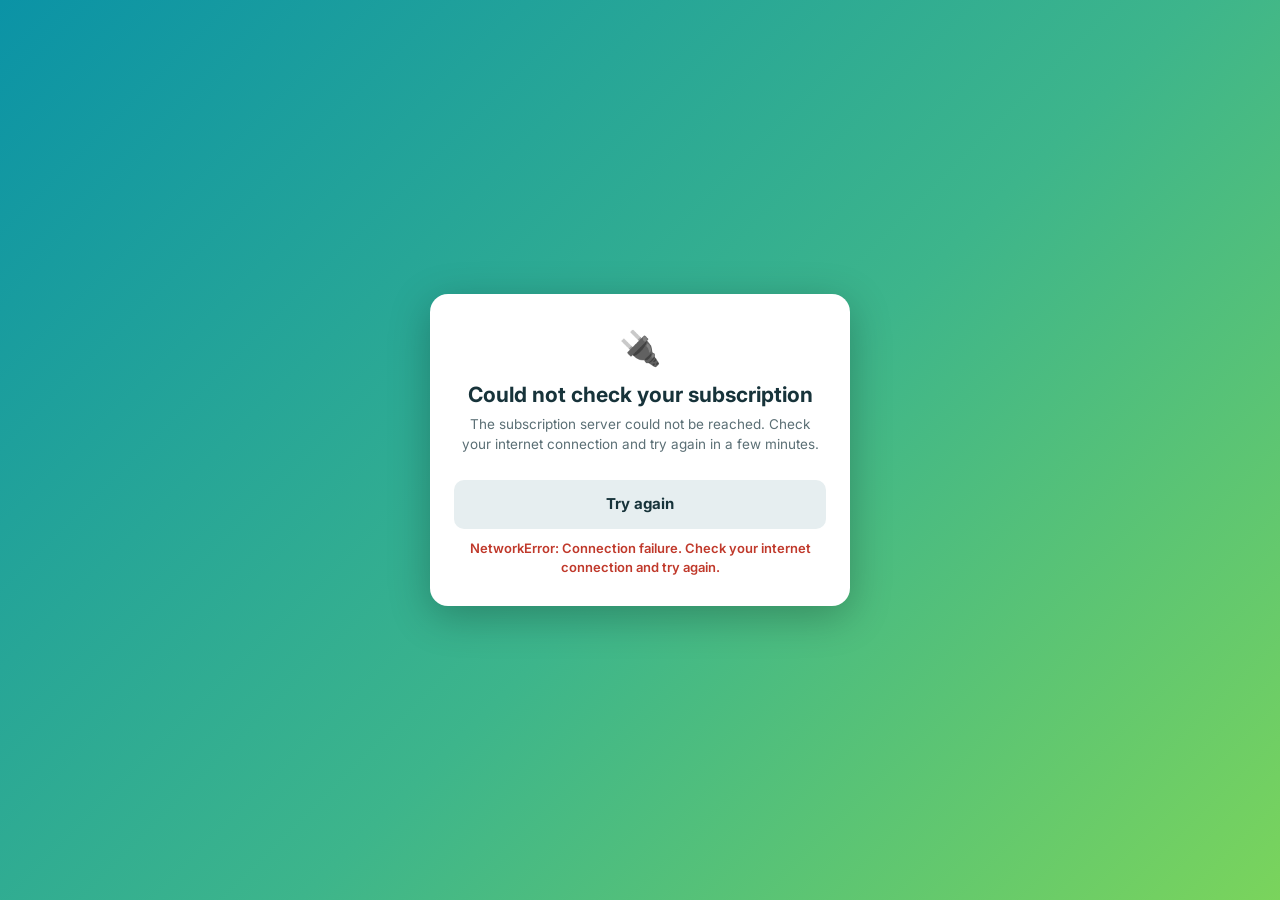
<file: index.html>
<!DOCTYPE html>
<html>
<head>
<meta charset="utf-8">
<meta name="description" content="Online resort bookings, confirmations, availability calendar, expenses and financial reports.">
<link rel="canonical" href="https://rdbookingms.com/">
<meta property="og:type" content="website">
<meta property="og:site_name" content="RD Booking Management System">
<meta property="og:title" content="RD Booking Management System">
<meta property="og:description" content="Online resort bookings, confirmations, availability calendar, expenses and financial reports.">
<meta property="og:url" content="https://rdbookingms.com/">
<meta property="og:image" content="https://rdbookingms.com/og-image.png">
<meta property="og:image:width" content="1200">
<meta property="og:image:height" content="630">
<meta property="og:image:alt" content="RD Booking Management System logo">
<meta name="twitter:card" content="summary_large_image">
<meta name="twitter:title" content="RD Booking Management System">
<meta name="twitter:description" content="Online resort bookings, confirmations, availability calendar, expenses and financial reports.">
<meta name="twitter:image" content="https://rdbookingms.com/og-image.png">
<script src="config.js"></script>
<script src="gas-bridge.js?v=fd3a78ecf0"></script>
<link rel="preconnect" href="https://script.google.com" crossorigin>
<link rel="preconnect" href="https://script.googleusercontent.com" crossorigin>
<link rel="preconnect" href="https://fonts.googleapis.com">
<link rel="preconnect" href="https://fonts.gstatic.com" crossorigin>
<link rel="manifest" href="manifest.webmanifest">
<meta name="theme-color" content="#0f9aa8">
<link rel="icon" type="image/png" sizes="32x32" href="favicon-32.png">
<link rel="apple-touch-icon" href="apple-touch-icon.png">
<meta name="mobile-web-app-capable" content="yes">
<meta name="apple-mobile-web-app-capable" content="yes">
<meta name="apple-mobile-web-app-status-bar-style" content="default">
<meta name="apple-mobile-web-app-title" content="RD Booking">
<base target="_top">
<meta name="viewport" content="width=device-width, initial-scale=1">
<title>RD Booking Management System</title>
<link href="https://fonts.googleapis.com/css2?family=Inter:wght@400;500;600;700;800&family=Playfair+Display:wght@700;800&display=swap" rel="stylesheet">
<script>
  // The receipt-image tool (html2canvas) loads after the page is ready instead of delaying it.
  (function () {
    var url = 'https://cdnjs.cloudflare.com/ajax/libs/html2canvas/1.4.1/html2canvas.min.js', loading = null, stub;
    function load() {
      if (!loading) loading = new Promise(function (resolve, reject) {
        var s = document.createElement('script'); s.src = url; s.async = true; s.crossOrigin = 'anonymous';
        s.onload = function () { window.html2canvas !== stub ? resolve() : reject(new Error('The image tool did not start.')); };
        s.onerror = function () { s.remove(); loading = null; reject(new Error('The image tool could not load. Check your connection and try again.')); };
        document.head.appendChild(s);
      });
      return loading;
    }
    stub = window.html2canvas = function () {
      var args = arguments, self = this;
      return load().then(function () { return window.html2canvas.apply(self, args); });
    };
    addEventListener('load', function () { setTimeout(function () { load().catch(function () {}); }, 2500); });
  })();
</script>
<link rel="stylesheet" href="app.css?v=54494b79b0">
<script>
  /* ---------- PHONE FIT ----------
   * Some phones open pages in "Desktop site" mode (Chrome: menu > Desktop site; Safari: Request Desktop Website).
   * The browser then ignores the viewport tag, lays the page out 980px wide and shrinks it: tiny text, desktop columns.
   * When that happens on a touch screen, this scales the page back to the real screen width and turns on the
   * phone layout rules (the @media max-width rules below) for that width. Normal phones and computers are untouched.
   * Keep this block when updating Index.html. */
  (function () {
    var root = document.documentElement, applied = 1, added = [], units = [], timer = null;
    var UNIT = /(-?\d*\.?\d+)((?:d|s|l)?v(?:h|w|min|max))\b/g;
    function deviceWidth() {
      var w = (window.screen && screen.width > 0) ? screen.width : Infinity, vv = window.visualViewport;
      if (vv && vv.width > 0 && vv.scale > 0) w = Math.min(w, vv.width * vv.scale);
      return w;
    }
    function touchScreen() {
      return (navigator.maxTouchPoints || 0) > 0 || !!(window.matchMedia && matchMedia('(pointer: coarse)').matches);
    }
    function sheets(fn) {
      for (var i = 0; i < document.styleSheets.length; i++) {
        var s = document.styleSheets[i], r = null;
        try { r = s.cssRules; } catch (e) { r = null; }        // other sites' stylesheets (fonts) cannot be read: skipped
        if (r) fn(s, r);
      }
    }
    function widthRuleMatches(text, w) {                      // only pure width conditions, e.g. (max-width: 620px)
      var parts = String(text).toLowerCase().split(/\s+and\s+/), ok = parts.length > 0;
      for (var i = 0; i < parts.length; i++) {
        var m = /^\s*\(\s*(max|min)-width\s*:\s*(\d*\.?\d+)px\s*\)\s*$/.exec(parts[i]);
        if (!m) return false;
        if (m[1] === 'max' ? w > +m[2] : w < +m[2]) ok = false;
      }
      return ok;
    }
    function scaleUnits(rules, z) {                          // 100vh/94vw etc. would otherwise be multiplied by the zoom
      for (var i = 0; i < rules.length; i++) {
        var r = rules[i];
        if (r.cssRules && !r.style) { scaleUnits(r.cssRules, z); continue; }
        if (!r.style) continue;
        for (var k = 0; k < r.style.length; k++) {
          var p = r.style[k], v = r.style.getPropertyValue(p);
          if (!UNIT.test(v)) continue;
          UNIT.lastIndex = 0;
          units.push([r.style, p, v, r.style.getPropertyPriority(p)]);
          r.style.setProperty(p, v.replace(UNIT, function (_, n, u) { return (+(n / z).toFixed(4)) + u; }), r.style.getPropertyPriority(p));
        }
      }
    }
    function reset() {
      while (added.length) { var a = added.pop(); try { var list = a[0].cssRules; for (var i = list.length - 1; i >= 0; i--) if (list[i] === a[1]) { a[0].deleteRule(i); break; } } catch (e) {} }
      while (units.length) { var u = units.pop(); try { u[0].setProperty(u[1], u[2], u[3]); } catch (e) {} }
      root.style.zoom = ''; root.classList.remove('phone-fit'); applied = 1;
    }
    function fit() {
      // Desktop site mode lays the page out ~980px wide. A page whose content is merely wider than the screen also makes
      // innerWidth grow (Android widens the viewport to the content), so the layout width is clientWidth x the zoom in use.
      var layout = Math.round(Math.min(window.innerWidth || Infinity, (root.clientWidth || window.innerWidth) * applied)), device = Math.round(deviceWidth());
      var need = touchScreen() && device > 0 && device < 1024 && layout > device * 1.15;
      var zoom = need ? layout / device : 1;
      if (Math.abs(zoom - applied) < 0.02) return;
      reset();
      if (!need) return;
      sheets(function (sheet, rules) {
        for (var i = rules.length - 1; i >= 0; i--) {         // copy each phone rule right after its @media block (same order)
          var r = rules[i];
          if (!r.media || !r.cssRules || (window.matchMedia && matchMedia(r.media.mediaText).matches) || !widthRuleMatches(r.media.mediaText, device)) continue;
          for (var j = r.cssRules.length - 1; j >= 0; j--) {
            try { sheet.insertRule(r.cssRules[j].cssText, i + 1); added.push([sheet, sheet.cssRules[i + 1]]); } catch (e) {}
          }
        }
        scaleUnits(rules, zoom);
      });
      root.style.zoom = String(zoom); root.classList.add('phone-fit'); applied = zoom;
    }
    function later() { clearTimeout(timer); timer = setTimeout(fit, 150); }
    window.PhoneFit = {
      refresh: fit,
      active: function () { return applied !== 1; },
      // receipt images are drawn from the page: drawing happens at normal scale, then the fit returns
      suspend: function () { var z = root.style.zoom; if (!z) return function () {}; root.style.zoom = ''; return function () { root.style.zoom = z; }; }
    };
    try { fit(); } catch (e) {}
    addEventListener('DOMContentLoaded', function () { try { fit(); } catch (e) {} });
    addEventListener('load', function () { try { fit(); } catch (e) {} });
    addEventListener('resize', later);
    addEventListener('orientationchange', later);
  })();
</script>
</head>
<body>
<!-- ================= SUBSCRIPTION / LICENSE KEY GATE ================= -->
<div id="licScreen">
  <div class="pin-card">
    <div class="pin-lock" id="licIcon">&#8987;</div>
    <h1 id="licTitle">Checking your subscription...</h1>
    <p id="licText">One moment please.</p>
    <div class="lic-acct" id="licAcct"></div>
    <div id="licRenew"></div>
    <div id="licKeyBox" style="display:none;text-align:left">
      <label for="licKey">License key</label>
      <input id="licKey" autocomplete="off" autocapitalize="characters" spellcheck="false" maxlength="40" placeholder="BK-XXXX-XXXX-XXXX">
      <button class="primary" id="btnLicAct" type="button">Activate</button>
    </div>
    <a class="pin-back lic-alt" id="lnkLicDemo" style="display:none">No license key yet? Start a free 7-day demo</a>
    <div id="licRegBox" style="display:none;text-align:left">
      <label for="regName">Business name</label>
      <input id="regName" maxlength="100" autocomplete="organization">
      <label for="regEmail">Your email address</label>
      <input id="regEmail" type="email" maxlength="120" autocomplete="email">
      <label for="regPhone">Phone (optional)</label>
      <input id="regPhone" type="tel" maxlength="40" autocomplete="tel">
      <div class="ref-banner" id="regReferralBanner" hidden><strong>Share the rewards</strong><p id="regReferralText"></p></div>
      <div id="regReferralBox" hidden><label for="regReferral">Referral code (optional)</label><input id="regReferral" maxlength="12" autocapitalize="characters" autocomplete="off" placeholder="Enter your invitation code"></div>
      <div id="regPromoBox" hidden><label for="regPromo">Promo code (optional)</label>
        <div class="promo-row"><input id="regPromo" maxlength="20" autocapitalize="characters" autocomplete="off" placeholder="Enter a promo code"><button class="ghost-btn" id="btnPromoApply" type="button">Apply</button></div>
        <div class="promo-msg" id="regPromoMsg" role="status" aria-live="polite"></div></div>
      <label for="regPin1">Choose your 6-digit PIN</label>
      <input class="pin-input" id="regPin1" type="password" inputmode="numeric" pattern="[0-9]*" maxlength="6" autocomplete="new-password" placeholder="------">
      <label for="regPin2">Type the PIN again</label>
      <input class="pin-input" id="regPin2" type="password" inputmode="numeric" pattern="[0-9]*" maxlength="6" autocomplete="new-password" placeholder="------">
      <div class="lic-hint">The PIN must have six digits; avoid simple sequences or repeated digits. Your license key is sent to this email address, so please type it carefully. Your own private booking sheet is created for you automatically.</div>
      <label class="lic-terms" id="regTermsBox" style="display:none"><input type="checkbox" id="regTerms"><span>I have read and accept the <a id="regTermsLink" target="_blank" rel="noopener noreferrer">Terms and Conditions</a></span></label>
      <button class="primary" id="btnLicReg" type="button">Start my free 7-day demo</button>
      <a class="pin-back lic-alt" id="lnkLicHaveKey" style="text-align:center">I already have a license key</a>
    </div>
    <div id="licSetupBox" style="display:none;text-align:left">
      <label for="setPin1">Choose your 6-digit PIN</label>
      <input class="pin-input" id="setPin1" type="password" inputmode="numeric" pattern="[0-9]*" maxlength="6" autocomplete="new-password" placeholder="------">
      <label for="setPin2">Type the PIN again</label>
      <input class="pin-input" id="setPin2" type="password" inputmode="numeric" pattern="[0-9]*" maxlength="6" autocomplete="new-password" placeholder="------">
      <div class="lic-hint">You will enter this PIN every time you open the app. Only you know it.</div>
      <button class="primary" id="btnLicSetup" type="button">Create my booking sheet</button>
    </div>
    <a class="pin-back lic-alt" id="lnkLicNew" style="display:none">Start again with a new, empty booking sheet</a>
    <a class="primary lic-link" id="licSignIn" target="_top" style="display:none">Sign in with Google</a>
    <button class="ghost" id="btnLicRetry" type="button" style="display:none;width:100%;margin-top:12px">Check again</button>
    <a class="pin-back" id="lnkLicKey" style="display:none">Enter a different license key</a>
    <div id="licMsg" aria-live="polite"></div>
  </div>
</div>

<!-- ================= PIN PAGE ================= -->
<div id="pinScreen">
  <section id="pinCalendar" hidden aria-label="Resort booking calendar" aria-busy="true">
    <h2 id="pcHeading">Booking calendar</h2>
    <p class="hint">View day and overnight availability, then sign in below. Guest and payment details stay private.</p>
    <div class="pc-tools"><select id="pcResort" aria-label="Resort"></select><button id="pcPrev" type="button" aria-label="Previous month">‹</button><strong id="pcMonth"></strong><button id="pcNext" type="button" aria-label="Next month">›</button><button id="pcToday" type="button">Today</button><button id="pcRefresh" type="button">Refresh</button><button id="pcDownload" type="button" disabled>Download image</button></div>
    <div id="pcStatus" role="status" aria-live="polite">Loading calendar…</div>
    <div id="pcGrid" class="cal-grid"></div>
    <div class="cal-legend" id="pcLegend" hidden><div id="pcKey"></div>Each date is split in two: <b>upper-left = AM</b>, <b>lower-right = PM</b>. Custom bookings shade the Day Tour (AM) or Overnight (PM) slot their hours overlap; stripes mean two bookings share a half. G# numbers identify bookings without revealing names. Tap a date to see its booked times.</div>
  </section>
  <div class="pin-card">
    <div class="pin-lock">&#128274;</div>

    <div id="pin_enter">
      <h1>Enter PIN</h1>
      <p>Enter all 6 digits to sign in automatically.</p>
      <label for="pinEnter">Booking PIN</label>
      <input class="pin-input" id="pinEnter" type="password" inputmode="numeric" pattern="[0-9]*" maxlength="6" autocomplete="current-password" placeholder="------" aria-describedby="pinLoadStatus pinMsg" disabled>
      <div id="pinLoadStatus" role="status">Loading the calendar before sign-in…</div>
      <button class="primary" id="btnUnlock" type="button" disabled>Unlock</button>
      <div class="pin-links"><a id="lnkChange">Change PIN</a><a id="lnkForgot">Forgot PIN?</a></div>
    </div>

    <div id="pin_change" style="display:none">
      <h1>Change PIN</h1>
      <p>Enter your current PIN, then choose a new 6-digit PIN.</p>
      <label>Old PIN</label>
      <input class="pin-input" id="pinOld" type="password" inputmode="numeric" pattern="[0-9]*" maxlength="6" autocomplete="off" placeholder="------">
      <label>New PIN</label>
      <input class="pin-input" id="pinNew1" type="password" inputmode="numeric" pattern="[0-9]*" maxlength="6" autocomplete="off" placeholder="------">
      <label>Confirm new PIN</label>
      <input class="pin-input" id="pinNew2" type="password" inputmode="numeric" pattern="[0-9]*" maxlength="6" autocomplete="off" placeholder="------">
      <button class="primary" id="btnChange" type="button">Save New PIN</button>
      <a class="pin-back" data-back>Back</a>
    </div>

    <div id="pin_forgot" style="display:none">
      <h1>Forgot PIN</h1>
      <p>Enter the Admin PIN to create a new booking PIN.</p>
      <input class="pin-input admin" id="pinAdmin" type="password" autocomplete="off" placeholder="Admin PIN">
      <button class="primary" id="btnAdmin" type="button">Continue</button>
      <a class="pin-back" id="lnkPrAdm" style="display:block;margin-top:12px">Forgot the Admin PIN too?</a>
      <a class="pin-back" data-back>Back</a>
    </div>

    <div id="pin_admreset" style="display:none">
      <h1>Reset the Admin PIN</h1>
      <p>A 6-digit code will be emailed to <b class="secEmailTxt">the email of this Google Sheet</b>. Enter it here with a new 6-digit Admin PIN.</p>
      <button class="ghost" id="btnPrSend" type="button" style="width:100%">Email me a code</button>
      <div id="prStep2" style="display:none;margin-top:10px;text-align:left">
        <label>6-digit code</label><input class="pin-input" id="prCode" inputmode="numeric" maxlength="6" autocomplete="off" placeholder="------">
        <label>New Admin PIN (6 digits)</label><input class="pin-input" id="prPin1" type="password" inputmode="numeric" maxlength="6" pattern="[0-9]*" autocomplete="off" placeholder="------">
        <label>Confirm new Admin PIN</label><input class="pin-input" id="prPin2" type="password" inputmode="numeric" maxlength="6" pattern="[0-9]*" autocomplete="off" placeholder="------">
        <button class="primary" id="btnPrApply" type="button" style="width:100%">Set new Admin PIN</button>
      </div>
      <div class="adm-msg" id="prMsg" style="text-align:center"></div>
      <a class="pin-back" id="lnkPrBack">Back</a>
    </div>

    <div id="pin_reset" style="display:none">
      <h1>Create new PIN</h1>
      <p>Admin PIN accepted. Choose a new 6-digit PIN.</p>
      <label>New PIN</label>
      <input class="pin-input" id="rstNew1" type="password" inputmode="numeric" pattern="[0-9]*" maxlength="6" autocomplete="off" placeholder="------">
      <label>Confirm new PIN</label>
      <input class="pin-input" id="rstNew2" type="password" inputmode="numeric" pattern="[0-9]*" maxlength="6" autocomplete="off" placeholder="------">
      <button class="primary" id="btnReset" type="button">Save New PIN</button>
      <a class="pin-back" data-back>Cancel</a>
    </div>

    <div id="pinMsg" role="status" aria-live="polite"></div>
    <div class="pin-sub" id="pinSub"></div>
    <a class="pin-back" id="lnkPinKey" style="display:none">Use a different license key</a>
  </div>
</div>

<!-- ================= MAIN MENU ================= -->
<div id="menuScreen" style="display:none">
  <div class="menu-wrap">
    <div id="subBanner"></div>
    <div id="upcomingSummary" aria-live="polite" hidden></div>
    <div id="guestBanner" aria-live="polite"></div>
    <div id="dashMsg"></div>
    <div class="menu-top"><h1>Main Menu</h1><div class="menu-tools"><button class="sub-btn" id="btnSub" type="button" style="display:none" title="Your subscription"></button><button class="bell-btn" id="btnBell" type="button" title="Ended bookings that need attention" aria-label="Ended bookings that need attention"><span aria-hidden="true">&#128276;</span><span class="cnt" id="bellCnt">0</span></button><button class="lock-btn" id="btnMenuLock" type="button" style="float:none">&#128274; Lock</button></div></div>
    <div class="ref-banner" id="menuReferral" hidden></div>
    <p class="menu-sub" id="menuSub">What would you like to do?</p>
    <div class="menu-grid">
      <button class="menu-card" id="mnNew" type="button"><span class="ic">&#10133;</span><span class="t">Start New Booking</span><span class="d">Fill in the booking form and create the confirmation receipt.</span></button>
      <button class="menu-card c2" id="mnCal" type="button"><span class="ic">&#128197;</span><span class="t">Check Calendar</span><span class="d">See which dates and time slots are already booked.</span></button>
      <button class="menu-card c3" id="mnUp" type="button"><span class="ic">&#128203;</span><span class="t">View/Modify Upcoming Booking</span><span class="d">Search bookings and read their notes, modify details, regenerate receipts, cancel or permanently delete.</span></button>
      <button class="menu-card c8" id="mnClosed" type="button"><span class="ic">&#128274;</span><span class="t">View/Modify Closed Booking</span><span class="d">Settled bookings from the last 3 months. Reopen one in the Modify form; saving needs a code sent to the business email.</span></button>
      <button class="menu-card c5" id="mnQuick" type="button"><span class="ic">&#128269;</span><span class="t">Quick Date Check</span><span class="d">Pick a resort and a date to see which booking types are open and which bookings conflict.</span></button>
      <button class="menu-card c7" id="mnExp" type="button"><span class="ic">&#128176;</span><span class="t">Resort Expenses</span><span class="d">Record what each resort spends (electricity, chlorine, repairs and more) with receipt photos, then edit or delete records.</span></button>
      <button class="menu-card c4" id="mnRep" type="button"><span class="ic">&#128202;</span><span class="t">Financial Report</span><span class="d">Income, expenses, net income, agent ranking and return of investment, by month or year. Choose what to show.</span></button>
      <button class="menu-card c6" id="mnAdmin" type="button"><span class="ic">&#9881;</span><span class="t">Admin Settings</span><span class="d">Manage resorts (including owned or rented), check-in and check-out times, fees and amenities, and business settings.</span></button>
    </div>
    <div id="menuMsg"></div>
    <div class="menu-foot" id="menuFoot"></div>
  </div>
</div>

<!-- ================= RESORT EXPENSES ================= -->
<div id="expenseScreen" style="display:none">
  <div class="rep-wrap">
    <div class="rep-top">
      <button class="ghost" id="btnExBack" type="button">&lsaquo; Menu</button>
      <h2>Resort Expenses</h2>
      <button class="primary" id="btnExAdd" type="button">+ Add Expense</button>
    </div>
    <div class="panel rep-filters">
      <div><label>Resort</label><select id="exfResort"></select></div>
      <div><label>Year</label><select id="exfYear"></select></div>
      <div><label>Month</label><select id="exfMonth"></select></div>
      <div><label>Type</label><select id="exfType"><option value="">All types</option><option value="Product">Product</option><option value="Service">Service</option></select></div>
      <div style="flex:2 1 220px"><label>Search</label><input id="exfSearch" type="search" placeholder="Description or paid to"></div>
    </div>
    <div class="exp-sum" id="exSum"></div>
    <div class="adm-msg" id="exMsg"></div>
    <div id="exList"></div>
  </div>
</div>

<!-- ================= CLOSED (SETTLED) BOOKINGS ================= -->
<div id="closedScreen" style="display:none">
  <div class="rep-wrap">
    <div class="rep-top">
      <button class="ghost" id="btnClBack" type="button">&lsaquo; Menu</button>
      <h2>Closed Bookings</h2>
      <span class="cl-range" id="clRange"></span>
    </div>
    <div class="panel rep-filters">
      <div style="flex:1 1 100%"><label for="clSearch">Search</label><input id="clSearch" type="search" placeholder="Invoice no., guest name, resort or date (e.g. Nov 21)"></div>
    </div>
    <div class="adm-msg" id="clMsg"></div>
    <div id="clList"></div>
  </div>
</div>

<!-- ================= FINANCIAL REPORT ================= -->
<div id="reportScreen" style="display:none">
  <div class="rep-wrap">
    <div class="rep-top">
      <button class="ghost" id="btnRepBack" type="button">&lsaquo; Menu</button>
      <h2>Financial Report</h2>
      <button class="primary" id="btnRepDl" type="button" disabled>Download PDF</button>
    </div>
    <div class="panel rep-filters">
      <div style="flex:2 1 230px"><label>Show in the report</label>
        <select id="repView">
          <option value="all">Everything (all sections)</option>
          <option value="ie">Income and expenses</option>
          <option value="inc">Income only</option>
          <option value="exp">Expenses only</option>
          <option value="roi">Return of investment only</option>
        </select></div>
      <div><label>Resort</label>
        <select id="repResort"></select></div>
      <div><label>View by</label>
        <div class="radios"><label class="rd"><input type="radio" name="repMode" value="month" checked> Month</label><label class="rd"><input type="radio" name="repMode" value="year"> Year</label><label class="rd"><input type="radio" name="repMode" value="range"> Custom dates</label></div></div>
      <div id="repYearWrap"><label for="repYear">Year</label><select id="repYear"></select></div>
      <div id="repMonthWrap"><label>Month</label><select id="repMonth"></select></div>
      <div id="repRangeWrap" hidden><div class="row"><div><label for="repFrom">From (inclusive)</label><input id="repFrom" type="date"></div><div><label for="repTo">To (inclusive)</label><input id="repTo" type="date"></div></div><button class="ghost sm" id="btnRepRange" type="button">Apply dates</button></div>
      <div id="repBasisWrap"><label>Bookings based on</label>
        <select id="repBasis"><option value="checkin">Check-in (stay) date</option><option value="booking">Down payment date</option></select></div>
    </div>
    <div id="repMsg"></div>
    <div id="repContent"></div>
  </div>
</div>

<!-- ================= ADMIN SETTINGS ================= -->
<div id="adminScreen" style="display:none">
  <div class="rep-wrap">
    <div class="rep-top">
      <button class="ghost" id="btnAdmBack" type="button">&lsaquo; Menu</button>
      <h2>Admin Settings</h2>
      <button class="ghost" id="btnAdmLock" type="button">Close admin access</button>
    </div>
    <div class="adm-tabs" id="admTabs">
      <button type="button" data-tab="resorts" class="on">Resorts</button>
      <button type="button" data-tab="tf">Times and Fees</button>
      <button type="button" data-tab="biz">Business</button>
      <button type="button" data-tab="sec">Security</button>
    </div>

    <div id="tab_resorts" class="adm-tab">
      <div class="panel adm-sec">
        <h3>Resorts</h3>
        <p class="hint">Each resort has its own receipt: logo, colors, contact person, address, terms and conditions, notes and field names. Add a resort for every property, or edit the ones below. For each resort, say whether you own it or rent it from another owner; for a rented resort, enter the total rent and the term so the Financial Report can show whether the rent has been recovered. Turn Active off to hide a resort from new bookings without losing its history.</p>
        <div id="resList"></div>
        <div class="adm-actions"><button class="primary" id="btnAddResort" type="button">+ Add resort</button></div>
        <div class="adm-msg" id="resMsg"></div>
      </div>
    </div>

    <div id="tab_tf" class="adm-tab" style="display:none">
      <div class="panel adm-sec">
        <label style="margin-top:0">Resort</label>
        <select id="admResort"></select>
      </div>
      <div class="panel adm-sec">
        <h3>Check-in and check-out times</h3>
        <p class="hint">Set the times used when a booking type is chosen for this resort. Untick Enabled to hide a booking type for this resort. New bookings use these times. Saved bookings keep the times they were saved with.</p>
        <table class="adm-t" id="admTimes"></table>
        <div class="adm-actions"><button class="primary" id="btnSaveTimes" type="button">Save Times</button></div>
        <div class="adm-msg" id="admTimesMsg"></div>
      </div>
      <div class="panel adm-sec">
        <h3>Chargeable add-ons</h3>
        <p class="hint">Items guests pay extra for. They appear as checkboxes on the booking form and on the receipt for this resort. Turn Active off to hide one without deleting it. New prices apply to new bookings only; saved bookings keep the price they were booked at.</p>
        <div class="adm-head"><div>Name</div><div>Description</div><div>Price</div><div>Active</div><div></div></div>
        <div id="admFees"></div>
        <div class="adm-shared" id="admShared" style="display:none"></div>
        <div class="adm-actions"><button class="ghost" id="btnAddFee" type="button">+ Add add-on</button><button class="primary" id="btnSaveFees" type="button">Save add-ons</button></div>
        <div class="adm-msg" id="admFeesMsg"></div>
      </div>
      <div class="panel adm-sec">
        <h3>Free amenities</h3>
        <p class="hint">Included at no charge. They are not shown on the booking form: every active amenity is listed automatically in the receipt's included amenities box. Turn Active off to hide one without deleting it.</p>
        <div class="adm-head amen"><div>Name</div><div>Description</div><div>Active</div><div></div></div>
        <div id="admAmen"></div>
        <div class="adm-actions"><button class="ghost" id="btnAddAmen" type="button">+ Add amenity</button><button class="primary" id="btnSaveAmen" type="button">Save amenities</button></div>
        <div class="adm-msg" id="admAmenMsg"></div>
      </div>
    </div>

    <div id="tab_biz" class="adm-tab" style="display:none">
      <div class="panel adm-sec">
        <h3>Business settings</h3>
        <p class="hint">These apply to every resort.</p>
        <label for="bz_logo">Business logo for multi-resort reports</label>
        <img id="bz_logoPrev" hidden alt="Business logo" style="max-width:90px;max-height:64px">
        <input id="bz_logo" type="file" accept="image/png,image/jpeg">
        <button type="button" class="ghost" id="bz_removeLogo">Remove business logo</button>
        <label for="bz_words">Tagged words or phrases on receipts (one per line)</label>
        <textarea id="bz_words" maxlength="2000" rows="3"></textarea>
        <label for="bz_color">Tagged word color</label><input id="bz_color" type="color" value="#ff0000">
        <label for="bz_boxFs">Receipt box text size</label>
        <div class="row">
          <div><select id="bz_boxFs"><option value="12">Small (12px)</option><option value="13">Medium (13px)</option><option value="15">Large (15px)</option><option value="17">Extra large (17px)</option><option value="c">Custom</option></select></div>
          <div id="bz_boxFsWrap" style="display:none"><input id="bz_boxFsPx" type="number" min="8" max="22" step="1" placeholder="8 to 22 (px)" aria-label="Custom receipt box text size in px"></div>
        </div>
        <p class="hint" style="margin-top:4px">Text size of the fees box (Optional Add-ons) and the Included Amenities box on every receipt, for all resorts. Medium is the original size.</p>
        <label>Business name (shown on the main menu)</label><input id="bz_name" maxlength="80">
        <div class="row">
          <div><label>Currency symbol</label><input id="bz_cur" maxlength="4"></div>
          <div><label>Invoice prefix</label><input id="bz_prefix" maxlength="12" placeholder="INV#"></div>
        </div>
        <p class="hint" style="margin-top:6px">Invoice numbers look like <b id="bz_example">INV#2026-00001</b>.</p>
        <label class="chk-row" for="bz_calendar"><input type="checkbox" id="bz_calendar"><span>Show login page calendar<small>Availability and image download; no guest details.</small></span></label>
        <h2>Main menu widgets</h2>
        <div class="radios"><label class="rd"><input type="checkbox" id="bz_upcoming"> Future bookings banner</label><label class="rd"><input type="checkbox" id="bz_inhouse"> In-house guest banner</label><label class="rd"><input type="checkbox" id="bz_referral"> Referral banner</label></div>
        <p class="hint">Choose the summaries shown on the main menu. Bookings and referral details remain available in their usual screens.</p>
        <label>Agent referrals</label>
        <div class="radios"><label class="rd"><input type="checkbox" id="bz_agent"> Ask on the booking form if the guest was referred by an agent</label></div>
        <div class="row">
          <div><label>Agent percentage choices (separate with commas)</label><input id="bz_pcts" placeholder="20, 15, 10"></div>
          <div><label>Pre-selected percentage</label><input id="bz_pctdef" type="number" min="0" max="100" step="0.1"></div>
        </div>
        <label style="margin-top:14px">Modes of payment (separate with commas)</label>
        <input id="bz_modes" placeholder="Cash, GCash, Bank Transfer">
        <label>Modes that ask for a screenshot of the transfer receipt (leave empty for none)</label>
        <input id="bz_proof" placeholder="GCash, Bank Transfer">
        <div class="adm-actions"><button class="primary" id="btnSaveBiz" type="button">Save Business Settings</button></div>
        <div class="adm-msg" id="bizMsg"></div>
      </div>
    </div>

    <div id="tab_sec" class="adm-tab" style="display:none">
      <div class="panel adm-sec">
        <h3>Admin PIN</h3>
        <div class="adm-shared" id="secDefault" style="display:none;background:#fff3d6;color:#7a4a00;font-weight:600;margin:0 0 12px">You are still using the default Admin PIN. Please change it now so only you can open the Admin Settings.</div>
        <div class="adm-shared" id="secAccount" style="display:none;margin:0 0 12px">Admin Settings open with your Account (sign-in) PIN. To use a separate Admin PIN, set one below with the emailed code.</div>
        <p class="hint">The Admin PIN opens these settings and is also used to reset the booking PIN. To change it, a 6-digit code is emailed to <b id="secEmail">the email of this Google Sheet</b> first, so only the sheet owner can do it.</p>
        <div class="adm-actions"><button class="ghost" id="btnSecSend" type="button">Email me a code</button></div>
        <div id="secStep2" style="display:none;margin-top:12px">
          <label>6-digit code from the email</label><input id="secCode" inputmode="numeric" maxlength="6" autocomplete="off" placeholder="000000">
          <div class="row">
            <div><label>New Admin PIN (6 digits)</label><input id="secPin1" type="password" inputmode="numeric" maxlength="6" pattern="[0-9]*" autocomplete="off"></div>
            <div><label>Confirm new Admin PIN</label><input id="secPin2" type="password" inputmode="numeric" maxlength="6" pattern="[0-9]*" autocomplete="off"></div>
          </div>
          <div class="adm-actions"><button class="primary" id="btnSecApply" type="button">Change Admin PIN</button></div>
        </div>
        <div class="adm-msg" id="secMsg"></div>
      </div>
    </div>
  </div>
</div>

<div class="app" id="app" style="display:none">

  <!-- ================= FORM ================= -->
  <form class="panel" id="form" autocomplete="off" onsubmit="return false;">
    <div class="edit-banner" id="editBanner"></div>
    <button class="lock-btn" id="btnLock" type="button" title="Lock the form">&#128274; Lock</button>
    <button class="lock-btn" id="btnMenu" type="button" title="Back to the main menu" style="float:left;margin-right:8px">&lsaquo; Menu</button>
    <h1>Booking Form</h1>
    <p class="sub">Fill in the details. The confirmation updates live on the right.</p>

    <h2>Resort</h2>
    <label>Select resort to book *</label>
    <select id="resort"></select>

    <h2>Invoice</h2>
    <label id="lbl_invoice">Invoice No.</label>
    <div id="invWrap"><input id="invoiceNo" placeholder="Auto-generated"></div>
    <div class="notice" id="invNotice"></div>
    <div class="row">
      <div id="wrap_dpDate" style="grid-column:1 / -1"><label id="lbl_dpDate">Down Payment Date</label><input type="date" id="dpDate"><input type="hidden" id="bookingDate"></div>
    </div>

    <h2>Billed To</h2>
    <label id="lbl_name">Guest Name *</label><input id="name">
    <label id="lbl_contact">Contact # *</label><input id="contact" type="tel">
    <label>Address</label><input id="address">

    <h2>Booking Details</h2>
    <div class="row">
      <div><label id="lbl_bookingFee">Booking Fee *</label><input id="bookingFee" type="number" min="0" step="0.01"></div>
      <div><label id="lbl_downPayment">Down Payment</label><input id="downPayment" type="number" min="0" step="0.01"></div>
    </div>
    <label id="lbl_balance">Balance (auto)</label><input id="balance" readonly>
    <div class="ed-tot" id="edTotals" style="display:none">
      <div class="ed-grid">
        <div><label>Grand total (auto)</label><input id="edGrand" readonly tabindex="-1"></div>
        <div id="edPaidWrap"><label>Balance already paid</label><input id="edPaid" readonly tabindex="-1"></div>
        <div><label>Remaining balance (auto)</label><input id="edRemain" readonly tabindex="-1"></div>
      </div>
      <div class="ed-state" id="edState"></div>
    </div>
    <label id="lbl_mode">Mode of Payment *</label>
    <select id="mode">
      <option value="">Select...</option>

    </select>
    <div class="proof-box" id="proofBox">
      <label style="margin-top:0">Attach transfer receipt (screenshot)</label>
      <input type="file" id="proofFile" accept="image/*">
      <img id="proofPrev" alt="Receipt preview">
    </div>
    <label id="lbl_stayDate">Reservation Date *</label>
    <input type="date" id="stayDate">
    <label id="lbl_bookType">Booking Type *</label>
    <select id="bookType">
      <option value="">Select a booking type...</option>
      <option value="day">Day Tour (8:00 AM to 5:00 PM)</option>
      <option value="overnight">Overnight (7:00 PM to 6:00 AM)</option>
      <option value="morning22">22 Hours, Morning slot (8:00 AM to 6:00 AM)</option>
      <option value="evening22">22 Hours, Evening slot (7:00 PM to 5:00 PM)</option>
      <option value="custom">Custom Date and Time</option>
    </select>
    <div class="typehint" id="typeHint"></div>
    <div class="row">
      <div><label id="lbl_checkIn">Check-In *</label><input type="datetime-local" id="checkIn"></div>
      <div><label id="lbl_checkOut">Check-Out *</label><input type="datetime-local" id="checkOut"></div>
    </div>
    <div class="warn" id="conflictWarn"></div>
    <div class="okmsg" id="conflictOk">No overlap with existing bookings at this resort.</div>
    <label id="lbl_pax"># of Pax</label><input id="pax" type="number" min="1">
    <div id="customBookingFields">
      <div data-custom-form="roomsIncluded"><label for="roomsIncluded" id="lbl_roomsIncluded">Rooms included</label><input id="roomsIncluded" maxlength="500" placeholder="e.g. Rooms 1 and 2"></div>
      <div data-custom-form="extraField1" hidden><label for="extraField1" id="lbl_extraField1">Extra field 1</label><input id="extraField1" maxlength="500"></div>
      <div data-custom-form="extraField2" hidden><label for="extraField2" id="lbl_extraField2">Extra field 2</label><input id="extraField2" maxlength="500"></div>
      <div data-custom-form="extraField3" hidden><label for="extraField3" id="lbl_extraField3">Extra field 3</label><input id="extraField3" maxlength="500"></div>
    </div>
    <label>Additional Fee/s (tick what the guest availed)</label>
    <div class="fee-box" id="feeList"></div>
    <div class="fee-incl" id="feeIncl"></div>
    <div class="fee-total" id="feeTotal"></div>
    <input type="hidden" id="additionalFees"><input type="hidden" id="feesDetail">
    <div id="agentWrap">
    <label id="lbl_referred">Referred by Agent? *</label>
    <div class="radios" id="referredRadios">
      <label class="rd"><input type="radio" name="referred" value="Yes"> Yes</label>
      <label class="rd"><input type="radio" name="referred" value="No" checked> No</label>
    </div>
    <div class="agent-box" id="agentBox" style="display:none">
      <label id="lbl_marketer" style="margin-top:0">Agent</label>
      <input id="marketer" list="marketerList" autocomplete="off" placeholder="Start typing to see previous agents">
      <datalist id="marketerList"></datalist>
      <label>Agent percentage</label>
      <div class="radios" id="pctRadios"></div>
      <div class="agent-pay" id="agentPay"></div>
    </div>
    </div>
    <label>Internal notes (saved to sheet only)</label><textarea id="notes" rows="2"></textarea>

    <div class="btns">
      <button class="primary" id="btnDownload" type="button">Save &amp; Download Receipt</button>
      <button class="primary" id="btnSaveRecord" type="button" style="background:#3d6f78">Save Only</button>
      <button class="primary" id="btnSaveChanges" type="button" style="display:none">Review &amp; Save Changes</button>
      <button class="ghost" id="btnCalendar" type="button">Check Calendar</button>
      <button class="ghost" id="btnUpcoming" type="button">View Upcoming Bookings</button>
      <button class="ghost" id="btnBackMenu" type="button">&lsaquo; Back to Main Menu</button>
      <button class="ghost" id="btnNew" type="button">Start New Booking</button>
    </div>
    <div id="status"></div>
  </form>

  <!-- ================= PREVIEW ================= -->
  <div class="preview-wrap" id="previewWrap">
    <div id="scaler">
      <div id="receipt" class="receipt"></div>
    </div>
  </div>
</div>

<div class="modal-bg" id="modalBg">
  <div class="modal">
    <header><h3>Upcoming Bookings</h3><button class="x" id="btnClose" type="button">&times;</button></header>
    <div class="toolbar">
      <select id="upResort" style="flex:0 0 auto;width:auto"></select>
      <input id="upSearch" type="search" placeholder="Search invoice number or guest name">
      <button class="ghost" id="btnToggleCanceled" type="button">Show Canceled Bookings</button>
    </div>
    <div class="upmsg" id="upMsg"></div>
    <div class="list" id="upList"></div>
  </div>
</div>

<div class="modal-bg" id="calBg">
  <div class="modal cal">
    <header><h3>Booking Calendar</h3><div style="display:flex;gap:6px;align-items:center"><button class="ghost" id="btnCalDl" type="button" style="padding:8px 12px;font-size:13px">Download Image</button><button class="x" id="btnCalClose" type="button">&times;</button></div></header>
    <div class="cal-head">
      <img id="calLogo" class="cal-logo" alt="">
      <select id="calResort"></select>
      <button class="ghost" id="calPrev" type="button">&lsaquo;</button>
      <div class="mon" id="calTitle"></div>
      <button class="ghost" id="calNext" type="button">&rsaquo;</button>
      <button class="ghost" id="calToday" type="button">Today</button>
    </div>
    <div class="cal-msg" id="calMsg"></div>
    <div class="list" style="padding:0 0 4px"><div class="cal-grid" id="calGrid"></div></div>
    <div class="cal-legend">
      <div id="calKey"></div>
      Each date box is split in two: <b>upper-left = AM</b>, <b>lower-right = PM</b>. Day Tour fills AM, Overnight fills PM, <span data-tname="morning22">22 Hours (Morning slot)</span> fills the whole date,
      and <span data-tname="evening22">22 Hours (Evening slot)</span> fills PM on check-in and AM on check-out. Custom fills each Day Tour (AM) or Overnight (PM) slot its hours overlap. Stripes mean two bookings share a half.
      G# = guest number in check-in order for the month. <b>Tap a date</b> to see its bookings.
    </div>
  </div>
</div>

<div class="modal-bg" id="dayBg" style="z-index:130">
  <div class="modal day" role="dialog" aria-modal="true" aria-labelledby="dayTitle">
    <header><h3 id="dayTitle">Day details</h3><button class="x" id="btnDayClose" type="button" aria-label="Close">&times;</button></header>
    <div class="dd-sub" id="daySub"></div>
    <div class="dd-bar" id="dayBar" aria-hidden="true"></div>
    <div class="dd-ticks" aria-hidden="true"><span>12 AM</span><span>6 AM</span><span>12 PM</span><span>6 PM</span><span>12 AM</span></div>
    <div class="dd-list" id="dayList"></div>
  </div>
</div>
<div class="modal-bg" id="clOtpBg" style="z-index:90">
  <div class="modal cl-otp" role="dialog" aria-labelledby="clOtpTitle">
    <header><h3 id="clOtpTitle">Check the business email</h3><button class="x" id="btnClOtpX" type="button" aria-label="Close">&times;</button></header>
    <div class="cl-ed-body">
      <p class="cl-note" id="clOtpTo" style="margin-top:0"></p>
      <p class="cl-note" style="margin-top:0">The booking goes back to closed (settled) once the changes are saved.</p>
      <input id="clOtpCode" class="cl-code" inputmode="numeric" autocomplete="one-time-code" maxlength="6" placeholder="6-digit code" aria-label="6-digit code">
      <div class="adm-msg" id="clOtpMsg"></div>
      <div class="cl-btns"><button class="ghost" id="btnClOtpBack" type="button">Back to editing</button><button class="ghost" id="btnClOtpResend" type="button">Send a new code</button><button class="primary" id="btnClOtpGo" type="button">Verify and save</button></div>
    </div>
  </div>
</div>

<div class="modal-bg" id="qdBg">
  <div class="modal cal">
    <header><h3>Quick Date Check</h3><button class="x" id="btnQdClose" type="button">&times;</button></header>
    <div class="qd-body" style="overflow:auto">
      <label>Resort</label>
      <select id="qdResort"></select>
      <label>Date</label>
      <input type="date" id="qdDate">
      <button class="primary" id="qdGo" type="button" style="width:100%;margin-top:14px">Check Availability</button>
      <div id="qdResult"><div class="qd-res">Pick a resort and a date. The available booking types and any conflicting bookings show up automatically.</div></div>
    </div>
  </div>
</div>

<!-- first-time setup wizard (shown once to a new business) -->
<div class="modal-bg" id="wizBg">
  <div class="wiz-card" role="dialog" aria-modal="true" aria-labelledby="wizTitle">
    <div class="wiz-top">
      <div><h3 id="wizTitle">Welcome! Let's set up your resort</h3><div class="wiz-sub" id="wizSub">Step 1 of 6</div></div>
      <button class="ghost" id="wizSkipAll" type="button">Skip entire setup</button>
    </div>
    <div class="wiz-dots" id="wizDots"></div>
    <div class="wiz-bar"><div id="wizBar" style="width:16%"></div></div>

    <div class="wiz-pg" id="wizP1">
      <h4>Resort identity</h4>
      <p class="hint">This name appears on the main menu, the calendar and every receipt.</p>
      <label for="wz_name">Resort name</label><input type="text" id="wz_name" maxlength="60" placeholder="Sunny Cove Resort">
      <div class="wiz-def" id="wzNameDef">If skipped: "My Resort"</div>
    </div>

    <div class="wiz-pg" id="wizP2">
      <h4>Receipt template and colors</h4>
      <div class="wiz-2"><div>
        <label for="wz_style">Receipt layout</label><select id="wz_style"><option value="Modern">Modern</option><option value="Modern 1">Modern 1</option><option value="Classic">Classic</option></select>
        <label for="wz_c1">Primary color</label><input type="color" id="wz_c1" value="#0b93a6"><span class="wiz-hex" id="wz_c1t">#0b93a6</span>
        <label for="wz_c2">Secondary color</label><input type="color" id="wz_c2" value="#7ad45c"><span class="wiz-hex" id="wz_c2t">#7ad45c</span>
        <div class="wiz-def">If skipped: Modern, #0b93a6, #7ad45c</div>
      </div><div><label>Live preview</label><div class="wiz-prev" id="wzPrev2"><div class="scaler"></div></div></div></div>
    </div>

    <div class="wiz-pg" id="wizP3">
      <h4>Branding and invoice format</h4>
      <div class="wiz-2">
        <div><label>Resort logo</label><div class="wiz-up" id="wzLogoBox" tabindex="0" role="button"><span id="wzLogoTxt">Choose a PNG or JPG</span></div><input type="file" id="wz_logo" accept="image/png,image/jpeg" style="display:none"></div>
        <div><label>Background photo</label><div class="wiz-up" id="wzBgBox" tabindex="0" role="button"><span id="wzBgTxt">Choose a PNG or JPG</span></div><input type="file" id="wz_bg" accept="image/png,image/jpeg" style="display:none"></div>
      </div>
      <div class="wiz-2">
        <div><label for="wz_mode">Invoice numbering</label><select id="wz_mode"><option value="Random">Random (year + 5 digits)</option><option value="Continuous">Continuous (1, 2, 3 ...)</option><option value="Manual">Manual (you type each number)</option></select></div>
        <div><label for="wz_pre">Prefix</label><select id="wz_pre"><option>INV#</option><option>INV-</option><option>RCPT-</option><option>BK-</option><option>RES-</option></select></div>
      </div>
      <div class="wiz-inv">Your next invoice will look like <b id="wzInvX">INV#2026-48213</b></div>
      <div class="wiz-def">If skipped: no pictures, Random numbering, prefix INV#</div>
    </div>

    <div class="wiz-pg" id="wizP4">
      <h4>Receipt contact details</h4>
      <div class="wiz-2"><div><label for="wz_cp">Contact person</label><input type="text" id="wz_cp" maxlength="80" placeholder="Maria Santos"></div>
        <div><label for="wz_ph">Phone number</label><input type="text" id="wz_ph" maxlength="80" inputmode="tel" placeholder="0917 123 4567"></div></div>
      <label for="wz_ad">Resort address</label><input type="text" id="wz_ad" maxlength="200" placeholder="123 Rizal St., Pansol, Calamba, Laguna">
      <label for="wz_web">Facebook page / website</label><input type="text" id="wz_web" maxlength="120" placeholder="facebook.com/sunnycoveresort">
      <div class="wiz-def">If skipped: left blank (empty lines are hidden on the receipt)</div>
    </div>

    <div class="wiz-pg" id="wizP5">
      <h4>Terms and notes</h4>
      <div class="wiz-2"><div>
        <label for="wz_terms">Terms and conditions (one per line)</label><textarea id="wz_terms" maxlength="6000"></textarea>
        <label for="wz_notes">Receipt notes (one per line)</label><textarea id="wz_notes" maxlength="2000"></textarea>
        <div class="wiz-def">If skipped: the two starter lines</div>
      </div><div><label>Live preview</label><div class="wiz-prev" id="wzPrev5"><div class="scaler"></div></div></div></div>
    </div>

    <div class="wiz-pg" id="wizP6">
      <h4>Tour schedules and add-ons</h4>
      <div class="wiz-2"><div><label for="wz_dIn">Day Tour check-in</label><input type="time" id="wz_dIn" value="08:00"></div><div><label for="wz_dOut">Day Tour check-out</label><input type="time" id="wz_dOut" value="17:00"></div></div>
      <div class="wiz-2"><div><label for="wz_nIn">Overnight check-in</label><input type="time" id="wz_nIn" value="19:00"></div><div><label for="wz_nOut">Overnight check-out (next day)</label><input type="time" id="wz_nOut" value="06:00"></div></div>
      <label>Additional fees</label><div id="wzFees"></div>
      <button class="ghost" id="wzAddFee" type="button" style="margin-top:6px">+ Add fee</button>
      <label>Free amenities</label><div id="wzAm"></div>
      <button class="ghost" id="wzAddAm" type="button" style="margin-top:6px">+ Add amenity</button>
      <div class="wiz-def">If skipped: 8:00 AM - 5:00 PM and 7:00 PM - 6:00 AM, no fees or amenities. 22-hour times stay in Admin Settings.</div>
    </div>

    <div class="wiz-err" id="wizMsg"></div>
    <div class="wiz-nav">
      <button class="ghost" id="wizBack" type="button">&larr; Back</button>
      <div class="r"><button class="ghost" id="wizSkip" type="button">Skip</button><button class="primary" id="wizNext" type="button">Next &rarr;</button></div>
    </div>
  </div>
</div>
<div class="modal-bg" id="admBg" style="z-index:70">
  <div class="confirm-card">
    <div id="adm_enter">
      <h3 class="ok">Admin PIN</h3>
      <p>Enter the Admin PIN to open the Admin Settings.</p>
      <input id="admPw" type="password" autocomplete="off" placeholder="Admin PIN">
      <div class="adm-msg err" id="admPwMsg"></div>
      <div class="btns">
        <button class="ghost" id="btnAdmCancel" type="button">Cancel</button>
        <button class="primary" id="btnAdmGo" type="button">Continue</button>
      </div>
      <a class="pin-back" id="lnkAdmForgot" style="display:block;text-align:center">Forgot the Admin PIN?</a>
    </div>
    <div id="adm_setup" style="display:none">
      <h3 class="ok">Create your Admin PIN</h3>
      <p>Admin Settings are protected by an Admin PIN. Create a 6-digit PIN now &mdash; it will be asked for every time you open Admin Settings.</p>
      <label for="admNew1">New Admin PIN (6 digits)</label><input id="admNew1" type="password" inputmode="numeric" maxlength="6" pattern="[0-9]*" autocomplete="new-password">
      <label for="admNew2">Confirm Admin PIN</label><input id="admNew2" type="password" inputmode="numeric" maxlength="6" pattern="[0-9]*" autocomplete="new-password">
      <div class="adm-msg err" id="admSetupMsg"></div>
      <div class="btns">
        <button class="ghost" id="btnAdmSetupCancel" type="button">Cancel</button>
        <button class="primary" id="btnAdmSetupSave" type="button">Save Admin PIN</button>
      </div>
      <div class="adm-or"><span>or</span></div>
      <button class="ghost" id="btnAdmUseAccount" type="button" style="width:100%">Use my Account PIN</button>
      <p class="hint" style="margin:6px 0 0;font-size:12.5px">Your sign-in PIN will also open Admin Settings (it follows any later change of your sign-in PIN). You can switch to a separate Admin PIN any time in Admin Settings &gt; Security.</p>
    </div>
    <div id="adm_forgot" style="display:none">
      <h3 class="ok">Reset the Admin PIN</h3>
      <p>A 6-digit code will be emailed to <b class="secEmailTxt">the email of this Google Sheet</b>. Enter it here with a new 6-digit Admin PIN.</p>
      <button class="ghost" id="btnFgSend" type="button" style="width:100%">Email me a code</button>
      <div id="fgStep2" style="display:none;margin-top:10px">
        <label>6-digit code</label><input id="fgCode" inputmode="numeric" maxlength="6" autocomplete="off" placeholder="000000">
        <label>New Admin PIN (6 digits)</label><input id="fgPin1" type="password" inputmode="numeric" maxlength="6" pattern="[0-9]*" autocomplete="off">
        <label>Confirm new Admin PIN</label><input id="fgPin2" type="password" inputmode="numeric" maxlength="6" pattern="[0-9]*" autocomplete="off">
        <button class="primary" id="btnFgApply" type="button" style="width:100%;margin-top:12px">Set new Admin PIN</button>
      </div>
      <div class="adm-msg" id="fgMsg"></div>
      <a class="pin-back" id="lnkFgBack" style="display:block;text-align:center">Back</a>
    </div>
  </div>
</div>

<div class="modal-bg" id="resEdBg" style="z-index:70">
  <div class="modal" style="max-width:780px">
    <header><h3 id="resEdTitle">Resort</h3><button class="x" id="btnResEdClose" type="button">&times;</button></header>
    <div class="list" style="padding:6px 18px 8px">
      <h2>Basics</h2>
      <div class="row">
        <div><label>Resort name *</label><input id="re_name" maxlength="60"></div>
        <div><label>Name shown at the top of the receipt</label><input id="re_header" maxlength="80" placeholder="Same as the resort name"></div>
      </div>
      <div class="radios"><label class="rd"><input type="checkbox" id="re_active"> Active (available for new bookings)</label></div>

      <h2>Ownership</h2>
      <label style="margin-top:0">Do you own this resort, or is it rented from another owner? *</label>
      <div class="radios">
        <label class="rd"><input type="radio" name="reOwn" value="Owned"> I own it</label>
        <label class="rd"><input type="radio" name="reOwn" value="Rented"> Rented from another owner</label>
      </div>
      <div class="rent-box" id="re_rentBox" style="display:none">
        <div class="row">
          <div><label id="re_lblRent" style="margin-top:0">Total rent amount *</label><input id="re_rentTotal" type="number" min="0" step="0.01" inputmode="decimal" placeholder="Rent for the whole term"></div>
          <div><label style="margin-top:0">Term length *</label>
            <div class="row" style="grid-template-columns:1fr 1fr">
              <input id="re_termVal" type="number" min="1" step="1" inputmode="numeric" placeholder="e.g. 5">
              <select id="re_termUnit"><option value="Months">Months</option><option value="Years">Years</option></select>
            </div>
          </div>
        </div>
        <label>Rent start date (optional)</label>
        <input type="date" id="re_rentStart">
        <div class="typehint">The Financial Report adds up this resort's net income (income minus agent pay and recorded expenses) from the start date until today and compares it with the total rent, so you can see whether the rent has been recovered. Leave the start date empty to count every record in the system. Do not record the rent payments themselves as expenses, or they would be counted twice.</div>
      </div>

      <h2>Receipt look</h2>
      <div class="row">
        <div><label>Receipt style</label><select id="re_style"><option value="Modern">Modern (big header, optional photo background)</option><option value="Modern 1">Modern 1 (centered logo, cards, wave footer)</option><option value="Classic">Classic (simple reservation receipt)</option></select></div>
        <div><label>Receipt title</label><input id="re_title" maxlength="60" placeholder="RESERVATION CONFIRMATION"></div>
      </div>
      <div class="row">
        <div><label>Main color</label><input type="color" id="re_c1" style="height:42px;padding:3px"></div>
        <div><label>Second color</label><input type="color" id="re_c2" style="height:42px;padding:3px"></div>
      </div>
      <div class="row">
        <div class="img-box"><label>Logo</label><div class="img-prev" id="re_logoPrev"></div><input type="file" id="re_logoFile" accept="image/png,image/jpeg"><button type="button" class="ghost sm" id="re_logoRm">Remove logo</button></div>
        <div class="img-box"><label>Receipt background photo (Modern style, optional)</label><div class="img-prev" id="re_bgPrev"></div><input type="file" id="re_bgFile" accept="image/png,image/jpeg"><button type="button" class="ghost sm" id="re_bgRm">Remove photo</button></div>
      </div>

      <h2>Invoice numbering</h2><div class="row"><div><label for="re_invMode">Numbering for this resort</label><select id="re_invMode"><option>Random</option><option>Manual</option><option>Continuous</option></select></div><div><label for="re_invPrefix">Resort prefix (optional)</label><input id="re_invPrefix" maxlength="12" placeholder="Business prefix"></div></div><label for="re_invNext">Next continuous number</label><input id="re_invNext" type="number" min="1" max="99999999" step="1" value="1"><p class="hint">Continuous numbers are allocated when you save. A distinct prefix for each resort keeps its sequence independent. Existing bookings keep their invoice number.</p>
      <h2>Fields on booking confirmations</h2><p class="hint">Choose fields to show on this resort's preview and downloaded confirmation. Records keep all fields.</p><div id="re_visibleFields" class="field-options"></div>
      <h2>Required booking fields</h2><p class="hint">Ticked fields must be filled in before a booking can be saved. Untick a field to make it optional for this resort. Invoice No. is only typed (and only required) when this resort's numbering is Manual.</p><div id="re_requiredFields" class="field-options"></div>
      <h2>Custom booking fields</h2><p class="hint">Enable each field for this resort's booking form and confirmation, then customize its label. Set its place in the booking details table order below. Values are optional and saved with the booking.</p>
      <div id="re_customFields"></div>
      <label class="custom-hide-empty"><input type="checkbox" id="re_customHideEmpty"> Automatically hide empty custom fields on confirmations</label>
      <h2>Booking details table layout</h2><p class="hint" id="re_layoutHint">Set the order of the fields in the booking details table with the arrows. Visible fields fill the table two per row in this order; hidden or empty fields are skipped and the next ones move up. If one field is left over, it spans the full row.</p>
      <div id="re_tableLayout" class="table-layout" role="list" aria-label="Booking details table fields"></div>
      <button type="button" class="ghost sm" id="re_layoutReset">Reset this style to the default layout</button>
      <h2>Contact on the receipt</h2>
      <div class="row">
        <div><label>Contact person</label><input id="re_person" maxlength="80"></div>
        <div><label>Phone number(s)</label><input id="re_phone" maxlength="80"></div>
      </div>
      <label>Address</label><input id="re_address" maxlength="200">
      <label>Facebook page or website</label><input id="re_web" maxlength="120">

      <h2>Terms, notes and extras</h2>
      <label>Heading above the terms</label><input id="re_termsHead" maxlength="80" placeholder="Terms and Conditions">
      <label>Terms and conditions (one per line)</label><textarea id="re_terms" rows="7"></textarea>
      <div class="bl-row"><label class="bl-on"><input type="checkbox" id="re_tbOn" checked> Show bullets on Terms and Conditions</label><select id="re_tbStyle" aria-label="Bullet style for Terms and Conditions"><option value="disc">•  Disc</option><option value="check">✓  Checkmark</option><option value="arrow">▸  Arrow</option><option value="dash">–  Dash</option><option value="num">1.  Numbered</option></select></div>
      <p class="hint" style="margin:0 0 6px">Turn bullets off for plain lines. The choice is used on this resort's preview and downloaded receipts.</p>
      <label>Notes (one per line)</label><textarea id="re_notes" rows="3"></textarea>
      <div class="bl-row"><label class="bl-on"><input type="checkbox" id="re_nbOn" checked> Show bullets on Notes</label><select id="re_nbStyle" aria-label="Bullet style for Notes"><option value="disc">•  Disc</option><option value="check">✓  Checkmark</option><option value="arrow">▸  Arrow</option><option value="dash">–  Dash</option><option value="num">1.  Numbered</option></select></div>
      <div class="row">
        <div><label>Security deposit text (leave empty to hide)</label><input id="re_deposit" maxlength="120" placeholder="e.g. 1,000 (Refundable upon check-out)"></div>
        <div><label>Heading for the fees list</label><input id="re_excl" maxlength="40" placeholder="OPTIONAL ADD-ONS"></div>
      </div>
      <div class="row">
        <div><label for="re_addonMode">Chargeable add-ons on the receipt</label><select id="re_addonMode"><option value="All">All chargeable add-ons (availed checked, others crossed out)</option><option value="Availed">Availed only (just what the guest took)</option></select></div>
        <div><label for="re_amenTitle">Title of the included amenities box</label><input id="re_amenTitle" maxlength="40" placeholder="INCLUDED AMENITIES"></div>
      </div>
      <p class="hint" style="margin:0 0 6px">Add-ons priced at 0 are free amenities: they show in their own green box on the receipt (hidden when there are none).</p>
      <h2>Calendar colors</h2>
      <p class="hint" style="margin:0 0 6px">Shading, overlap stripes and the legend on this resort's calendars, including the calendar before the PIN and downloaded calendar images.</p>
      <div class="shade-grid" id="re_shades"></div>
      <button class="ghost-btn" id="re_shadeReset" type="button" style="margin:6px 0 4px">Reset all colors to default</button>
      <label>Thank-you line at the bottom</label><input id="re_thanks" maxlength="80">
      <div class="row">
        <div><label>Signature line on the left (Classic style, optional)</label><input id="re_sigL" maxlength="60" placeholder="Client's Signature"></div>
        <div><label>Signature line on the right (Classic style, optional)</label><input id="re_sigR" maxlength="60" placeholder="Caretaker's Signature"></div>
      </div>

      <h2>Field names</h2>
      <p class="hint" style="margin:0 0 6px;font-size:12.5px;color:#5b6f75">What this resort calls each item, on the form and the receipt.</p>
      <div class="row">
        <div><label>Invoice number</label><input id="re_lInv" maxlength="30"></div>
        <div><label>Booking fee</label><input id="re_lFee" maxlength="30"></div>
      </div>
      <div class="row">
        <div><label>Down payment</label><input id="re_lDp" maxlength="30"></div>
        <div><label>Number of guests</label><input id="re_lPax" maxlength="30"></div>
      </div>
      <div class="row">
        <div><label>Agent</label><input id="re_lAgent" maxlength="30"></div>
        <div></div>
      </div>
      <div class="row">
        <div><label>Check-in</label><input id="re_lIn" maxlength="30"></div>
        <div><label>Check-out</label><input id="re_lOut" maxlength="30"></div>
      </div>
      <div class="adm-msg" id="resEdMsg"></div>
    </div>
    <div class="res-foot">
      <button class="ghost" id="btnResPreview" type="button">Preview receipt</button>
      <button class="ghost" id="btnResCancel" type="button">Cancel</button>
      <button class="primary" id="btnResSave" type="button">Save resort</button>
    </div>
  </div>
</div>

<div class="modal-bg" id="prevBg" style="z-index:80">
  <div class="modal" style="max-width:860px">
    <header><h3>Receipt preview (sample data)</h3><button class="x" id="btnPrevClose" type="button">&times;</button></header>
    <div class="list" style="padding:12px"><div id="prevWrap" style="overflow:hidden"><div id="prevScaler" style="transform-origin:top left"></div></div></div>
  </div>
</div>

<div class="modal-bg" id="cancelBg" style="z-index:80">
  <div class="confirm-card">
    <h3 id="cancelTitle">Cancel your subscription?</h3>
    <p id="cancelText"></p>
    <label for="cancelPin" style="display:block;font-size:12px;font-weight:700;margin:8px 0 4px">Admin PIN</label>
    <input class="pin-input" id="cancelPin" type="password" inputmode="numeric" pattern="[0-9]*" maxlength="6" autocomplete="off" placeholder="------">
    <div class="adm-msg" id="cancelMsg"></div>
    <div class="btns">
      <button class="ghost" id="btnCancelNo" type="button">Keep it</button>
      <button class="primary" id="btnCancelGo" type="button">Cancel subscription</button>
    </div>
  </div>
</div>
<div class="modal-bg" id="payBg" style="z-index:85">
  <div class="modal" style="max-width:440px">
    <header><h3>Pay for your subscription</h3><button class="x" id="btnPayX" type="button" aria-label="Close">&times;</button></header>
    <div class="list" id="payBody" style="padding:14px 18px 18px"></div>
  </div>
</div>
<div class="modal-bg" id="resLimBg" style="z-index:75">
  <div class="confirm-card">
    <h3>Extra resort</h3>
    <p id="resLimText"></p>
    <p id="resLimFee"></p>
    <div class="adm-msg" id="resLimMsg"></div>
    <div class="btns">
      <button class="ghost" id="btnResLimNo" type="button">Close</button>
      <button class="primary" id="btnResLimGo" type="button">Request an extra resort</button>
    </div>
  </div>
</div>
<div id="provBar"></div>

<div class="modal-bg" id="delResBg" style="z-index:75">
  <div class="confirm-card">
    <h3>Delete this resort?</h3>
    <p id="delResText"></p>
    <p>Its fees and booking-type times will be removed too. This cannot be undone.</p>
    <div class="adm-msg err" id="delResMsg"></div>
    <div class="btns">
      <button class="ghost" id="btnDelResNo" type="button">Keep it</button>
      <button class="btn-danger" id="btnDelResGo" type="button">Yes, delete resort</button>
    </div>
  </div>
</div>

<div class="modal-bg" id="exBg" style="z-index:65">
  <div class="modal" style="max-width:640px">
    <header><h3 id="exTitle">Add expense</h3><button class="x" id="btnExClose" type="button">&times;</button></header>
    <div class="list" style="padding:6px 18px 8px">
      <label>Resort *</label>
      <select id="ex_resort"></select>
      <label>Description or name of the expense *</label>
      <input id="ex_desc" list="exDescList" maxlength="120" autocomplete="off" placeholder="e.g. Electricity, Chlorine, Pump repair">
      <datalist id="exDescList"></datalist>
      <div class="row">
        <div><label>Date paid *</label><input type="date" id="ex_date"></div>
        <div><label id="ex_lblAmt">Amount paid *</label><input type="number" id="ex_amt" min="0" step="0.01" inputmode="decimal"></div>
      </div>
      <label>Paid to *</label>
      <input id="ex_to" list="exPayeeList" maxlength="120" autocomplete="off" placeholder="e.g. Meralco, ABC Hardware, the plumber">
      <datalist id="exPayeeList"></datalist>
      <label>Expense type *</label>
      <div class="radios">
        <label class="rd"><input type="radio" name="exType" value="Product"> Product</label>
        <label class="rd"><input type="radio" name="exType" value="Service"> Service</label>
      </div>
      <div class="typehint"><b>Product</b>: something you bought, for example chlorine, LPG or cleaning supplies. <b>Service</b>: something you paid for, for example a repair, the water bill or electricity.</div>
      <label>Photo of the item or the receipt (you can choose several at once)</label>
      <input type="file" id="ex_files" accept="image/*" multiple>
      <div class="typehint" id="ex_photoHint"></div>
      <div class="ph-grid" id="ex_photos"></div>
      <div class="adm-msg" id="exFormMsg"></div>
    </div>
    <div class="res-foot">
      <button class="ghost" id="btnExCancel" type="button">Cancel</button>
      <button class="primary" id="btnExSave" type="button">Save expense</button>
    </div>
  </div>
</div>

<div class="modal-bg" id="exPhBg" style="z-index:70">
  <div class="modal" style="max-width:720px">
    <header><h3 id="exPhTitle">Photos</h3><button class="x" id="btnExPhClose" type="button">&times;</button></header>
    <div class="list" id="exPhBody"></div>
  </div>
</div>

<div class="modal-bg" id="exDelBg" style="z-index:70">
  <div class="confirm-card">
    <h3>Delete this expense?</h3>
    <p id="exDelText"></p>
    <p>The record will be removed from the list and from the Financial Report. Its photos are moved to the Google Drive trash.</p>
    <div class="adm-msg err" id="exDelMsg"></div>
    <div class="btns">
      <button class="ghost" id="btnExDelNo" type="button">Keep it</button>
      <button class="btn-danger" id="btnExDelGo" type="button">Yes, delete expense</button>
    </div>
  </div>
</div>

<div class="modal-bg" id="delBkBg" style="z-index:65">
  <div class="confirm-card">
    <h3>Permanently delete this booking?</h3>
    <p id="delBkText"></p>
    <div class="delwarn">This removes the booking from the record completely and it cannot be undone. If you only want to free the dates and keep the record, use Cancel Booking instead.</div>
    <p style="margin-bottom:0">To confirm, type this number in the box below:</p>
    <div class="delcode" id="delBkCode">------</div>
    <input class="pin-input" id="delBkInput" inputmode="numeric" pattern="[0-9]*" maxlength="6" autocomplete="off" placeholder="------">
    <div class="adm-msg err" id="delBkMsg"></div>
    <div class="btns">
      <button class="ghost" id="btnDelBkNo" type="button">Keep booking</button>
      <button class="btn-danger" id="btnDelBkGo" type="button" disabled>Delete permanently</button>
    </div>
  </div>
</div>

<div class="modal-bg" id="alBg" style="z-index:55">
  <div class="modal">
    <header><h3>Ended bookings needing attention</h3><button class="x" id="btnAlClose" type="button">&times;</button></header>
    <div class="alert-tools"><p>Unsettled bookings are automatically marked paid after 48 hours. Settlement locks extra charges, so log any charges first.</p><button class="primary sm" id="btnMarkAllPaid" type="button" disabled>Mark All as Paid</button></div>
    <div class="upmsg" id="alMsg"></div>
    <div class="list" id="alList"></div>
  </div>
</div>

<div class="modal-bg" id="stlBg" style="z-index:65">
  <div class="confirm-card">
    <h3 class="ok" id="stlTitle">Confirm payment</h3>
    <p id="stlText"></p>
    <p id="stlNote" style="font-size:13px;color:var(--muted)">The balance is set to zero and the booking is marked as fully paid. Extra charges will be locked after settlement.</p>
    <div class="adm-msg err" id="stlMsg"></div>
    <div class="btns">
      <button class="ghost" id="btnStlNo" type="button">Not yet</button>
      <button class="primary" id="btnStlGo" type="button">Yes, fully paid</button>
    </div>
  </div>
</div>

<!-- your subscription -->
<div class="modal-bg" id="subBg" style="z-index:70">
  <div class="modal" style="max-width:430px">
    <header><h3>Your subscription</h3><button class="x" id="btnSubX" type="button" aria-label="Close">&times;</button></header>
    <div class="list" id="subBody"></div>
  </div>
</div>
<div id="loadBlock" role="status" aria-live="polite"><div class="ld-card"><span class="ld-spin"></span><span id="loadTxt">Loading...</span></div></div>

<div class="modal-bg" id="leaveBg" style="z-index:60">
  <div class="confirm-card">
    <h3 class="ok">Leave this form?</h3>
    <p>You have details that are not saved yet. If you go back to the menu, they will be cleared.</p>
    <div class="btns">
      <button class="ghost" id="btnStay" type="button">Stay on the form</button>
      <button class="btn-danger" id="btnLeave" type="button">Back to menu</button>
    </div>
  </div>
</div>

<div class="modal-bg" id="confirmBg" style="z-index:60">
  <div class="confirm-card">
    <h3>Cancel this booking?</h3>
    <p id="confirmText"></p>
    <p><b>Are you sure you want to cancel it?</b> Once canceled, the booking cannot be restored. It will be removed from the active list and its dates will be freed. To book again, you will have to add it as a new booking.</p>
    <div class="btns">
      <button class="ghost" id="btnKeep" type="button">Keep Booking</button>
      <button class="btn-danger" id="btnDelete" type="button">Yes, Cancel Booking</button>
    </div>
  </div>
</div>

<div class="modal-bg" id="editBg" style="z-index:60">
  <div class="confirm-card wide">
    <h3 class="ok">Confirm changes</h3>
    <p id="editSub" style="color:var(--muted);font-size:13px"></p>
    <table class="diff"><thead><tr><th>Field</th><th>From</th><th>To</th></tr></thead><tbody id="diffBody"></tbody></table>
    <div class="btns col">
      <button class="primary" id="btnSaveGen" type="button">Save and Generate New Booking Confirmation</button>
      <button class="ghost" id="btnSaveOnly" type="button">Save Only</button>
      <button class="ghost" id="btnBackEdit" type="button">Back to Editing</button>
    </div>
  </div>
</div>

<script src="app.js?v=d1de4a426a"></script>
<script>
  // Install-as-app and fast repeat visits (sw.js). Skipped on plain http except localhost testing.
  if ('serviceWorker' in navigator && (location.protocol === 'https:' || location.hostname === 'localhost')) {
    addEventListener('load', function () { navigator.serviceWorker.register('sw.js').catch(function () {}); });
  }
</script>
</body>
</html>
</file>
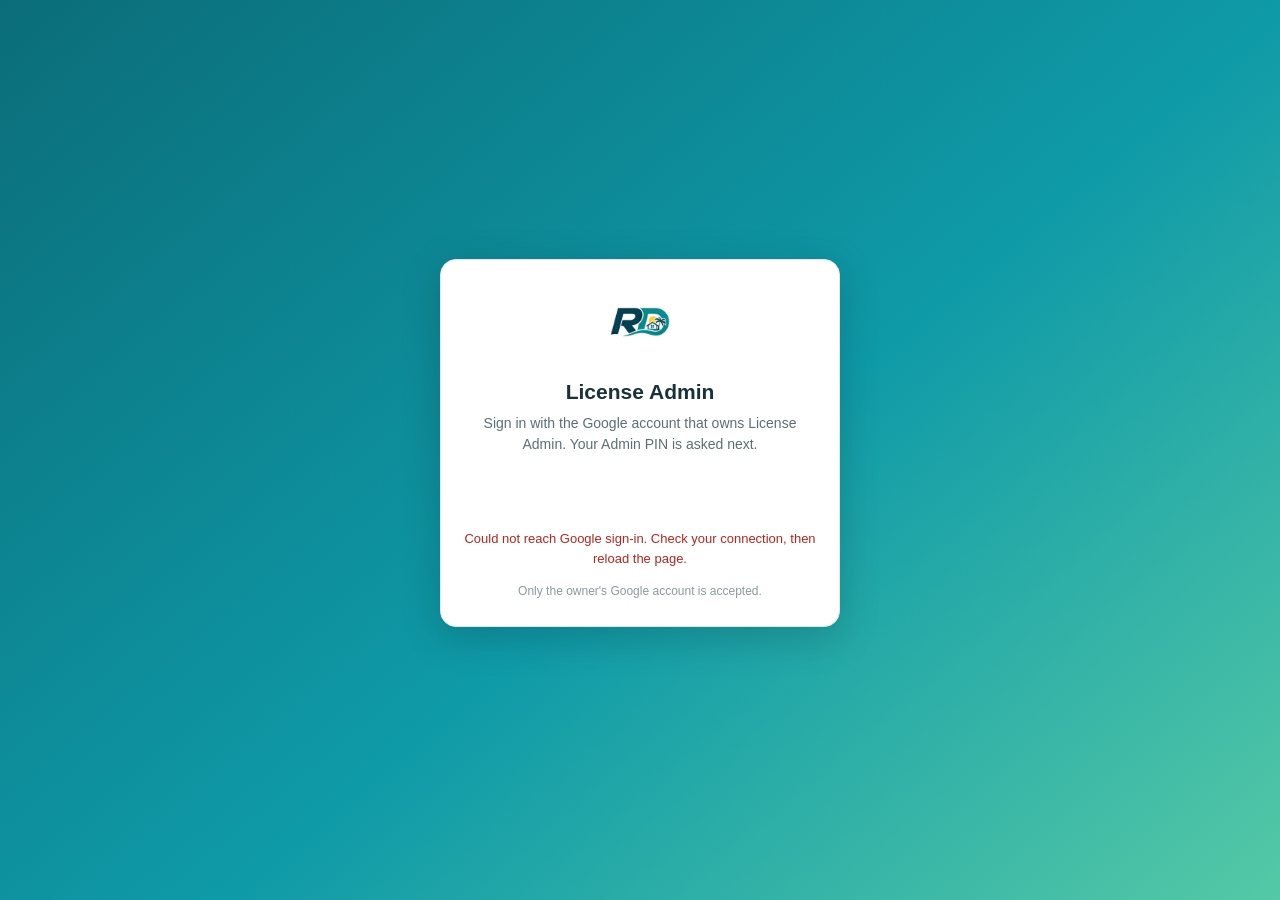
<file: admin/index.html>
<!DOCTYPE html>
<html>
<head>
<meta charset="utf-8">
<script src="../license-config.js"></script>
<meta name="robots" content="noindex, nofollow">
<link rel="manifest" href="manifest.webmanifest">
<meta name="apple-mobile-web-app-capable" content="yes">
<meta name="mobile-web-app-capable" content="yes">
<meta name="apple-mobile-web-app-title" content="RD Admin">
<meta name="apple-mobile-web-app-status-bar-style" content="default">
<script src="google-gate.js?v=9df5b2ca12"></script>
<script src="install.js?v=6e2881fd88" defer></script>
<script src="../gas-bridge.js?v=fd3a78ecf0"></script>
<link rel="preconnect" href="https://script.google.com" crossorigin>
<link rel="preconnect" href="https://script.googleusercontent.com" crossorigin>
<link rel="icon" type="image/png" sizes="32x32" href="../favicon-32.png">
<link rel="apple-touch-icon" href="apple-touch-icon.png">
<meta name="theme-color" content="#0f9aa8">
<base target="_top">
<meta name="viewport" content="width=device-width, initial-scale=1">
<title>License Admin</title>
<style>
  :root { --teal:#0f9aa8; --teal-d:#0b6d79; --ink:#17333a; --muted:#5b6f75; --line:#dfe9eb; --bg:#f1f5f6;
          --ok:#1b7f3b; --ok-bg:#e2f4e7; --warn:#9a5b00; --warn-bg:#fdf0d5; --bad:#b3261e; --bad-bg:#fde7e5; --off:#56656a; --off-bg:#e7ecee; }
  * { box-sizing:border-box; }
  [hidden] { display:none !important; }
  body { margin:0; font-family:system-ui,-apple-system,'Segoe UI',Roboto,'Helvetica Neue',Arial,sans-serif; background:var(--bg); color:var(--ink); font-size:14px; -webkit-font-smoothing:antialiased; }
  .wrap { max-width:1200px; margin:0 auto; padding:0 18px 40px; transition:max-width .2s ease; }
  .top { display:flex; align-items:center; justify-content:space-between; gap:10px 12px; flex-wrap:wrap; position:sticky; top:0; z-index:20; background:var(--bg); padding:14px 0 10px; }
  .tools { display:flex; gap:8px; align-items:center; flex-wrap:wrap; }
  .seg { display:inline-flex; background:#e1eaec; border-radius:10px; padding:3px; }
  .seg button { border:0; background:none; font:inherit; font-size:12px; font-weight:700; color:var(--muted); padding:6px 10px; border-radius:8px; cursor:pointer; }
  .seg button.on { background:#fff; color:var(--teal-d); box-shadow:0 1px 3px rgba(16,42,48,.16); }
  .pend { display:none; align-items:center; gap:6px; border:0; cursor:pointer; font:inherit; font-size:12.5px; font-weight:800; border-radius:20px; padding:7px 12px; background:var(--warn-bg); color:var(--warn); }
  .pend b { background:var(--warn); color:#fff; border-radius:20px; min-width:20px; padding:1px 6px; text-align:center; }
  .tabs .tb { display:inline-block; margin-left:6px; background:var(--warn); color:#fff; border-radius:20px; font-size:11px; padding:1px 7px; vertical-align:1px; }
  .top h1 { margin:0; font-size:22px; }
  .top .me { color:var(--muted); font-size:12.5px; }
  .tabs { display:flex; gap:4px; margin:6px 0 14px; border-bottom:2px solid var(--line); flex-wrap:nowrap; overflow-x:auto; scrollbar-width:thin; }
  .tabs button { background:none; border:0; padding:10px 14px; white-space:nowrap; border-radius:8px 8px 0 0; font:inherit; font-weight:700; color:var(--muted); cursor:pointer; border-bottom:3px solid transparent; margin-bottom:-2px; }
  .tabs button.on { color:var(--teal-d); border-bottom-color:var(--teal); }
  .tiles { display:grid; grid-template-columns:repeat(4,1fr); gap:10px; margin-bottom:10px; }
  .tile { background:#fff; border:1px solid var(--line); border-radius:14px; padding:12px 14px; min-width:0; box-shadow:0 1px 2px rgba(16,42,48,.05); }
  .tile .n { font-size:24px; font-weight:800; line-height:1.15; overflow-wrap:anywhere; }
  .tile .l { color:var(--muted); font-size:12.5px; margin-top:2px; }
  .tile .s { color:var(--muted); font-size:11.5px; margin-top:3px; }
  .tile.t-warn .n { color:var(--warn); } .tile.t-bad .n { color:var(--bad); } .tile.t-off .n { color:var(--off); } .tile.t-ok .n { color:var(--ok); }
  .tile.t-money { background:#f6fbfb; } .tile.t-money .n { color:var(--teal-d); font-size:21px; }
  .bar { display:flex; gap:8px; flex-wrap:wrap; margin:14px 0 10px; }
  .bar input, .bar select { flex:1 1 170px; }
  .bar .grow { flex:3 1 240px; }
  input, select, textarea { width:100%; padding:9px 10px; border:1px solid #c6d5d9; border-radius:8px; font:inherit; background:#fff; color:var(--ink); }
  input:focus, select:focus, textarea:focus, button:focus-visible { outline:2px solid var(--teal); outline-offset:1px; }
  input:disabled, select:disabled { background:#f1f5f6; color:var(--muted); }
  label { display:block; font-size:12px; font-weight:700; margin:12px 0 4px; }
  label.chk { display:flex; align-items:center; gap:8px; font-size:13.5px; font-weight:400; margin-top:14px; }
  label.chk input { width:auto; }
  .hint { color:var(--muted); font-size:12px; margin-top:4px; line-height:1.4; }
  button.btn { font:inherit; font-weight:700; border:0; border-radius:8px; padding:9px 14px; cursor:pointer; background:var(--off-bg); color:var(--ink); white-space:nowrap; }
  button.btn.pri { background:var(--teal); color:#fff; }
  button.btn.danger { background:var(--bad-bg); color:var(--bad); }
  button.btn.sm { padding:6px 10px; font-size:12.5px; }
  button.btn:hover { filter:brightness(.97); } button.btn:active { transform:translateY(1px); }
  .b-one { background:#eef1f2; color:#44565b; } .b-sub { background:#e9e4fb; color:#4b3a9c; } .b-code { background:#e3f3f5; color:var(--teal-d); font-family:Consolas,Menlo,monospace; letter-spacing:.04em; cursor:pointer; }
  .linkbox { display:flex; gap:8px; align-items:center; flex-wrap:wrap; background:#f3f8f9; border:1px dashed var(--teal); border-radius:10px; padding:10px 12px; margin-top:8px; }
  .linkbox code { flex:1 1 260px; font-family:Consolas,Menlo,monospace; font-size:12.5px; word-break:break-all; }
  h2.sec { font-size:15px; margin:18px 0 8px; }
  /* login */
  #lgBg { position:fixed; inset:0; z-index:100; display:flex; align-items:center; justify-content:center; padding:20px; background:linear-gradient(140deg,#0b6d79 0%,#0f9aa8 55%,#55c9a6 100%); }
  .lg { background:#fff; border-radius:18px; width:100%; max-width:380px; padding:28px 26px 24px; text-align:center; box-shadow:0 18px 50px rgba(6,40,46,.35); }
  .lg .ic { width:58px; height:58px; border-radius:50%; background:#e3f3f5; display:flex; align-items:center; justify-content:center; font-size:26px; margin:0 auto 10px; }
  .lg h1 { margin:0 0 4px; font-size:21px; } .lg p { margin:0 0 14px; color:var(--muted); font-size:13.5px; line-height:1.45; }
  .lg label { text-align:left; }
  .lg input.pin { text-align:center; font-size:24px; letter-spacing:.45em; font-weight:800; padding:11px 8px; }
  .lg button.btn { width:100%; margin-top:14px; padding:12px; font-size:15px; }
  .lg .alt { display:inline-block; margin-top:12px; color:var(--teal-d); font-size:13px; font-weight:700; cursor:pointer; }
  .card { background:#fff; border:1px solid var(--line); border-radius:14px; padding:16px 18px; margin-bottom:14px; box-shadow:0 1px 2px rgba(16,42,48,.05); }
  .card h2 { margin:0 0 4px; font-size:16px; }
  .card p.sub { margin:0 0 6px; color:var(--muted); font-size:13px; line-height:1.45; }
  .grid2 { display:grid; grid-template-columns:1fr 1fr; gap:0 14px; }
  .grid3 { display:grid; grid-template-columns:1fr 1fr 1fr; gap:0 14px; }
  .grid5 { display:grid; grid-template-columns:repeat(5,1fr); gap:0 12px; }
  .cols { display:grid; grid-template-columns:3fr 2fr; gap:14px; }
  table { width:100%; border-collapse:collapse; background:#fff; border:1px solid var(--line); border-radius:12px; overflow:hidden; }
  th { text-align:left; font-size:11.5px; letter-spacing:.04em; text-transform:uppercase; color:var(--muted); padding:10px 12px; border-bottom:1px solid var(--line); background:#f8fbfb; }
  td { padding:10px 12px; border-bottom:1px solid var(--line); vertical-align:middle; }
  tr:last-child td { border-bottom:0; }
  td.num, th.num { text-align:right; white-space:nowrap; }
  td .nm { font-weight:700; } td .em { color:var(--muted); font-size:12.5px; overflow-wrap:anywhere; }
  tr.void td { color:var(--muted); text-decoration:line-through; } tr.void td:last-child { text-decoration:none; }
  .dmode { display:grid; grid-template-columns:repeat(2,minmax(0,1fr)); gap:8px; }
  .dmode label { margin:0; display:flex; gap:8px; align-items:flex-start; border:1px solid var(--line, #dfe6e8); border-radius:10px; padding:8px 10px; cursor:pointer; font-weight:400; }
  .dmode label b { font-weight:700; } .dmode input { width:auto; margin-top:3px; }
  @media (max-width:560px) { .dmode { grid-template-columns:minmax(0,1fr); } }
  .b-disc { background:#e8f5e9; color:#1b6b30; }
  .prplans { display:flex; flex-wrap:wrap; gap:6px 18px; } .prplans label.chk { margin:0; }
  .badge { display:inline-block; border-radius:20px; padding:3px 10px; font-size:12px; font-weight:700; white-space:nowrap; }
  .b-ok { background:var(--ok-bg); color:var(--ok); } .b-warn { background:var(--warn-bg); color:var(--warn); }
  .b-bad { background:var(--bad-bg); color:var(--bad); } .b-off { background:var(--off-bg); color:var(--off); }
  .b-tier { background:#e3f3f5; color:var(--teal-d); } .b-self { background:#ece8fb; color:#4b3a9c; font-size:11px; padding:2px 8px; margin-left:6px; }
  .acts { display:flex; gap:6px; flex-wrap:wrap; justify-content:flex-end; }
  .sheet-link { display:inline-block; padding:6px 10px; background:#e3f3f5; border-radius:8px; color:var(--teal-d); font-size:12.5px; font-weight:700; text-decoration:none; }
  .sw { position:relative; display:inline-block; width:44px; height:24px; }
  .sw input { position:absolute; opacity:0; width:100%; height:100%; margin:0; cursor:pointer; z-index:1; }
  .sw span { position:absolute; inset:0; background:#b9c6ca; border-radius:24px; transition:background .15s; }
  .sw span:after { content:''; position:absolute; width:18px; height:18px; left:3px; top:3px; background:#fff; border-radius:50%; transition:transform .15s; }
  .sw input:checked + span { background:var(--teal); }
  .sw input:checked + span:after { transform:translateX(20px); }
  .sw input:focus-visible + span { outline:2px solid var(--teal); outline-offset:2px; }
  .empty { text-align:center; color:var(--muted); padding:30px 10px; background:#fff; border:1px dashed #c6d5d9; border-radius:12px; }
  .bars { display:flex; align-items:flex-end; gap:10px; height:150px; padding-top:18px; }
  .bars .b { flex:1; display:flex; flex-direction:column; justify-content:flex-end; align-items:center; height:100%; min-width:0; }
  .bars .b i { display:block; width:100%; max-width:64px; background:var(--teal); border-radius:6px 6px 0 0; min-height:2px; }
  .bars .b .v { font-size:11.5px; font-weight:700; margin-bottom:4px; white-space:nowrap; }
  .bars .b .m { font-size:11.5px; color:var(--muted); margin-top:5px; }
  .kv div { display:flex; justify-content:space-between; gap:10px; padding:7px 0; border-bottom:1px solid var(--line); }
  .kv div:last-child { border-bottom:0; } .kv b { white-space:nowrap; }
  .bg { position:fixed; inset:0; background:rgba(10,30,35,.5); display:none; align-items:flex-start; justify-content:center; padding:24px 12px; overflow:auto; z-index:50; }
  .dlg { background:#fff; border-radius:14px; width:100%; max-width:540px; padding:18px 20px 20px; }
  .dlg h3 { margin:0 0 2px; font-size:18px; }
  .dlg .foot { display:flex; gap:8px; justify-content:flex-end; margin-top:18px; flex-wrap:wrap; }
  .msg { min-height:18px; margin-top:10px; font-size:13px; font-weight:700; color:var(--bad); }
  .keybox { background:#f3f8f9; border:1px dashed var(--teal); border-radius:10px; padding:12px; margin-top:10px; line-height:1.45; }
  .keybox .k { font-family:Consolas,Menlo,monospace; font-size:17px; font-weight:700; letter-spacing:.04em; word-break:break-all; }
  .b-req { background:#fff1cf; color:#8a4b00; font-size:11.5px; padding:2px 8px; margin-top:4px; }
  .b-cancel { background:#ece8fb; color:#4b3a9c; font-size:11px; padding:2px 8px; margin-left:6px; }
  .qrbox { display:flex; gap:16px; align-items:flex-start; flex-wrap:wrap; margin-top:8px; }
  .qrbox img { width:160px; height:160px; object-fit:contain; border:1px solid var(--line); border-radius:10px; background:#fff; }
  .qrbox .none { width:160px; height:160px; border:1px dashed #c6d5d9; border-radius:10px; display:flex; align-items:center; justify-content:center; color:var(--muted); font-size:12.5px; text-align:center; padding:10px; }
  .rc-img { display:inline-block; padding:6px 10px; background:#e3f3f5; border-radius:8px; color:var(--teal-d); font-size:12.5px; font-weight:700; text-decoration:none; }
  .reqbox { margin-top:6px; display:flex; gap:6px; flex-wrap:wrap; align-items:center; }
  .offer { display:flex; align-items:center; gap:6px; font-size:12px; font-weight:400; margin:6px 0 0; color:var(--muted); }
  .offer input { width:auto; }
  .warnbox { background:var(--warn-bg); color:var(--warn); border-radius:8px; padding:9px 12px; font-size:13px; font-weight:700; margin:8px 0; display:none; }
  #tText { min-height:420px; font-family:Consolas,Menlo,monospace; font-size:12.5px; line-height:1.45; }
  a.btnlink { display:inline-block; font-weight:700; border-radius:8px; padding:10px 16px; background:var(--teal); color:#fff; text-decoration:none; }
  #toast { position:fixed; left:50%; bottom:22px; transform:translateX(-50%); background:var(--ink); color:#fff; padding:10px 16px; border-radius:10px; font-weight:700; font-size:13.5px; display:none; z-index:90; max-width:92vw; }
  #toast.bad { background:var(--bad); }
  #busy { position:fixed; inset:0; background:rgba(255,255,255,.55); display:none; align-items:center; justify-content:center; z-index:150; font-weight:700; cursor:progress; }
  body.is-loading { pointer-events:none; }                 /* loading: nothing can be clicked or typed until the server answers */
  body.is-loading #busy { pointer-events:auto; }
  #busy div { background:#fff; border:1px solid var(--line); border-radius:12px; padding:14px 20px; box-shadow:0 6px 24px rgba(0,0,0,.15); }
  @media (max-width:860px) {
    .tiles { grid-template-columns:1fr 1fr; } .grid2, .grid3, .cols { grid-template-columns:1fr; } .grid5 { grid-template-columns:1fr 1fr; }
    table, tbody, tr, td { display:block; width:100%; } thead { display:none; }
    table { border:0; background:none; } tr { background:#fff; border:1px solid var(--line); border-radius:12px; margin-bottom:10px; padding:6px 0; }
    td { border:0; padding:6px 12px; } td.num { text-align:left; } .acts { justify-content:flex-start; }
    td[data-l]:before { content:attr(data-l) ': '; color:var(--muted); font-size:12px; font-weight:700; }
  }
  @media (min-width:861px) and (max-width:1080px) { .tiles { grid-template-columns:1fr 1fr; } .grid5 { grid-template-columns:1fr 1fr 1fr; } .cols { grid-template-columns:1fr; } }
  body { line-height:1.5; }
  :root { --teal:#087581; }
  button:disabled { opacity:.65; cursor:progress; }
  label.chk input { width:18px; height:18px; flex:none; accent-color:var(--teal); }
  .hint, .card p.sub { line-height:1.6; }
  td.num, .tile .n { font-variant-numeric:tabular-nums; }
  @media(max-width:540px) { input, select, textarea { font-size:16px; } .wrap { padding-left:12px; padding-right:12px; } .top { position:static; } }
  @media(prefers-reduced-motion:reduce) { *, *:before, *:after { transition:none !important; scroll-behavior:auto !important; } }
</style>
</head>
<body>
<!-- ============ ADMIN LOGIN (6-digit PIN, on top of your Google account) ============ -->
<div id="lgBg">
  <div class="lg">
    <div class="ic" aria-hidden="true">&#128274;</div>
    <div id="lg_pin">
      <h1>License Admin</h1>
      <p id="lgSub">Enter your 6-digit Admin PIN.</p>
      <input class="pin" id="lgPin" type="password" inputmode="numeric" pattern="[0-9]*" maxlength="6" autocomplete="off" placeholder="------" aria-label="Admin PIN">
      <button class="btn pri" id="btnLogin" type="button">Log in</button>
      <div class="hint" style="margin-top:12px">Forgot it? Open your License Admin sheet and choose <b>License Admin &gt; Reset Admin PIN to 000000</b>.</div>
    </div>
    <div id="lg_change" style="display:none">
      <h1 id="lgChTitle">Choose a new Admin PIN</h1>
      <p id="lgChSub">The starting PIN 000000 must be changed before the panel opens.</p>
      <div id="lgOldBox"><label for="lgOld">Current PIN</label><input class="pin" id="lgOld" type="password" inputmode="numeric" maxlength="6" autocomplete="off" placeholder="------"></div>
      <label for="lgNew1">New PIN (6 digits)</label><input class="pin" id="lgNew1" type="password" inputmode="numeric" maxlength="6" autocomplete="new-password" placeholder="------">
      <label for="lgNew2">Type the new PIN again</label><input class="pin" id="lgNew2" type="password" inputmode="numeric" maxlength="6" autocomplete="new-password" placeholder="------">
      <button class="btn pri" id="btnChPin" type="button">Save new PIN</button>
      <a class="alt" id="lgChCancel" style="display:none">Cancel</a>
    </div>
    <div class="msg" id="lgMsg" aria-live="polite"></div>
  </div>
</div>

<div class="wrap" id="app" style="display:none">
  <div class="top">
    <div>
      <h1>License Admin</h1>
      <div class="me" id="me"></div>
    </div>
    <div class="tools">
      <button class="pend" id="pendChip" type="button" title="Payment receipts waiting for your check"><b id="pendN">0</b> <span id="pendTxt">pending payments</span></button>
      <button class="btn pri" id="btnRefreshAll" type="button" title="Runs set up / repair, takes access from expired clients and reloads everything">&#8635; Refresh All</button>
      <button class="btn" id="btnChangePin" type="button">Change PIN</button>
      <button class="btn" id="btnLock" type="button">Lock</button>
    </div>
  </div>
  <div class="tabs" role="tablist">
    <button class="on" data-tab="clients" type="button">Clients</button>
    <button data-tab="money" type="button">Payments &amp; finance<span class="tb" id="tabPend" style="display:none"></span></button>
    <button data-tab="expenses" type="button">Expenses</button>
    <button data-tab="referrals" type="button">Referrals</button>
    <button data-tab="promos" type="button">Promotions</button>
    <button data-tab="pricing" type="button">Pricing &amp; renewal info</button>
    <button data-tab="terms" type="button">Terms</button>
    <button data-tab="alerts" type="button">Alerts &amp; setup</button>
  </div>

  <!-- ============ CLIENTS ============ -->
  <section id="tab_clients">
    <div class="tiles" style="grid-template-columns:repeat(auto-fit,minmax(130px,1fr))">
      <div class="tile t-warn"><div class="n" id="nPending">0</div><div class="l">Pending payments</div><div class="s">Receipts awaiting review</div></div>
      <div class="tile t-ok"><div class="n" id="nActive">0</div><div class="l">Active</div></div>
      <div class="tile t-warn"><div class="n" id="nSoon">0</div><div class="l">Expiring within 7 days</div></div>
      <div class="tile t-bad"><div class="n" id="nExpired">0</div><div class="l">Expired (access revoked)</div></div>
      <div class="tile t-off"><div class="n" id="nOff">0</div><div class="l">Switched off by you</div></div>
    </div>
    <div class="tiles">
      <div class="tile t-money"><div class="n" id="mMonth">0</div><div class="l">Received this month</div><div class="s" id="mMonthS"></div></div>
      <div class="tile t-money"><div class="n" id="mYear">0</div><div class="l">Received this year</div><div class="s" id="mYearS"></div></div>
      <div class="tile t-money"><div class="n" id="mMrr">0</div><div class="l">Monthly value of active plans</div><div class="s" id="mMrrS"></div></div>
      <div class="tile t-money"><div class="n" id="mDue">0</div><div class="l">Renewals due in 30 days</div><div class="s" id="mDueS"></div></div>
    </div>
    <div class="bar">
      <input class="grow" id="q" type="search" placeholder="Search business, email, phone or key" aria-label="Search clients">
      <select id="fStatus" aria-label="Filter by status">
        <option value="">All statuses</option><option value="active">Active</option><option value="soon">Expiring within 7 days</option>
        <option value="expired">Expired</option><option value="disabled">Switched off</option><option value="self">Self-registered</option><option value="request">Asking for extra resorts</option><option value="cancelled">Cancelled by the client</option>
      </select>
      <select id="fTier" aria-label="Filter by tier"><option value="">All tiers</option></select>
      <select id="fUsage" aria-label="Filter by direct login activity"><option value="">All usage levels</option><option value="active">Actively using</option><option value="less">Less active</option><option value="rare">Rarely using</option><option value="risk">Possible non-renewal</option><option value="never">No direct login recorded</option></select>
      <button class="btn pri" id="btnAdd" type="button">+ Add client</button>
    </div>
    <div id="list"></div>
  </section>

  <!-- ============ PAYMENTS & FINANCE ============ -->
  <section id="tab_money" style="display:none">
    <p class="hint" id="financeNote" role="status"></p>
    <div class="tiles">
      <div class="tile t-money"><div class="n" id="fMonth">0</div><div class="l">This month</div></div>
      <div class="tile t-money"><div class="n" id="fLast">0</div><div class="l">Last month</div></div>
      <div class="tile t-money"><div class="n" id="fYear">0</div><div class="l">This year</div></div>
      <div class="tile t-money"><div class="n" id="fAll">0</div><div class="l">All time</div><div class="s" id="fAllS"></div></div>
    </div>
    <div class="cols">
      <div class="card"><h2>Received in the last 6 months</h2><div class="bars" id="chart"></div></div>
      <div class="card"><h2>This year by tier</h2><div class="kv" id="byTier"></div><h2 style="margin-top:14px">This year by type</h2><div class="kv" id="byType"></div></div>
    </div>
    <div class="card" id="rcCard">
      <h2>Receipts to check <span class="badge b-req" id="rcCount" style="display:none"></span></h2>
      <p class="sub">Clients upload a picture of their payment receipt from the app (the picture is saved in your Drive, in that client's folder). Open the picture, check the amount, then <b>Log payment</b> to record it and extend the subscription (the client is emailed), or <b>Reject</b> it. You promised a check within <b id="rcHours">48</b> hours.</p>
      <div id="rclist"></div>
    </div>
    <div class="bar">
      <input class="grow" id="pq" type="search" placeholder="Search payments: business, email, reference, method" aria-label="Search payments">
      <button class="btn pri" id="btnPayNew" type="button">+ Log a payment</button>
    </div>
    <div id="plist"></div>
  </section>

  <!-- ============ EXPENSES ============ -->
  <section id="tab_expenses" style="display:none">
    <div class="tiles" style="grid-template-columns:repeat(auto-fit,minmax(150px,1fr))">
      <div class="tile t-money"><div class="n" id="xMonth">0</div><div class="l">Spent this month</div><div class="s" id="xMonthS"></div></div>
      <div class="tile t-money"><div class="n" id="xYear">0</div><div class="l">Spent this year</div><div class="s" id="xYearS"></div></div>
      <div class="tile t-money"><div class="n" id="xRun">0</div><div class="l">Subscriptions cost per month</div><div class="s" id="xRunS"></div></div>
      <div class="tile t-ok" id="xNetTile"><div class="n" id="xNet">0</div><div class="l">Net this month</div><div class="s">Received minus spent</div></div>
    </div>
    <div class="cols">
      <div class="card"><h2>Spent in the last 6 months</h2><div class="bars" id="xChart"></div></div>
      <div class="card"><h2>This year by category</h2><div class="kv" id="xByCat"></div></div>
    </div>
    <div class="bar">
      <input class="grow" id="xq" type="search" placeholder="Search expenses: label, category, notes" aria-label="Search expenses">
      <select id="xKind" aria-label="Filter by kind"><option value="">One-time and subscriptions</option><option value="One-time">One-time only</option><option value="Subscription">Subscriptions only</option><option value="active">Running subscriptions</option></select>
      <button class="btn pri" id="btnExpNew" type="button">+ Add expense</button>
    </div>
    <div id="xlist"></div>
    <p class="hint">A <b>one-time</b> expense is counted once, on its date. A <b>subscription</b> is counted again every month, every year or every N days from its start date until you give it an end date. Everything is kept in the "Expenses" sheet.</p>
  </section>

  <!-- ============ REFERRALS ============ -->
  <section id="tab_referrals" style="display:none">
    <div class="tiles" style="grid-template-columns:repeat(auto-fit,minmax(150px,1fr))">
      <div class="tile t-warn"><div class="n" id="rOwed">0</div><div class="l">Owed to partners</div><div class="s" id="rOwedS"></div></div>
      <div class="tile t-money"><div class="n" id="rPaid">0</div><div class="l">Paid out to partners</div><div class="s" id="rPaidS"></div></div>
      <div class="tile t-money"><div class="n" id="rEarned">0</div><div class="l">Partner earnings in total</div></div>
      <div class="tile t-money"><div class="n" id="rDisc">0</div><div class="l">Client discounts per month</div><div class="s" id="rDiscS"></div></div>
    </div>
    <div class="card">
      <h2>Referral program settings</h2>
      <p class="sub"><b>Clients</b> see their own referral code on the main menu of the booking app. For every client they referred that is active on a paid plan they get the discount below on recurring plans, up to the maximum. <b>Partners</b> (people who are not clients) sign up on the partner page and earn a monthly share of confirmed recurring subscription payments for active clients. Quarterly and yearly payments accrue over their service months, within the term counted from the first payment. You pay partners yourself and log each payout here.</p>
      <label class="chk"><input id="rfOn" type="checkbox"> The referral program is on</label>
      <div class="grid5">
        <div><label for="rfPct">Client discount per active referral (%)</label><input id="rfPct" inputmode="decimal"></div>
        <div><label for="rfMax">Maximum client discount (%)</label><input id="rfMax" inputmode="decimal"></div>
        <div><label for="rfShare">Partner share of each payment (%)</label><input id="rfShare" inputmode="decimal"></div>
        <div><label for="rfPeriod">Partner earning period</label><select id="rfPeriod"><option value="months">Fixed number of months</option><option value="lifetime">Lifetime</option></select><label for="rfMonths" id="rfMonthsLabel">Number of months</label><input id="rfMonths" type="number" min="1" max="120" step="1"><div class="hint">Lifetime has no earning cutoff while the referral stays active. One-time Lifetime plan purchases still earn no share.</div></div>
      </div>
      <label class="chk"><input id="rfSignup" type="checkbox"> Anyone can sign up as a partner on the partner page</label>
      <label for="rfBanner">Text of the referral banner on the sign-up form of the booking app</label>
      <input id="rfBanner" maxlength="200">
      <div class="hint">Client discounts are recalculated from current eligibility; partner rates apply when each monthly credit is recorded. To exclude a specific client, open Clients → Edit → Exclude from referral program.</div>
      <div class="linkbox"><span><b>Partner page</b></span><code id="rfLink">Paste your License Server URL under Alerts &amp; setup first.</code><button class="btn sm" id="btnCopyRefLink" type="button">Copy link</button><a class="sheet-link" id="rfOpen" target="_blank" rel="noopener noreferrer" style="display:none">Open</a></div>
      <div class="msg" id="rfMsg"></div>
      <div style="margin-top:6px"><button class="btn pri" id="btnSaveRef" type="button">Save referral settings</button></div>
    </div>

    <div class="bar" style="align-items:center">
      <h2 class="sec" style="flex:1 1 200px;margin:0">Partners (non-clients)</h2>
      <input id="rq" type="search" placeholder="Search partners" aria-label="Search partners" style="flex:2 1 220px">
      <button class="btn pri" id="btnRefNew" type="button">+ Add partner</button>
    </div>
    <div id="rplist"></div>

    <h2 class="sec">Clients who referred other clients</h2>
    <div id="rclients"></div>

    <div class="cols" style="grid-template-columns:1fr 1fr;margin-top:6px">
      <div><h2 class="sec">Partner earnings log</h2><div id="relist"></div></div>
      <div><h2 class="sec">Payout log</h2><div id="rolist"></div></div>
    </div>
  </section>

  <!-- ============ PRICING & RENEWAL INFO ============ -->
  <section id="tab_pricing" style="display:none">
    <div class="card">
      <h2>Prices</h2>
      <p class="sub">The price of each tier, and whether it is on offer. Clients see the paid plans and prices inside their app (subscription box, expiry reminder, lock screen) and in reminder emails. A tier with price 0, or one that is switched off, is not shown to clients. Prices also fill in the amount when you log a payment.</p>
      <div class="grid5">
        <div><label for="pCur">Currency symbol</label><input id="pCur" maxlength="6"></div>
        <div><label for="pMonthly">Monthly</label><input id="pMonthly" inputmode="decimal"><label class="offer"><input id="oMonthly" type="checkbox"> Available</label></div>
        <div><label for="pQuarterly">Quarterly</label><input id="pQuarterly" inputmode="decimal"><label class="offer"><input id="oQuarterly" type="checkbox"> Available</label></div>
        <div><label for="pYearly">Yearly</label><input id="pYearly" inputmode="decimal"><label class="offer"><input id="oYearly" type="checkbox"> Available</label></div>
        <div><label for="pLifetime">Lifetime (one-time)</label><input id="pLifetime" inputmode="decimal"><label class="offer"><input id="oLifetime" type="checkbox"> Available</label></div>
      </div>
      <div style="max-width:220px"><label for="pDemo">Demo (7 days)</label><input id="pDemo" inputmode="decimal"><label class="offer"><input id="oDemo" type="checkbox"> Available</label><div class="hint">Normally 0 = free. Switched off = nobody can register by themselves.</div></div>
      <div class="hint">Switching a tier off hides it from clients and stops you giving it to another client. Clients who already have it keep it and you can still renew them on it.</div>
    </div>
    <div class="card">
      <h2>Resort limit and extra resorts</h2>
      <p class="sub">Every client can set up this many resorts by themselves. When they try to add more, the app sends you a request (you get an email, and the client shows "Wants +1 resort" in the Clients list). Nothing is added until you approve. Each approved extra resort adds the fee below <b>for every month</b> of the client's plan to their subscription total: with a fee of 50, one extra resort adds 50 to Monthly, 150 to Quarterly and 600 to Yearly. Lifetime clients owe it as a separate monthly amount.</p>
      <div class="grid3">
        <div><label for="rInc">Resorts included in every plan</label><input id="rInc" type="number" min="1" max="100" step="1"></div>
        <div><label for="rFee">Fee per extra resort, per month</label><input id="rFee" inputmode="decimal"></div>
      </div>
    </div>
    <div class="card">
      <h2>Renewal contact info</h2>
      <p class="sub">How clients reach you to renew. Shown next to the prices. Leave a field empty to hide it. Changes reach every client within about 10 minutes.</p>
      <label for="cNote">Message</label>
      <textarea id="cNote" rows="2" maxlength="300"></textarea>
      <div class="grid2">
        <div><label for="cUrl">Renewal link (URL)</label><input id="cUrl" type="url" placeholder="https://..."></div>
        <div><label for="cPhone">Phone</label><input id="cPhone" type="tel" placeholder="+63 ..."></div>
        <div><label for="cEmail">Email</label><input id="cEmail" type="email" placeholder="you@example.com"></div>
        <div><label for="cProduct">Product name (used in emails)</label><input id="cProduct" maxlength="80"></div>
      </div>
      <div class="msg" id="priceMsg"></div>
      <div style="margin-top:6px"><button class="btn pri" id="btnSavePricing" type="button">Save prices and renewal info</button></div>
    </div>
  </section>

  <!-- ============ TERMS AND CONDITIONS ============ -->
  <!-- ============ PROMOTIONS ============ -->
  <section id="tab_promos" style="display:none">
    <div class="card">
      <h2>Promo codes</h2>
      <p class="sub">New clients type a promo code on the registration form of the booking app (it stacks with a referral code). The code's discount and duration are linked to their account and taken off their subscription after any referral discount. Switching a code off or letting it expire only stops new sign-ups; clients who already redeemed it keep their discount.</p>
      <div class="bar" style="margin:0 0 10px"><input class="grow" id="prq" type="search" placeholder="Search promo codes" aria-label="Search promo codes"><button class="btn pri" id="btnPromoNew" type="button">+ New promo code</button></div>
      <div id="prlist"></div>
    </div>
  </section>

  <section id="tab_terms" style="display:none">
    <div class="card">
      <h2>Terms and Conditions for new clients</h2>
      <p class="sub">A new client must tick "I have read and accept the Terms and Conditions" before they can register. The link opens the text below, served by your Booking App at <b>your app link?page=terms</b>. Clients who registered earlier are not asked. The date a client accepted is kept in the Clients sheet (column "Terms Accepted").</p>
      <label class="chk"><input id="tReq" type="checkbox"> New clients must accept the Terms and Conditions to register</label>
      <div class="warnbox" id="tWarn"></div>
      <label for="tText">Terms and Conditions text</label>
      <textarea id="tText" spellcheck="true"></textarea>
      <div class="hint">Plain text. A line that starts with ## becomes a heading and **words** become bold. Saving sets "Last updated" to today. <span id="tUpd"></span></div>
      <label for="tUrl">Use my own link instead (optional)</label>
      <input id="tUrl" type="url" placeholder="https://... (leave empty to show the text above)">
      <div class="hint">If you already publish your terms somewhere (website, Google Doc published to the web), paste the link and clients are sent there instead.</div>
      <div class="msg" id="termsMsg"></div>
      <div style="display:flex;gap:8px;flex-wrap:wrap;margin-top:6px">
        <button class="btn pri" id="btnSaveTerms" type="button">Save terms</button>
        <a class="sheet-link" id="tView" target="_blank" rel="noopener noreferrer" style="display:none;padding:9px 14px">View what clients see</a>
      </div>
    </div>
  </section>

  <!-- ============ ALERTS & SETUP ============ -->
  <section id="tab_alerts" style="display:none">
    <div class="card">
      <h2>Client activity thresholds</h2>
      <p class="sub">Based on the last successful direct client PIN login. Provider dashboard links, public calendars and subscription checks do not count. The gap after Actively using and before Rarely using is labeled Less active.</p>
      <div class="grid3"><div><label for="aActiveDays">Actively using: within days</label><input id="aActiveDays" type="number" min="0.01" step="any" value="2"><div class="hint">2 days = 48 hours</div></div><div><label for="aRareDays">Rarely using: after days</label><input id="aRareDays" type="number" min="0.01" step="any" value="7"></div><div><label for="aRiskDays">Possible non-renewal: after days</label><input id="aRiskDays" type="number" min="0.01" step="any" value="14"></div></div>
      <button class="btn pri" id="btnSaveActivity" type="button" style="margin-top:14px">Save activity thresholds</button><div id="activityMsg" class="msg"></div>
    </div>
    <div class="card">
      <h2>System email sender</h2>
      <p class="sub">Choose the account used for License Admin system and notification emails, including license keys, payment notices, referral messages, partner PIN codes and scheduled alerts.</p>
      <label for="cSenderEmail">Sender account</label><select id="cSenderEmail"><option value="">Deploying Google account (default)</option></select>
      <div class="grid2"><div><label for="cSenderName">Sender display name (optional)</label><input id="cSenderName" maxlength="100" placeholder="RDbookingMS"></div><div><label for="cSenderReply">Reply-to email (optional)</label><input id="cSenderReply" type="email" maxlength="120" placeholder="support@example.com"></div></div>
      <p class="hint">To use another account, add and verify its address in the deploying account's Gmail settings under Accounts → Send mail as, then refresh the list below. Google handles the account connection; no email password is stored here. Updating this sender does not change who receives admin alerts.</p>
      <div class="msg" id="senderMsg" aria-live="polite"></div><div style="display:flex;gap:8px;flex-wrap:wrap;margin-top:6px"><button class="btn" id="btnRefreshSenders" type="button">Refresh sender accounts</button><button class="btn pri" id="btnSaveSender" type="button">Save email sender</button></div>
    </div>
    <div class="card">
      <h2>Self-registration and the one-time Demo</h2>
      <p class="sub">When this is on, a new client can open the app, choose "Start a free 7-day demo" and be added here automatically with their own license key. Each email address gets one Demo, ever. You are emailed about every sign-up, and you can still give another Demo yourself (the "Allow another Demo" box).</p>
      <label class="chk"><input id="cSelf" type="checkbox"> Let new clients register themselves for the 7-day Demo</label>
    </div>
    <div class="card">
      <h2>Expiry alerts and automatic revoke</h2>
      <p class="sub">A subscription that reaches its end loses access by itself: the app locks at midnight on the expiry date and the client is marked "Revoked". You are emailed about expired clients within the hour, and every morning about clients that reached one of the marks below.</p>
      <div class="grid2">
        <div><label for="cAlertEmail">Send alerts to</label><input id="cAlertEmail" type="email" placeholder="empty = your own Google account"></div>
        <div><label for="cAlertDays">Alert when this many days are left</label><input id="cAlertDays" placeholder="7, 3, 1"></div>
      </div>
      <label class="chk"><input id="cClients" type="checkbox"> Also email the reminder (with prices and renewal info) to the client's registered address</label>
      <label class="chk"><input id="cPendAl" type="checkbox"> Email me about pending payments: a list every morning while receipts are waiting, and at once when one waits longer than the review time</label>
      <div class="msg" id="alertMsg"></div>
      <div style="display:flex;gap:8px;flex-wrap:wrap;margin-top:6px">
        <button class="btn pri" id="btnSaveAlerts" type="button">Save these settings</button>
        <button class="btn" id="btnRunAlerts" type="button">Check expiries and send alerts now</button>
      </div>
    </div>
    <div class="card">
      <h2>License Server URL</h2>
      <p class="sub">The web app URL of this project (Deploy &gt; Manage deployments). Paste it here once so it is easy to copy. The same URL goes into <b>LICENSE_SERVER_URL</b> near the end of the booking app's Code.gs.</p>
      <label for="cServer">Web app URL (ends with /exec)</label>
      <input id="cServer" type="url" placeholder="https://script.google.com/macros/s/.../exec">
      <div class="msg" id="serverMsg"></div>
      <div style="display:flex;gap:8px;flex-wrap:wrap;margin-top:6px">
        <button class="btn pri" id="btnSaveServer" type="button">Save URL</button>
        <button class="btn" id="btnCopyServer" type="button">Copy URL</button>
      </div>
      <p class="hint" id="tzHint"></p>
    </div>
    <div class="card">
      <h2>Payment QR code and instructions</h2>
      <p class="sub">Shown to clients with every renewal notice ("Pay now"): on the lock screen when a plan has ended, in the reminder banner, and under "Your subscription". Upload the QR code picture from your payment app (GCash, Maya, bank...). Clients scan it, pay the amount the app shows them, and upload a screenshot of the receipt. You then get an email and the receipt appears under Payments &amp; finance.</p>
      <div class="qrbox">
        <div id="qrPrev"></div>
        <div style="flex:1;min-width:240px">
          <label for="qrFile">QR code picture (PNG or JPG)</label>
          <input id="qrFile" type="file" accept="image/png,image/jpeg">
          <div class="hint">The picture is resized to 420 pixels and kept in your Drive (folder "License Admin Files").</div>
          <label for="cPayNote">Instructions shown with the QR code</label>
          <textarea id="cPayNote" rows="2" maxlength="300"></textarea>
          <div style="max-width:220px"><label for="cHours">Receipts are checked within (hours)</label><input id="cHours" type="number" min="1" max="240" step="1"></div>
          <div class="hint">Clients see: "Receipts are checked within 48 hours. Need access right away? Contact us" with your renewal phone and email from the Pricing tab.</div>
        </div>
      </div>
      <div class="msg" id="qrMsg"></div>
      <div style="display:flex;gap:8px;flex-wrap:wrap;margin-top:6px">
        <button class="btn pri" id="btnSavePay" type="button">Save payment settings</button>
        <button class="btn" id="btnQrRemove" type="button">Remove QR code</button>
      </div>
    </div>
    <div class="card">
      <h2>Booking App URL</h2>
      <p class="sub">The shared web app URL of the Booking App project. It is filled in by itself the first time a client uses the app - check that it is yours. Each client's "Copy login link" uses this address and still requires their Booking PIN. "Open dashboard" is your separate provider access without their PIN.</p>
      <label for="cApp">Booking App URL (the /exec link, or your banner-free page such as https://yourname.github.io/rdbooking/)</label>
      <input id="cApp" type="url" placeholder="https://yourname.github.io/rdbooking/">
      <div class="msg" id="appMsg"></div>
      <div style="margin-top:6px"><button class="btn pri" id="btnSaveApp" type="button">Save URL</button></div>
    </div>
  </section>
</div>

<!-- add / edit client -->
<div class="bg" id="edBg">
  <div class="dlg" role="dialog" aria-modal="true" aria-labelledby="edTitle">
    <h3 id="edTitle">Add client</h3>
    <label for="eName">Business name</label><input id="eName" maxlength="100">
    <div class="grid2">
      <div><label for="eEmail">Registered email</label><input id="eEmail" type="email" maxlength="120" placeholder="client@gmail.com"></div>
      <div><label for="ePhone">Phone (optional)</label><input id="ePhone" type="tel" maxlength="40"></div>
    </div>
    <div class="hint">The client's own email address. Their license key and PIN reset codes go there. Their booking sheet stays private in your Google Drive; they use it only through the app.</div>
    <label for="eExtra">Extra emails (optional - only checked by per-client copies with Google sign-in)</label><input id="eExtra" maxlength="400" placeholder="staff1@gmail.com, staff2@gmail.com">
    <div class="grid3">
      <div><label for="eTier">Tier</label><select id="eTier"></select></div>
      <div><label for="eStart">Start date</label><input id="eStart" type="date"></div>
      <div><label for="eExpiry">Expiry date</label><input id="eExpiry" type="date"></div>
    </div>
    <div class="hint" id="eExpHint"></div>
    <label for="eXr">Extra resorts approved (on top of the included ones)</label><input id="eXr" type="number" min="0" max="50" step="1" value="0" style="max-width:160px">
    <label class="chk"><input id="eFreeResorts" type="checkbox"> Unlimited resorts at no extra charge</label>
    <div class="hint">Exempts this client from all extra-resort fees and approval limits. Existing resorts and approved counts are retained.</div>
    <div class="hint" id="eXrHint"></div>
    <div class="keybox" id="eDiscBox" style="border-style:solid;display:flex;gap:10px;align-items:center;justify-content:space-between;flex-wrap:wrap"><span id="eDiscText"></span><button class="btn sm" id="btnEditDisc" type="button">Recurring discount...</button></div>
    <label class="chk"><input id="eLegacy" type="checkbox"> Legacy Pricing (keeps their own rates when you change the price list)</label>
    <div class="grid2" id="eLegacyBox">
      <div><label for="eLegacyPrice">Custom base subscription price (<span id="eLegacyTier"></span>)</label><input id="eLegacyPrice" inputmode="decimal"></div>
      <div><label for="eLegacyFee">Extra resort fee per month</label><input id="eLegacyFee" inputmode="decimal"></div>
    </div>
    <div class="hint" id="eLegacyHint"></div>
    <label for="eRefBy">Referred by (referral code of a client or partner, optional)</label><input id="eRefBy" maxlength="12" style="max-width:200px;text-transform:uppercase" autocomplete="off">
    <div class="hint" id="eRefHint"></div>
    <label class="chk"><input id="eRefExcluded" type="checkbox"> Exclude this client from the referral program</label>
    <div class="hint">Disables this client's referral code and discounts, and stops their subscription from generating discounts or partner earnings for others. Existing credits and attribution are retained. Excluded service dates stay ineligible for partner credits after participation is restored.</div>
    <label class="chk"><input id="eFinExcluded" type="checkbox"> Exclude this client from financial reports</label>
    <div class="hint">Leaves this client's payments out of all revenue totals, charts, monthly value and renewal forecasts. Applies to their full payment history. Payment records remain available; access and referral participation are managed separately.</div>
    <label class="chk" id="eOverBox" style="display:none"><input id="eOver" type="checkbox"> Allow another Demo for this email (override the one-time rule)</label>
    <label for="eNotes">Notes (only you see these)</label><textarea id="eNotes" rows="2" maxlength="500"></textarea>
    <div class="msg" id="edMsg"></div>
    <div class="foot">
      <button class="btn danger" id="btnDel" type="button" style="margin-right:auto">Delete client</button>
      <button class="btn" data-close type="button">Cancel</button>
      <button class="btn pri" id="btnSaveClient" type="button">Save</button>
    </div>
  </div>
</div>

<!-- log a payment: renewal / advance payment -->
<div class="bg" id="pyBg">
  <div class="dlg" role="dialog" aria-modal="true" aria-labelledby="pyTitle">
    <h3 id="pyTitle">Log a payment</h3>
    <label for="pyClient">Client</label><select id="pyClient"></select>
    <div class="hint" id="pyWho"></div>
    <div class="keybox" id="pyReceipt" style="display:none;border-style:solid"></div>
    <div class="grid3">
      <div><label for="pyType">Type</label><select id="pyType"></select></div>
      <div><label for="pyTier">Tier paid for</label><select id="pyTier"></select></div>
      <div><label for="pyPeriods">How many periods</label><input id="pyPeriods" type="number" min="1" max="60" step="1" value="1"></div>
    </div>
    <div class="grid3">
      <div><label for="pyAmount">Amount paid (<span id="pyCur"></span>)</label><input id="pyAmount" inputmode="decimal"></div>
      <div><label for="pyDate">Date paid</label><input id="pyDate" type="date"></div>
      <div><label for="pyMethod">Method</label><input id="pyMethod" list="pyMethods" maxlength="40" placeholder="Cash, GCash..."><datalist id="pyMethods"><option>Cash</option><option>GCash</option><option>Maya</option><option>Bank transfer</option><option>PayPal</option><option>Card</option></datalist></div>
    </div>
    <div class="hint" id="pyPriceHint"></div>
    <div class="grid2"><div><label for="pyDiscountType">Manual discount (optional)</label><select id="pyDiscountType"><option value="none">No manual discount</option><option value="fixed">Fixed amount</option><option value="percent">Percentage of total due</option></select></div><div><label for="pyDiscountValue">Discount value</label><input id="pyDiscountValue" type="number" min="0" step="any" value="0" disabled></div></div>
    <div class="keybox" id="pyDiscountSummary" aria-live="polite"></div>
    <label for="pyRef">Reference no. (optional)</label><input id="pyRef" maxlength="80">
    <label for="pyNotes">Notes (optional)</label><input id="pyNotes" maxlength="300">
    <label for="pyStatus">Payment status</label><select id="pyStatus" style="max-width:340px"><option value="Confirmed">Confirmed - the money was received</option><option value="Pending">Pending - not received or not cleared yet</option></select>
    <div class="hint">A referral partner earns their share only from Confirmed payments. A Pending payment can be confirmed later from the payment list.</div>
    <label class="chk"><input id="pyExtend" type="checkbox" checked> Extend the subscription with this payment</label>
    <label class="chk" id="pyOverBox" style="display:none"><input id="pyOver" type="checkbox"> Allow another Demo for this email (override the one-time rule)</label>
    <div class="keybox" id="pyPreview" style="border-style:solid"></div>
    <div class="msg" id="pyMsg"></div>
    <div class="foot"><button class="btn" data-close type="button">Cancel</button><button class="btn pri" id="btnDoPay" type="button">Save payment</button></div>
  </div>
</div>

<!-- license key / what to send the client -->
<div class="bg" id="kyBg">
  <div class="dlg" role="dialog" aria-modal="true" aria-labelledby="kyTitle">
    <h3 id="kyTitle">License key</h3>
    <p class="hint" id="kyWho" style="font-size:13.5px"></p>
    <div class="keybox"><div class="k" id="kyKey"></div></div>
    <p class="hint" style="font-size:13px">Send the direct login link to the client (<b id="kyEmail"></b>) to select their business on any device without typing the license key. Their Booking PIN is still required. Keep the key above as a backup.</p>
    <label for="kyDirectLink">Direct login link (Booking PIN required)</label>
    <input id="kyDirectLink" readonly aria-describedby="kyLinkMsg" placeholder="Preparing login link...">
    <p class="hint" id="kyLinkMsg">Keep this link private, like the license key. It does not grant Admin access or extend an expired plan.</p>
    <div class="foot"><button class="btn" id="btnCopyMsg" type="button">Copy message for the client</button><button class="btn" id="btnCopyKey" type="button">Copy key</button><button class="btn" id="btnCopyLoginLink" type="button" disabled>Copy login link</button><button class="btn pri" data-close type="button">Done</button></div>
  </div>
</div>

<!-- open a client's dashboard without their PIN -->
<div class="bg" id="dbBg">
  <div class="dlg" role="dialog" aria-modal="true" aria-labelledby="dbTitle" style="max-width:460px">
    <h3 id="dbTitle">Open dashboard</h3>
    <p class="hint" id="dbWho" style="font-size:13.5px"></p>
    <p style="margin:14px 0"><a class="btnlink" id="dbLink" target="_blank" rel="noopener noreferrer">Open the dashboard</a></p>
    <p class="hint">This link works once and for 5 minutes. It opens the client's booking app in a new tab without their PIN, with their Admin Settings unlocked, even if their subscription has ended. Your access stops after 1 hour without use, or when you close the tab. The client's PIN is not changed.</p>
    <div class="foot"><button class="btn pri" data-close type="button">Done</button></div>
  </div>
</div>

<!-- reject a receipt -->
<div class="bg" id="rjBg">
  <div class="dlg" role="dialog" aria-modal="true" aria-labelledby="rjTitle" style="max-width:440px">
    <h3 id="rjTitle">Reject this receipt?</h3>
    <p class="hint" id="rjWho" style="font-size:13.5px"></p>
    <label for="rjReason">Reason (sent to the client, optional)</label><input id="rjReason" maxlength="300" placeholder="The picture is not readable / the amount does not match...">
    <div class="msg" id="rjMsg"></div>
    <div class="foot"><button class="btn" data-close type="button">Keep</button><button class="btn danger" id="btnDoReject" type="button">Reject</button></div>
  </div>
</div>

<!-- delete confirm -->
<div class="bg" id="dlBg">
  <div class="dlg" role="alertdialog" aria-modal="true" aria-labelledby="dlTitle" style="max-width:420px">
    <h3 id="dlTitle">Delete this client?</h3>
    <p class="hint" id="dlWho" style="font-size:13.5px"></p>
    <div class="foot"><button class="btn" data-close type="button">Keep</button><button class="btn danger" id="btnDoDel" type="button">Delete</button></div>
  </div>
</div>

<!-- add / edit an expense -->
<div class="bg" id="xpBg">
  <div class="dlg" role="dialog" aria-modal="true" aria-labelledby="xpTitle">
    <h3 id="xpTitle">Add expense</h3>
    <label for="xLabel">Label (what it is)</label><input id="xLabel" maxlength="100" placeholder="Domain name, Google Workspace, laptop repair...">
    <div class="grid2">
      <div><label for="xCat">Category (optional)</label><input id="xCat" maxlength="40" list="xCats" placeholder="Software, Marketing..."><datalist id="xCats"><option>Software</option><option>Hosting</option><option>Marketing</option><option>Equipment</option><option>Fees</option><option>Salaries</option><option>Other</option></datalist></div>
      <div><label for="xAmount">Amount (<span id="xCur"></span>)</label><input id="xAmount" inputmode="decimal"></div>
    </div>
    <label>Kind</label>
    <div class="seg" id="xKindSeg" role="group" aria-label="Kind of expense"><button type="button" data-kind="One-time" class="on">One-time</button><button type="button" data-kind="Subscription">Subscription</button></div>
    <div id="xSubBox" style="display:none">
      <div class="grid3">
        <div><label for="xInterval">Charged</label><select id="xInterval"><option value="Monthly">Every month</option><option value="Yearly">Every year</option><option value="Custom">Custom: every N days</option></select></div>
        <div id="xDaysBox" style="display:none"><label for="xDays">Days between charges</label><input id="xDays" type="number" min="1" max="3650" step="1" placeholder="e.g. 90"></div>
        <div><label for="xEnd">End date (optional)</label><input id="xEnd" type="date"></div>
      </div>
    </div>
    <div style="max-width:220px"><label for="xStart" id="xStartLbl">Date paid</label><input id="xStart" type="date"></div>
    <div class="hint" id="xHint"></div>
    <label for="xNotes">Notes (optional)</label><input id="xNotes" maxlength="300">
    <div class="msg" id="xpMsg"></div>
    <div class="foot">
      <button class="btn danger" id="btnExpDel" type="button" style="margin-right:auto">Delete</button>
      <button class="btn" data-close type="button">Cancel</button>
      <button class="btn pri" id="btnExpSave" type="button">Save</button>
    </div>
  </div>
</div>

<!-- add / edit a referral partner -->
<div class="bg" id="rpBg">
  <div class="dlg" role="dialog" aria-modal="true" aria-labelledby="rpTitle" style="max-width:480px">
    <h3 id="rpTitle">Add partner</h3>
    <label for="rpName">Name</label><input id="rpName" maxlength="100">
    <div class="grid2">
      <div><label for="rpEmail">Email</label><input id="rpEmail" type="email" maxlength="120"></div>
      <div><label for="rpPhone">Phone (optional)</label><input id="rpPhone" type="tel" maxlength="40"></div>
    </div>
    <label for="rpStatus">Status</label><select id="rpStatus" style="max-width:220px"><option value="Active">Active</option><option value="Blocked">Blocked (cannot sign in, code stops working)</option></select>
    <div class="grid2"><div><label for="rpShare">Commission (%)</label><input id="rpShare" type="number" min="0" max="100" step="any" placeholder="Use program default"><div class="hint">Blank uses the program default; 0 disables new earnings for this partner.</div></div><div><label for="rpPeriod">Earning period</label><select id="rpPeriod"><option value="default">Program default</option><option value="months">Fixed number of months</option><option value="lifetime">Lifetime</option></select><label for="rpMonths" id="rpMonthsLabel" hidden>Number of months</label><input id="rpMonths" type="number" min="1" max="120" step="1" value="12" hidden></div></div>
    <div class="hint">Overrides apply to future uncredited monthly rewards. Existing credited earnings are retained.</div>
    <label for="rpNotes">Notes (only you see these)</label><input id="rpNotes" maxlength="300">
    <div class="hint" id="rpHint"></div>
    <div class="msg" id="rpMsg"></div>
    <div class="foot"><button class="btn" data-close type="button">Cancel</button><button class="btn pri" id="btnRpSave" type="button">Save</button></div>
  </div>
</div>

<!-- create / edit a promo code -->
<div class="bg" id="prBg">
  <div class="dlg" role="dialog" aria-modal="true" aria-labelledby="prTitle" style="max-width:620px">
    <h3 id="prTitle">New promo code</h3>
    <div class="grid3">
      <div><label for="prCode">Code</label><input id="prCode" maxlength="20" autocomplete="off" style="text-transform:uppercase;font-family:Consolas,Menlo,monospace" placeholder="SUMMER26"></div>
      <div><label for="prType">Discount type</label><select id="prType"><option value="pct">Percentage</option><option value="fix">Fixed amount</option></select></div>
      <div><label for="prValue" id="prValueL">Percentage (%)</label><input id="prValue" inputmode="decimal"></div>
    </div>
    <div class="grid3">
      <div><label for="prMax">Max redemptions (sign-ups)</label><input id="prMax" type="number" min="1" step="1" placeholder="No limit"></div>
      <div><label for="prExp">Code expires on</label><input id="prExp" type="date"></div>
      <div><label for="prApplies">Discount applies to</label><select id="prApplies"><option value="first">First payment only</option><option value="count">First N payments</option><option value="until">Every payment until a date</option><option value="life">Every renewal (lifetime)</option></select></div>
    </div>
    <div class="grid3" id="prDurBox">
      <div id="prUntilW"><label for="prUntil">Discount ends on</label><input id="prUntil" type="date"></div>
      <div id="prCountW"><label for="prCount">Number of payments</label><input id="prCount" type="number" min="1" max="120" step="1" value="3"></div>
    </div>
    <label>Can be used on these plans</label>
    <div class="prplans" id="prPlans">
      <label class="chk"><input type="checkbox" value="Monthly" checked> Monthly</label>
      <label class="chk"><input type="checkbox" value="Quarterly" checked> Quarterly</label>
      <label class="chk"><input type="checkbox" value="Yearly" checked> Yearly</label>
      <label class="chk"><input type="checkbox" value="Lifetime" checked> Lifetime</label>
    </div>
    <div class="hint">The discount is taken off only when the client pays for one of these plans. Other plans are charged in full and do not use up the promo's payments.</div>
    <label for="prTerms">Promo terms (shown to the client when they apply the code)</label><textarea id="prTerms" rows="2" maxlength="500" placeholder="New clients only. Cannot be exchanged for cash."></textarea>
    <label class="chk"><input id="prActive" type="checkbox" checked> On (new clients can use this code)</label>
    <div class="keybox" id="prPreview" style="border-style:solid"></div>
    <div class="msg" id="prMsg"></div>
    <div class="foot"><button class="btn" data-close type="button">Cancel</button><button class="btn pri" id="btnPrSave" type="button">Save promo code</button></div>
  </div>
</div>

<!-- per-client recurring discount -->
<div class="bg" id="dcBg">
  <div class="dlg" role="dialog" aria-modal="true" aria-labelledby="dcTitle" style="max-width:620px">
    <h3 id="dcTitle">Recurring discount</h3>
    <p class="hint" id="dcWho" style="font-size:13.5px"></p>
    <label class="chk"><input id="dcOn" type="checkbox"> Give this client a recurring discount</label>
    <div id="dcBody">
      <label>Duration</label>
      <div class="dmode">
        <label><input type="radio" name="dcMode" value="life"><span><b>Recurring, lifetime</b><br><span class="hint">Every renewal, no end</span></span></label>
        <label><input type="radio" name="dcMode" value="until"><span><b>Recurring until a date</b><br><span class="hint">Stops after the end date</span></span></label>
        <label><input type="radio" name="dcMode" value="count"><span><b>Recurring for N renewals</b><br><span class="hint">Counts down with each confirmed payment</span></span></label>
        <label><input type="radio" name="dcMode" value="promo"><span><b>Apply a previous promotion</b><br><span class="hint">Copies a promo code's discount and duration</span></span></label>
      </div>
      <div class="grid3" id="dcOwn">
        <div><label for="dcType">Discount type</label><select id="dcType"><option value="pct">Percentage</option><option value="fix">Fixed amount</option></select></div>
        <div><label for="dcValue" id="dcValueL">Percentage (%)</label><input id="dcValue" inputmode="decimal"></div>
        <div id="dcUntilW"><label for="dcUntil">End date</label><input id="dcUntil" type="date"></div>
        <div id="dcCountW"><label for="dcCount">Number of renewals</label><input id="dcCount" type="number" min="1" max="120" step="1" value="3"></div>
      </div>
      <div id="dcPromoW"><label for="dcPromo">Promotion</label><select id="dcPromo"></select><div class="hint">Attaching a promotion does not use up one of its sign-ups.</div></div>
      <label for="dcNote">Note (only you see this)</label><input id="dcNote" maxlength="200" placeholder="Loyal client since 2025">
    </div>
    <div class="keybox" id="dcPreview" style="border-style:solid"></div>
    <div class="msg" id="dcMsg"></div>
    <div class="foot"><button class="btn" data-close type="button">Cancel</button><button class="btn pri" id="btnDcSave" type="button">Save discount</button></div>
  </div>
</div>

<!-- new prices: new clients only (Legacy Pricing) or everyone -->
<div class="bg" id="psBg">
  <div class="dlg" role="dialog" aria-modal="true" aria-labelledby="psTitle" style="max-width:520px">
    <h3 id="psTitle">Apply the new prices to new clients only?</h3>
    <p class="hint" id="psWho" style="font-size:13.5px"></p>
    <div class="keybox" style="border-style:solid"><b>Yes, new clients only</b>: existing clients are tagged <b>Legacy Pricing</b> and keep their current rates. You can change or remove this per client (Edit client).<br><br>
      <b>No, everyone</b>: existing clients pay the new prices from their next renewal. Clients already on Legacy Pricing keep their rates either way.</div>
    <div class="foot"><button class="btn" data-close type="button">Cancel</button><button class="btn" id="btnPsAll" type="button">No, everyone at next renewal</button><button class="btn pri" id="btnPsNew" type="button">Yes, new clients only</button></div>
  </div>
</div>

<!-- manual adjustment of a partner's earnings -->
<div class="bg" id="ajBg">
  <div class="dlg" role="dialog" aria-modal="true" aria-labelledby="ajTitle" style="max-width:480px">
    <h3 id="ajTitle">Adjust partner earnings</h3>
    <p class="hint" id="ajWho" style="font-size:13.5px"></p>
    <div class="grid3">
      <div><label for="ajDir">Adjustment</label><select id="ajDir"><option value="add">Add to earnings</option><option value="deduct">Deduct from earnings</option></select></div>
      <div><label for="ajAmount">Amount (<span id="ajCur"></span>)</label><input id="ajAmount" inputmode="decimal"></div>
      <div><label for="ajDate">Date</label><input id="ajDate" type="date"></div>
    </div>
    <label for="ajReason">Reason / note (required)</label><input id="ajReason" maxlength="200" placeholder="Bonus for March, correction of a duplicate credit...">
    <div class="keybox" id="ajPreview" style="border-style:solid"></div>
    <div class="hint">Changes the partner's earned total and balance. It is listed in the earnings log with your reason; the partner sees it as "Manual adjustment". It can be voided later.</div>
    <div class="msg" id="ajMsg"></div>
    <div class="foot"><button class="btn" data-close type="button">Cancel</button><button class="btn pri" id="btnAjSave" type="button">Save adjustment</button></div>
  </div>
</div>

<!-- log a payout to a partner -->
<div class="bg" id="poBg">
  <div class="dlg" role="dialog" aria-modal="true" aria-labelledby="poTitle">
    <h3 id="poTitle">Log a payout</h3>
    <p class="hint" id="poWho" style="font-size:13.5px"></p>
    <div class="keybox" id="poDetails" style="border-style:solid"></div>
    <div class="grid3">
      <div><label for="poAmount">Amount paid (<span id="poCur"></span>)</label><input id="poAmount" inputmode="decimal"></div>
      <div><label for="poDate">Date paid</label><input id="poDate" type="date"></div>
      <div><label for="poMethod">Method</label><input id="poMethod" maxlength="40" list="pyMethods"></div>
    </div>
    <label for="poRef">Reference no. (optional)</label><input id="poRef" maxlength="80">
    <label for="poNotes">Notes (optional)</label><input id="poNotes" maxlength="300">
    <label class="chk" id="poForceBox" style="display:none"><input id="poForce" type="checkbox"> Pay more than the balance (advance)</label>
    <div class="hint">Send the money yourself first (the partner's details and QR code are above), then save it here. The partner is emailed and sees it in their payout history.</div>
    <div class="msg" id="poMsg"></div>
    <div class="foot"><button class="btn" data-close type="button">Cancel</button><button class="btn pri" id="btnPoSave" type="button">Save payout</button></div>
  </div>
</div>

<!-- a partner's referred clients / payout QR code -->
<div class="bg" id="rvBg">
  <div class="dlg" role="dialog" aria-modal="true" aria-labelledby="rvTitle" style="max-width:720px">
    <h3 id="rvTitle"></h3>
    <div id="rvBody" style="margin-top:10px"></div>
    <div class="foot"><button class="btn pri" data-close type="button">Done</button></div>
  </div>
</div>

<div id="busy"><div>Working...</div></div>
<div id="toast" role="status" aria-live="polite"></div>

<script>
  var TOKEN = '';
  try { TOKEN = sessionStorage.getItem('la_tok') || ''; } catch (e0) {}
  var S = { clients: [], payments: [], config: { prices: {}, offered: {} }, stats: null, tiers: [], paymentTypes: [], today: '', serverUrl: '', terms: { text: '', updated: '' } };
  var MONTHS_IN = { Demo: 0, Monthly: 1, Quarterly: 3, Yearly: 12, Lifetime: 0 };      // months the extra-resort fee is charged for in one period
  var TIER_RULES = { Demo: {days: 7}, Monthly: {months: 1}, Quarterly: {months: 3}, Yearly: {months: 12}, Lifetime: {forever: true} };
  var PERIOD = { Demo: 'for 7 days', Monthly: 'per month', Quarterly: 'every 3 months', Yearly: 'per year', Lifetime: 'one-time' };
  var editing = null, keyFor = null, expiryTouched = false, amountTouched = false, typeTouched = false, payReceipt = null, rejecting = null, qrPending = null;
  var $ = function (id) { return document.getElementById(id); };
  function esc(t) { var d = document.createElement('div'); d.textContent = (t === null || t === undefined) ? '' : String(t); return d.innerHTML; }

  /* ---------- dates and money ---------- */
  function ymdDays(s) { var p = s.split('-'); return Date.UTC(+p[0], +p[1] - 1, +p[2]) / 86400000; }
  function addDays(s, n) { return new Date((ymdDays(s) + n) * 86400000).toISOString().slice(0, 10); }
  function addMonths(s, n) {
    var p = s.split('-'), y = +p[0], m = +p[1] - 1 + n, d = +p[2];
    y += Math.floor(m / 12); m = ((m % 12) + 12) % 12;
    var last = new Date(Date.UTC(y, m + 1, 0)).getUTCDate();
    return new Date(Date.UTC(y, m, Math.min(d, last))).toISOString().slice(0, 10);
  }
  function expiryFor(tier, from, periods) {
    var t = TIER_RULES[tier], n = Math.max(1, Math.floor(Number(periods) || 1));
    if (!t || t.forever || !from) return '';
    return t.days ? addDays(from, t.days * n) : addMonths(from, t.months * n);
  }
  var MON = ['Jan','Feb','Mar','Apr','May','Jun','Jul','Aug','Sep','Oct','Nov','Dec'];
  function nice(s) { if (!s) return ''; var p = s.split('-'); return MON[+p[1] - 1] + ' ' + (+p[2]) + ', ' + p[0]; }
  function money(n) {
    n = Math.round((Number(n) || 0) * 100) / 100;
    var neg = n < 0; n = Math.abs(n);
    var p = (n % 1 === 0 ? String(n) : n.toFixed(2)).split('.');
    p[0] = p[0].replace(/\B(?=(\d{3})+(?!\d))/g, ',');
    return (neg ? '\u2212' : '') + (S.config.currency || '') + p.join('.');
  }
  function priceOf(tier) { return Number((S.config.prices || {})[tier]) || 0; }
  function offered(tier) { return !S.config.offered || S.config.offered[tier] !== false; }
  function extraFee() { return Number(S.config.extraFee) || 0; }
  // what a client's extra resorts add to one period of a tier, and the subscription total of that period
  function cPrice(c, tier) { return c && c.rates && c.rates.prices ? (Number(c.rates.prices[tier]) || 0) : priceOf(tier); }      // Legacy Pricing aware
  function cFee(c) { return c && c.rates && c.rates.extraFee !== undefined && c.rates.extraFee !== null ? Number(c.rates.extraFee) || 0 : extraFee(); }
  function extraOf(c, tier) { return c && c.freeResorts ? 0 : Math.round(cFee(c) * ((c && c.extraResorts) || 0) * (MONTHS_IN[tier] || 0) * 100) / 100; }
  function discOf(c) { return Math.min(100, Math.max(0, Number(c && c.discountPct) || 0)); }      // referral discount in percent
  function totalNoClientDisc(c, tier) { return Math.round((cPrice(c, tier) + extraOf(c, tier)) * (1 - (MONTHS_IN[tier] ? discOf(c) : 0) / 100) * 100) / 100; }
  function clientDiscOf(c) { return c && c.rates && c.rates.clientDisc ? c.rates.clientDisc : null; }
  function totalOf(c, tier) {          // per period, after the referral discount and the client's recurring discount
    var t = totalNoClientDisc(c, tier), d = clientDiscOf(c);
    if (d && tier !== 'Demo' && (!d.tiers || !d.tiers.length || d.tiers.indexOf(tier) >= 0) && t > 0) t = d.type === 'pct' ? Math.round(t * (1 - d.value / 100) * 100) / 100 : Math.max(0, Math.round((t - d.value) * 100) / 100);
    return t;
  }
  function grossFor(c, tier, n) {       // n periods: a 'for N renewals' discount covers only the renewals left
    var d = clientDiscOf(c), k = !d || tier === 'Demo' || (d.tiers && d.tiers.length && d.tiers.indexOf(tier) < 0) ? 0 : d.mode === 'count' ? Math.min(n, d.left) : n;
    return Math.round((totalOf(c, tier) * k + totalNoClientDisc(c, tier) * (n - k)) * 100) / 100;
  }
  function discLine(c) {
    if (!c) return '';
    if (c.discountText) return '<span class="badge b-disc">' + esc(c.discountText) + '</span>' + (c.discount && c.discount.promo ? ' <span class="em">promo ' + esc(c.discount.promo) + '</span>' : '');
    if (c.discountEnded) return '<span class="em">Recurring discount ended' + (c.discount && c.discount.promo ? ' (promo ' + esc(c.discount.promo) + ')' : '') + '.</span>';
    return '';
  }
  function plural(n, w) { return n + ' ' + w + (n === 1 ? '' : 's'); }

  /* ---------- server calls ---------- */
  /* Loading lock: while the server is working every input, select and button is disabled and clicks are blocked
   * (pointer-events: none). Only the controls this lock disabled are enabled again afterwards. */
  var busyN = 0, busyLocked = null;
  function busy(on) {
    busyN = Math.max(0, busyN + (on ? 1 : -1));
    var active = busyN > 0;
    $('busy').style.display = active ? 'flex' : 'none';
    document.body.classList.toggle('is-loading', active);
    document.body.setAttribute('aria-busy', active ? 'true' : 'false');
    if (active && !busyLocked) {
      busyLocked = [];
      Array.prototype.forEach.call(document.querySelectorAll('input, select, textarea, button'), function (el) { if (!el.disabled) { el.disabled = true; busyLocked.push(el); } });
    } else if (!active && busyLocked) {
      busyLocked.forEach(function (el) { el.disabled = false; }); busyLocked = null;
    }
  }
  function isBusy() { return busyN > 0; }
  var toastT = null;
  function toast(m, bad) {
    var t = $('toast'); t.textContent = m; t.className = bad ? 'bad' : ''; t.style.display = 'block';
    clearTimeout(toastT); toastT = setTimeout(function () { t.style.display = 'none'; }, bad ? 7000 : 3500);
  }
  function call(name, args, done, msgId, onFail) {
    busy(true);
    var r = google.script.run
      .withSuccessHandler(function (v) {
        busy(false);
        if (v && v.expired) { setToken(''); showLogin(v.mustChange ? '' : v.message); return; }
        if (v && v.ok === false) { if (onFail) onFail(v); if (msgId) $(msgId).textContent = v.message; else toast(v.message, true); return; }
        if (v && v.clients) load(v);
        if (done) done(v);
      })
      .withFailureHandler(function (e) { busy(false); var m = (e && e.message) || String(e); if (msgId) $(msgId).textContent = m; else toast(m, true); });
    r.adminCall(TOKEN, name, args || []);
  }
  function load(v) {
    S = v;
    $('me').textContent = (v.me ? 'Signed in as ' + v.me + '  |  ' : '') + 'Today: ' + nice(v.today);
    $('lgBg').style.display = 'none'; $('app').style.display = '';
    fillConfig(); render(); renderMoney(); renderExpenses(); renderRef(); renderPromos();
  }

  /* ---------- clients list ---------- */
  function isSoon(c) { return c.status === 'active' && !c.lifetime && c.daysLeft <= 7; }
  function isSelf(c) { return /^self/i.test(c.source || ''); }
  function statusBadge(c) {
    if (c.status === 'disabled') return '<span class="badge b-off">Switched off</span>';
    if (c.status === 'expired') return '<span class="badge b-bad">Expired - revoked</span>';
    if (isSoon(c)) return '<span class="badge b-warn">Expiring</span>';
    return '<span class="badge b-ok">Active</span>';
  }
  function leftText(c) {
    if (c.lifetime) return 'Never expires';
    if (c.daysLeft < 0) return (-c.daysLeft) + ' day' + (c.daysLeft === -1 ? '' : 's') + ' ago';
    if (c.daysLeft === 0) return 'Last day today';
    return c.daysLeft + ' day' + (c.daysLeft === 1 ? '' : 's') + ' left';
  }
  function render() {
    var a = 0, s = 0, x = 0, o = 0;
    S.clients.forEach(function (c) {
      if (c.status === 'disabled') o++; else if (c.status === 'expired') x++; else if (!c.financialExcluded) { a++; if (isSoon(c)) s++; }
    });
    $('nActive').textContent = a; $('nSoon').textContent = s; $('nExpired').textContent = x; $('nOff').textContent = o;
    var st = S.stats || {};
    $('mMonth').textContent = money(st.month); $('mMonthS').textContent = 'Last month: ' + money(st.lastMonth);
    $('mYear').textContent = money(st.year); $('mYearS').textContent = (st.count || 0) + ' payment' + (st.count === 1 ? '' : 's') + ' logged in total';
    $('mMrr').textContent = money(st.mrr); $('mMrrS').textContent = (st.paying || 0) + ' paying client' + (st.paying === 1 ? '' : 's');
    $('mDue').textContent = money(st.due30); $('mDueS').textContent = (st.due30Count || 0) + ' client' + (st.due30Count === 1 ? '' : 's') + ' to renew';

    var q = $('q').value.trim().toLowerCase(), fs = $('fStatus').value, ft = $('fTier').value;
    var rows = S.clients.filter(function (c) {
      if (q && (c.name + ' ' + c.email + ' ' + c.extra + ' ' + c.key + ' ' + c.phone).toLowerCase().indexOf(q) < 0) return false;
      if ($('fUsage').value && (!c.activity || c.activity.status !== $('fUsage').value)) return false;
      if (fs === 'request') return !!c.resortRequest;
      if (fs === 'cancelled') return !!c.cancelled;
      if (ft && c.tier !== ft) return false;
      if (fs === 'soon') return isSoon(c);
      if (fs === 'self') return isSelf(c);
      if (fs && c.status !== fs) return false;
      return true;
    });
    rows.sort(function (p, r) {          // the ones that need attention first
      function w(c) { return c.resortRequest ? -1 : c.status === 'expired' ? 0 : c.status === 'disabled' ? 3 : c.lifetime ? 2 : 1; }
      var d = w(p) - w(r); if (d) return d;
      if (!p.lifetime && !r.lifetime && p.daysLeft !== r.daysLeft) return p.daysLeft - r.daysLeft;
      return p.name.localeCompare(r.name);
    });
    if (!S.clients.length) { $('list').innerHTML = '<div class="empty">No clients yet. Choose <b>+ Add client</b>, or wait for the first client to register for a Demo from the app.</div>'; return; }
    if (!rows.length) { $('list').innerHTML = '<div class="empty">No clients match this search.</div>'; return; }
    var h = '<table><thead><tr><th>Client</th><th>Tier / price</th><th>Status</th><th>Expires</th><th>Direct login / usage</th><th>Access</th><th></th></tr></thead><tbody>';
    rows.forEach(function (c) {
      var k = esc(c.key), pr = totalOf(c, c.tier), xr = c.extraResorts || 0, inc = Number(S.config.includedResorts) || 2;
      var xrLine = c.freeResorts ? '<div class="em">Unlimited resorts · no extra charge</div>' : '<div class="em">' + (inc + xr) + ' resorts' + (xr ? ' (' + inc + ' + ' + xr + ' extra' + (extraOf(c, c.tier) ? ': +' + esc(money(extraOf(c, c.tier))) : (c.tier === 'Lifetime' && extraFee() ? ': +' + esc(money(extraFee() * xr)) + ' per month' : '')) + ')' : '') + '</div>';
      var req = c.resortRequest ? '<div class="reqbox"><span class="badge b-req">Wants +' + c.resortRequest + ' resort' + (c.resortRequest === 1 ? '' : 's') + '</span>' +
        '<button class="btn sm pri" data-rq="1" data-k="' + k + '" type="button">Approve</button><button class="btn sm" data-rq="0" data-k="' + k + '" type="button">Decline</button></div>' : '';
      h += '<tr><td><div class="nm">' + esc(c.name) + (isSelf(c) ? '<span class="badge b-self">Self-registered</span>' : '') + (c.cancelled ? '<span class="badge b-cancel" title="Cancelled on ' + esc(c.cancelledOn) + ': no renewal notices, access until expiry">Cancelled</span>' : '') + (c.legacy ? '<span class="badge b-warn" style="margin-left:6px;font-size:11px" title="Keeps their own rates when the price list changes">Legacy Pricing</span>' : '') + '</div><div class="em">' + esc(c.email) + (c.phone ? ' &middot; ' + esc(c.phone) : '') + '</div>' + req + '</td>' +
        '<td data-l="Tier"><span class="badge b-tier">' + esc(c.tier) + '</span><div class="em">' + (c.tier === 'Demo' && !pr ? 'Free' : pr ? esc(money(pr)) + ' ' + PERIOD[c.tier] : 'No price set') + '</div>' + (c.discountText ? '<div style="margin-top:3px">' + discLine(c) + '</div>' : '') + xrLine + refLine(c) + '</td>' +
        '<td data-l="Status">' + statusBadge(c) + '</td>' +
        '<td data-l="Expires">' + (c.lifetime ? 'Never' : esc(nice(c.expiry)) + '<div class="em">' + esc(leftText(c)) + '</div>') + '</td>' +
        '<td data-l="Direct login"><span class="em">' + (c.directLogin ? esc(c.directLogin) : 'Not recorded yet') + '</span><div><span class="badge ' + (c.activity && c.activity.status === 'active' ? 'b-ok' : c.activity && c.activity.status === 'risk' ? 'b-bad' : c.activity && c.activity.status === 'rare' ? 'b-warn' : 'b-off') + '">' + esc(c.activity ? c.activity.label : 'No direct login recorded') + '</span></div></td>' +
        '<td data-l="Access"><label class="sw" title="' + (c.status === 'expired' ? 'Revoked automatically at expiry. Log a renewal to give access back.' : 'Turn this client\'s access on or off') + '"><input type="checkbox" data-acc="' + k + '"' + (c.access ? ' checked' : '') +
        ' aria-label="Access for ' + esc(c.name) + '"><span></span></label></td>' +
        '<td><div class="acts"><button class="btn sm pri" data-pay="' + k + '" type="button">Renew / payment</button>' +
        '<button class="btn sm" data-key="' + k + '" type="button">Key</button>' +
        '<button class="btn sm" data-loginlink="' + k + '" type="button" title="Copy this client\'s reusable link; Booking PIN is still required">Copy login link</button>' +
        (c.cancelled ? '<button class="btn sm" data-uncancel="' + k + '" type="button" title="The client gets renewal notices again">Undo cancel</button>' : '') +
        (c.sheetId ? '<button class="btn sm" data-dash="' + k + '" type="button" title="Open this client\'s booking app without their PIN">Open dashboard</button>' : '') +
        (c.sheetId && /^[A-Za-z0-9_-]{20,120}$/.test(c.sheetId) ? '<a class="sheet-link" target="_blank" rel="noopener noreferrer" href="https://docs.google.com/spreadsheets/d/' + esc(c.sheetId) + '/edit">Google Sheet</a>' : '') +
        '<button class="btn sm" data-edit="' + k + '" type="button">Edit</button></div></td></tr>';
    });
    $('list').innerHTML = h + '</tbody></table>';
  }
  function refLine(c) {
    if (!c.refCode) return '';
    var h = (c.referralExcluded ? '<div><span class="badge b-off">Referral excluded</span></div>' : '') + '<div class="em" style="margin-top:3px"><span class="badge b-code" data-copy="' + esc(c.refCode) + '" title="Referral code - click to copy">' + esc(c.refCode) + '</span>' +
            (c.refTotal ? ' ' + c.refActive + '/' + c.refTotal + ' active' : '') + (c.discountPct ? ' &middot; <b>' + c.discountPct + '% off</b>' : '') + '</div>';
    if (c.refBy) h += '<div class="em">Referred by ' + esc(c.refByName || c.refBy) + (c.refByType === 'partner' ? ' (partner)' : '') + '</div>';
    return h;
  }
  function byKey(k) { for (var i = 0; i < S.clients.length; i++) if (S.clients[i].key === k) return S.clients[i]; return null; }

  /* ---------- payments & finance ---------- */
  function renderMoney() {
    var st = S.stats || { months: [], byTier: {}, byType: {} };
    $('fMonth').textContent = money(st.month); $('fLast').textContent = money(st.lastMonth); $('fYear').textContent = money(st.year); $('fAll').textContent = money(st.all);
    $('fAllS').textContent = (st.count || 0) + ' payment' + (st.count === 1 ? '' : 's');
    $('financeNote').textContent = st.excludedClients ? st.excludedClients + ' client' + (st.excludedClients === 1 ? ' is' : 's are') + ' excluded from financial totals. Their payment history is retained below.' : 'Totals include all participating clients. Voided payments are excluded.';
    var max = 0; (st.months || []).forEach(function (m) { if (m.total > max) max = m.total; });
    $('chart').innerHTML = (st.months || []).map(function (m) {
      var p = m.ym.split('-');
      return '<div class="b"><span class="v">' + esc(money(m.total)) + '</span><i style="height:' + (max ? Math.round(m.total / max * 100) : 0) + '%"></i><span class="m">' + MON[+p[1] - 1] + ' ' + p[0].slice(2) + '</span></div>';
    }).join('');
    function kv(o, order) {
      var keys = order.filter(function (k) { return o[k]; }).concat(Object.keys(o).filter(function (k) { return order.indexOf(k) < 0 && o[k]; }));
      return keys.length ? keys.map(function (k) { return '<div><span>' + esc(k || 'Other') + '</span><b>' + esc(money(o[k])) + '</b></div>'; }).join('') : '<div><span class="hint">Nothing received yet this year.</span></div>';
    }
    $('byTier').innerHTML = kv(st.byTier || {}, S.tiers || []); $('byType').innerHTML = kv(st.byType || {}, S.paymentTypes || []);

    var pend = (S.receipts || []).filter(function (r) { return r.status === 'Pending'; });
    $('nPending').textContent = pend.length;
    var late = pend.filter(function (r) { return (r.hours || 0) >= (S.config.reviewHours || 48); }).length;
    $('pendChip').style.display = pend.length ? 'inline-flex' : 'none'; $('pendN').textContent = pend.length;
    $('pendTxt').textContent = 'pending payment' + (pend.length === 1 ? '' : 's') + (late ? ' (' + late + ' overdue)' : '');
    $('pendChip').style.background = late ? 'var(--bad-bg)' : ''; $('pendChip').style.color = late ? 'var(--bad)' : '';
    $('tabPend').style.display = pend.length ? '' : 'none'; $('tabPend').textContent = pend.length;
    $('rcHours').textContent = S.config.reviewHours || 48;
    $('rcCount').style.display = pend.length ? '' : 'none'; $('rcCount').textContent = pend.length + ' waiting';
    if (!pend.length) $('rclist').innerHTML = '<div class="hint">No receipts are waiting. ' + ((S.receipts || []).length ? (S.receipts.length + ' checked so far; they are all in the Receipts sheet.') : '') + '</div>';
    else {
      var rh = '<table><thead><tr><th>Received</th><th>Client</th><th>Plan / amount</th><th>Reference / note</th><th>Picture</th><th></th></tr></thead><tbody>';
      pend.forEach(function (r) {
        var c = byKey(r.key), expect = c ? totalOf(c, c.tier) : 0;
        rh += '<tr><td data-l="Received">' + esc(r.at) + ((r.hours || 0) >= (S.config.reviewHours || 48) ? '<div><span class="badge b-bad">Overdue</span></div>' : '<div class="em">' + (r.hours || 0) + ' h ago</div>') + '</td><td><div class="nm">' + esc(r.name) + '</div><div class="em">' + esc(r.email) + '</div></td>' +
          '<td data-l="Plan">' + esc(r.tier) + '<div class="em">' + (r.amount ? 'Claims ' + esc(money(r.amount)) : 'No amount given') + (expect ? ' &middot; expected ' + esc(money(expect)) + ' ' + PERIOD[c.tier] : '') + '</div></td>' +
          '<td data-l="Reference"><span class="em">' + esc([r.reference, r.note].filter(Boolean).join(' / ') || '-') + '</span></td>' +
          '<td data-l="Picture">' + (r.url ? '<a class="rc-img" target="_blank" rel="noopener noreferrer" href="' + esc(r.url) + '">Open receipt</a>' : '-') + '</td>' +
          '<td><div class="acts"><button class="btn sm pri" data-rclog="' + esc(r.id) + '" type="button">Log payment</button><button class="btn sm" data-rcrej="' + esc(r.id) + '" type="button">Reject</button></div></td></tr>';
      });
      $('rclist').innerHTML = rh + '</tbody></table>';
    }
    var q = $('pq').value.trim().toLowerCase();
    var rows = (S.payments || []).filter(function (p) { return !q || (p.name + ' ' + p.email + ' ' + p.reference + ' ' + p.method + ' ' + p.type + ' ' + p.tier + ' ' + p.id).toLowerCase().indexOf(q) >= 0; });
    if (!(S.payments || []).length) { $('plist').innerHTML = '<div class="empty">No payments logged yet. Use <b>Renew / payment</b> on a client, or <b>+ Log a payment</b>.</div>'; return; }
    if (!rows.length) { $('plist').innerHTML = '<div class="empty">No payments match this search.</div>'; return; }
    var h = '<table><thead><tr><th>Date paid</th><th>Client</th><th>Type</th><th>Tier</th><th>Period covered</th><th>Method / ref.</th><th class="num">Amount</th><th></th></tr></thead><tbody>';
    rows.forEach(function (p) {
      h += '<tr' + (p.isVoid ? ' class="void"' : '') + '><td data-l="Date paid">' + esc(nice(p.date)) + '</td>' +
        '<td><div class="nm">' + esc(p.name) + '</div><div class="em">' + esc(p.email) + '</div>' + (p.financialExcluded ? '<span class="badge b-off">Excluded from financial totals</span>' : '') + '</td>' +
        '<td data-l="Type">' + esc(p.type) + (p.pending && !p.isVoid ? '<div><span class="badge b-warn">Pending</span></div>' : '') + '</td>' +
        '<td data-l="Tier">' + esc(p.tier) + (p.periods > 1 ? ' &times; ' + p.periods : '') + '</td>' +
        '<td data-l="Period">' + (p.from ? esc(nice(p.from)) + ' to ' + (p.to ? esc(nice(p.to)) : 'never expires') : '<span class="em">Not extended</span>') + '</td>' +
        '<td data-l="Method"><span class="em">' + esc([p.method, p.reference].filter(Boolean).join(' / ') || '-') + (p.notes ? '<br>' + esc(p.notes) : '') + '</span></td>' +
        '<td class="num" data-l="Amount"><b>' + esc(money(p.amount)) + '</b>' + (p.manualDiscount > 0 ? '<div class="em">Manual discount: ' + esc(money(p.manualDiscount)) + (p.discountType === 'percent' ? ' (' + p.discountValue + '%)' : '') + '<br>Net due: ' + esc(money(p.netDue)) + '</div>' : '') + '</td>' +
        '<td><div class="acts">' + (p.pending && !p.isVoid ? '<button class="btn sm pri" data-confirm="' + esc(p.id) + '" type="button">Confirm</button>' : '') +
        '<button class="btn sm" data-void="' + esc(p.id) + '" data-on="' + (p.isVoid ? '0' : '1') + '" type="button">' + (p.isVoid ? 'Restore' : 'Void') + '</button></div></td></tr>';
    });
    $('plist').innerHTML = h + '</tbody></table>';
  }

  /* ---------- dialogs ---------- */
  function show(id, on) { $(id).style.display = on ? 'flex' : 'none'; }
  function fillTiers(sel, cur, withPrice, keep, client) {
    sel.innerHTML = S.tiers.map(function (t) {
      var pr = client ? totalOf(client, t) : priceOf(t), off = !offered(t);
      if (off && t !== keep) return '';                    // switched off in the Pricing tab
      return '<option value="' + esc(t) + '"' + (t === cur ? ' selected' : '') + '>' + esc(t) + (withPrice && pr ? ' - ' + esc(money(pr)) : '') + (off ? ' (switched off)' : '') + '</option>';
    }).join('');
    if (!sel.value && sel.options.length) sel.selectedIndex = 0;
  }
  function firstOffered(list) { for (var i = 0; i < list.length; i++) if (offered(list[i])) return list[i]; return list[0]; }
  function syncExpiry(force) {
    var tier = $('eTier').value, life = tier === 'Lifetime';
    $('eExpiry').disabled = life;
    $('eOverBox').style.display = tier === 'Demo' ? 'flex' : 'none';
    if (life) { $('eExpiry').value = ''; $('eExpHint').textContent = 'Lifetime never expires.'; return; }
    $('eExpHint').textContent = 'The expiry date is filled in from the tier and start date. Change it only to give a custom end date. To record money, use "Renew / payment" instead.';
    if (force || !expiryTouched || !$('eExpiry').value) $('eExpiry').value = expiryFor(tier, $('eStart').value || S.today, 1);
  }
  function openEdit(c) {
    editing = c; expiryTouched = false;
    $('edTitle').textContent = c ? 'Edit client' : 'Add client';
    $('eName').value = c ? c.name : ''; $('eEmail').value = c ? c.email : ''; $('eExtra').value = c ? c.extra : ''; $('ePhone').value = c ? c.phone : '';
    fillTiers($('eTier'), c ? c.tier : firstOffered(['Demo', 'Monthly', 'Quarterly', 'Yearly', 'Lifetime']), false, c ? c.tier : '');
    $('eXr').value = c ? (c.extraResorts || 0) : 0;
    $('eFreeResorts').checked = !!(c && c.freeResorts);
    $('eXr').disabled = $('eFreeResorts').checked;
    $('eXrHint').textContent = 'Every plan includes ' + (S.config.includedResorts || 2) + ' resorts. Each extra one adds ' + money(cFee(c)) + ' per month to this client\'s subscription total.' +
      (c && c.resortRequest ? ' This client is asking for ' + c.resortRequest + ' more.' : '') + (c && c.terms ? ' Terms accepted: ' + c.terms + '.' : '');
    if ($('eFreeResorts').checked) $('eXrHint').textContent = 'Unlimited resorts at no extra charge. Previous approved counts are retained for use if this exemption is removed.';
    $('eStart').value = c ? (c.start || S.today) : S.today;
    $('eExpiry').value = c ? c.expiry : '';
    $('eNotes').value = c ? c.notes : ''; $('eOver').checked = false;
    $('eRefBy').value = c ? (c.refBy || '') : '';
    $('eRefExcluded').checked = !!(c && c.referralExcluded);
    $('eFinExcluded').checked = !!(c && c.financialExcluded);
    $('eLegacy').checked = !!(c && c.legacy); syncLegacy(true);
    $('eDiscBox').style.display = c ? 'flex' : 'none';
    if (c) $('eDiscText').innerHTML = discLine(c) || '<span class="em">No recurring discount.</span>';
    $('eRefHint').textContent = c ? 'This client\'s own referral code: ' + c.refCode + (c.refTotal ? ' (' + c.refActive + ' of ' + c.refTotal + ' referred clients active, ' + (c.discountPct || 0) + '% off).' : '.') +
      (c.refBy ? ' Referred by ' + (c.refByName || 'an unknown code') + '.' : '') : 'If someone referred this client, type their code. A code that starts with P belongs to a partner.';
    $('btnDel').style.display = c ? '' : 'none';
    $('edMsg').textContent = '';
    if (c && c.expiry) { expiryTouched = true; syncExpiry(false); } else syncExpiry(true);
    show('edBg', true); setTimeout(function () { $('eName').focus(); }, 50);
  }
  // Legacy Pricing box in the client dialog: the base price is for the tier chosen above
  function syncLegacy(fill) {
    var on = $('eLegacy').checked, tier = $('eTier').value, c = editing, rates = c && c.rates && c.legacy ? c.rates : null;
    var paid = ['Monthly', 'Quarterly', 'Yearly', 'Lifetime'].indexOf(tier) >= 0;
    $('eLegacyBox').style.display = on ? '' : 'none'; $('eLegacyPrice').disabled = !paid;
    $('eLegacyTier').textContent = paid ? tier : 'choose a paid tier';
    if (fill || !$('eLegacyPrice').value) $('eLegacyPrice').value = paid ? String(rates ? (Number(rates.prices[tier]) || 0) : priceOf(tier)) : '';
    if (fill || !$('eLegacyFee').value) $('eLegacyFee').value = String(rates ? cFee(c) : extraFee());
    $('eLegacyHint').textContent = !on ? 'Off: this client pays the current price list at their next renewal.' :
      'On: quotes, renewal reminders and the prices in their app use these rates. Current list price for ' + (paid ? tier + ': ' + money(priceOf(tier)) : 'paid tiers') + ', extra resort ' + money(extraFee()) + ' per month.';
  }
  function saveClient() {
    $('edMsg').textContent = '';
    var o = { key: editing ? editing.key : '', name: $('eName').value, email: $('eEmail').value, extra: $('eExtra').value, phone: $('ePhone').value,
              tier: $('eTier').value, start: $('eStart').value, expiry: $('eExpiry').value, notes: $('eNotes').value, override: $('eOver').checked, extraResorts: $('eXr').value, freeResorts:$('eFreeResorts').checked, refBy: $('eRefBy').value, referralExcluded: $('eRefExcluded').checked, financialExcluded: $('eFinExcluded').checked,
              legacy: $('eLegacy').checked, legacyPrice: $('eLegacy').checked ? $('eLegacyPrice').value : '', legacyExtraFee: $('eLegacy').checked ? $('eLegacyFee').value : '' };
    call('adminSaveClient', [o], function (v) {
      show('edBg', false);
      if (v.isNew) openKey(byKey(v.key), true); else toast('Saved.');
    }, 'edMsg');
  }

  // ----- log a payment (renewal / advance payment) -----
  function openPay(c, receipt) {
    if (!S.clients.length) { toast('Add a client first.', true); return; }
    payReceipt = receipt || null;
    $('pyReceipt').style.display = payReceipt ? '' : 'none';
    if (payReceipt) $('pyReceipt').innerHTML = 'From the receipt uploaded on <b>' + esc(payReceipt.at) + '</b>' + (payReceipt.amount ? ', claiming <b>' + esc(money(payReceipt.amount)) + '</b>' : '') +
      (payReceipt.url ? ' - <a target="_blank" rel="noopener noreferrer" href="' + esc(payReceipt.url) + '">open the picture</a>' : '') + '. Saving marks the receipt as approved and emails the client.';
    $('pyClient').innerHTML = S.clients.slice().sort(function (a, b) { return a.name.localeCompare(b.name); }).map(function (x) {
      return '<option value="' + esc(x.key) + '"' + (c && x.key === c.key ? ' selected' : '') + '>' + esc(x.name) + ' (' + esc(x.email) + ')</option>';
    }).join('');
    $('pyType').innerHTML = (S.paymentTypes || []).map(function (t) { return '<option>' + esc(t) + '</option>'; }).join('');
    $('pyPeriods').value = 1; $('pyDate').value = S.today; $('pyMethod').value = ''; $('pyRef').value = ''; $('pyNotes').value = '';
    $('pyDiscountType').value = 'none'; $('pyDiscountValue').value = 0;
    $('pyExtend').checked = true; $('pyOver').checked = false; $('pyStatus').value = 'Confirmed'; $('pyMsg').textContent = ''; $('pyCur').textContent = S.config.currency || '';
    amountTouched = false; typeTouched = false;
    payClientChanged();
    if (payReceipt) {
      if (payReceipt.amount) { $('pyAmount').value = String(payReceipt.amount); amountTouched = true; }
      if (payReceipt.reference) $('pyMethod').value = ''; $('pyRef').value = payReceipt.reference || ''; $('pyNotes').value = payReceipt.note ? 'Client note: ' + payReceipt.note : '';
    }
    show('pyBg', true);
  }
  function payClient() { return byKey($('pyClient').value); }
  function payClientChanged() {
    var c = payClient(); if (!c) return;
    fillTiers($('pyTier'), c.tier === 'Demo' ? firstOffered(['Monthly', 'Quarterly', 'Yearly', 'Lifetime']) : c.tier, true, c.tier, c);
    $('pyWho').textContent = 'Now: ' + c.tier + (c.lifetime ? ', never expires' : (c.daysLeft < 0 ? ', expired ' + nice(c.expiry) + ' (access revoked)' : ', ends ' + nice(c.expiry) + ' (' + leftText(c).toLowerCase() + ')'));
    payPreview();
  }
  function payPreview() {
    var c = payClient(); if (!c) return;
    var tier = $('pyTier').value, one = tier === 'Lifetime' || tier === 'Demo';
    if (one) $('pyPeriods').value = 1;
    $('pyPeriods').disabled = one;
    var n = Math.max(1, Math.floor(Number($('pyPeriods').value) || 1)), pr = totalOf(c, tier), xp = extraOf(c, tier), ext = $('pyExtend').checked;
    $('pyOverBox').style.display = (tier === 'Demo' && ext) ? 'flex' : 'none';
    var gross = grossFor(c, tier, n), kind = $('pyDiscountType').value, value = Number($('pyDiscountValue').value) || 0;
    $('pyDiscountValue').disabled = kind === 'none'; $('pyDiscountValue').max = kind === 'percent' ? '100' : String(gross);
    var off = kind === 'percent' ? Math.round(gross * value) / 100 : kind === 'fixed' ? value : 0;
    var valid = value >= 0 && (kind !== 'percent' || value <= 100) && off <= gross;
    var net = Math.round((gross - off) * 100) / 100;
    $('pyDiscountSummary').textContent = valid ? 'Total due: ' + money(gross) + ' − manual discount ' + money(off) + ' = ' + money(net) + '. Amount paid records the actual amount received.' : 'The discount cannot exceed the total due or 100%.';
    if (!amountTouched && valid) $('pyAmount').value = String(net);
    $('pyPriceHint').textContent = (pr ? 'Subscription total: ' + money(pr) + ' ' + PERIOD[tier] +
        (xp ? ' (' + money(cPrice(c, tier)) + ' plan + ' + money(xp) + ' for ' + plural(c.extraResorts, 'extra resort') + ' at ' + money(cFee(c)) + ' per month)' : '') + (c.legacy ? ' Legacy Pricing.' : '') +
        (n > 1 ? ' x ' + n + ' = ' + money(gross) : '') + (discOf(c) ? ', after the ' + discOf(c) + '% referral discount' : '') +
        (c.discountText ? ', with the client\'s recurring discount (' + c.discountText + ')' : '') + '. Change the amount if you gave a discount.'
      : 'No price is set for ' + tier + ' yet (Pricing tab). Type the amount that was paid.') +
      (tier === 'Lifetime' && !c.freeResorts && c.extraResorts && extraFee() ? ' Lifetime has no renewals: this client also owes ' + money(extraFee() * c.extraResorts) + ' per month for ' + plural(c.extraResorts, 'extra resort') + ' - log those payments as type Other with "Extend the subscription" unticked.' : '');
    var early = c.status === 'active' && !c.lifetime && c.daysLeft > 0 && c.tier !== 'Demo';
    if (!typeTouched) $('pyType').value = (early || n > 1) ? 'Advance payment' : (c.tier === 'Demo' ? 'New subscription' : 'Renewal');
    var from = (!c.lifetime && c.expiry && ymdDays(c.expiry) >= ymdDays(S.today)) ? c.expiry : S.today, to = expiryFor(tier, from, n);
    $('pyPreview').innerHTML = !ext ? 'The payment is logged only. The client\'s dates and access stay as they are.'
      : (tier === 'Lifetime' ? '<b>Lifetime</b>: this client will never expire.'
        : 'New period: <b>' + esc(nice(from)) + '</b> to <b>' + esc(nice(to)) + '</b>' + (n > 1 ? ' (' + n + ' periods paid in advance)' : '') +
          (from !== S.today ? '<div class="hint">Starts when the current period ends, so no paid days are lost.</div>' : '')) +
        (c.access ? '' : '<div class="hint">Access is ' + (c.status === 'expired' ? 'revoked' : 'off') + ' now and will be turned back on.</div>');
  }
  function savePay() {
    var c = payClient(); if (!c) return;
    $('pyMsg').textContent = '';
    var o = { key: c.key, type: $('pyType').value, tier: $('pyTier').value, periods: $('pyPeriods').value, amount: $('pyAmount').value, date: $('pyDate').value,
              method: $('pyMethod').value, reference: $('pyRef').value, notes: $('pyNotes').value, extend: $('pyExtend').checked, override: $('pyOver').checked,
              receiptId: payReceipt ? payReceipt.id : '', discountType:$('pyDiscountType').value, discountValue:$('pyDiscountValue').value, status: $('pyStatus').value };
    call('adminRecordPayment', [o], function (v) { show('pyBg', false); toast('Payment logged for ' + c.name + (o.extend ? ' and subscription extended.' : '.') + (payReceipt ? ' The receipt is approved and the client emailed.' : '') +
      (v && v.earned ? ' Partner ' + v.earned.partner + ' earned ' + money(v.earned.amount) + ' (' + v.earned.pct + '%).' : '') +
      (v && v.payStatus === 'Pending' ? ' Saved as Pending: confirm it when the money arrives to credit any referral share.' : '')); payReceipt = null; }, 'pyMsg');
  }

  function openKey(c, fresh) {
    if (!c) return;
    keyFor = c;
    $('kyTitle').textContent = fresh ? 'Client added' : 'License key';
    $('kyWho').textContent = c.name + '  |  ' + c.tier + (c.lifetime ? '' : '  |  ends ' + nice(c.expiry));
    $('kyKey').textContent = c.key; $('kyEmail').textContent = c.email;
    $('kyDirectLink').value = ''; $('btnCopyLoginLink').disabled = true;
    $('kyLinkMsg').textContent = 'Keep this link private, like the license key. It does not grant Admin access or extend an expired plan.';
    show('kyBg', true);
    withClientLoginLink(c, function (url) {
      if (!keyFor || keyFor.key !== c.key) return;
      $('kyDirectLink').value = url; $('btnCopyLoginLink').disabled = false;
    }, 'kyLinkMsg');
  }
  function withClientLoginLink(c, done, msgId) {
    if (c.directLoginUrl && c.directLoginBase === S.config.appUrl) { done(c.directLoginUrl); return; }
    call('adminGetClientLoginLink', [c.key], function (v) {
      c.directLoginUrl = v.url; c.directLoginBase = S.config.appUrl;
      done(v.url);
    }, msgId);
  }
  function copyClientLoginLink(c) {
    withClientLoginLink(c, function (url) { copy(url, 'Login link'); });
  }
  function clientMessage(c) {
    var intro = 'Hello ' + c.name + ',\n\nYour ' + (S.config.productName || 'booking app') + ' is ready.\n\n';
    if (c.directLoginUrl && c.directLoginBase === S.config.appUrl) return intro +
      '1. Open your direct login link:  ' + c.directLoginUrl + '\n' +
      '2. Enter your existing 6-digit Booking PIN. If Finish setting up appears first, choose and confirm a PIN there, then use it to sign in.\n\n' +
      'This link selects your business on a new device without entering the license key. Keep it private; your Booking PIN is still required.\n\n' +
      'Plan: ' + c.tier + (c.lifetime ? ' (never expires)' : ', valid until ' + nice(c.expiry)) + '.';
    return intro +
      '1. Open the booking app' + (S.config.appUrl ? ':  ' + S.config.appUrl : ' link we sent you.') + '\n' +
      '2. When it asks for a license key, enter:  ' + c.key + '\n' +
      '3. Enter your Booking PIN. If Finish setting up appears first, choose and confirm a PIN there, then use it to sign in.\n\n' +
      'Plan: ' + c.tier + (c.lifetime ? ' (never expires)' : ', valid until ' + nice(c.expiry)) + '.';
  }
  function copy(text, what) {
    function fallback() {
      var ta = document.createElement('textarea'); ta.value = text; ta.style.position = 'fixed'; ta.style.opacity = '0';
      document.body.appendChild(ta); ta.select();
      try { document.execCommand('copy'); toast(what + ' copied.'); } catch (e) { toast('Could not copy. Select the text and copy it by hand.', true); }
      document.body.removeChild(ta);
    }
    if (navigator.clipboard && navigator.clipboard.writeText) navigator.clipboard.writeText(text).then(function () { toast(what + ' copied.'); }, fallback);
    else fallback();
  }

  /* ---------- settings ---------- */
  var mailSenderAccounts = null;
  function fillSenderAccounts(selected) {
    var owner = mailSenderAccounts && mailSenderAccounts.owner, aliases = mailSenderAccounts ? mailSenderAccounts.aliases : [];
    var html = '<option value="">Deploying Google account' + (owner ? ' (' + esc(owner) + ')' : ' (default)') + '</option>';
    if (owner) html += '<option value="' + esc(owner) + '">' + esc(owner) + '</option>';
    aliases.filter(function (address) { return address !== owner; }).forEach(function (address) { html += '<option value="' + esc(address) + '">' + esc(address) + '</option>'; });
    if (selected && selected !== owner && aliases.indexOf(selected) < 0) html += '<option value="' + esc(selected) + '">' + esc(selected) + ' (saved; refresh to verify)</option>';
    $('cSenderEmail').innerHTML = html; $('cSenderEmail').value = selected || '';
  }
  function refreshSenderAccounts() {
    var selected = $('cSenderEmail').value;
    $('senderMsg').textContent = '';
    call('adminGetMailSenders', [], function (v) {
      mailSenderAccounts = v; fillSenderAccounts(selected);
      $('senderMsg').textContent = selected && selected !== v.owner && v.aliases.indexOf(selected) < 0 ? 'The saved sender is no longer available. Choose a verified account or the default sender.' : 'Sender list refreshed. Choose an account and save.';
    }, 'senderMsg');
  }
  function fillConfig() {
    var c = S.config || {}, pr = c.prices || {};
    var activity = c.activity || {activeDays:2,rareDays:7,riskDays:14};
    $('aActiveDays').value = activity.activeDays; $('aRareDays').value = activity.rareDays; $('aRiskDays').value = activity.riskDays;
    $('cNote').value = c.renewalNote || ''; $('cUrl').value = c.renewalUrl || ''; $('cPhone').value = c.renewalPhone || '';
    $('cEmail').value = c.renewalEmail || ''; $('cProduct').value = c.productName || '';
    $('pCur').value = c.currency || '';
    ['Demo', 'Monthly', 'Quarterly', 'Yearly', 'Lifetime'].forEach(function (t) { $('p' + t).value = pr[t] ? String(pr[t]) : '0'; });
    $('cAlertEmail').value = c.alertEmail || ''; $('cAlertDays').value = (c.alertDays || []).join(', '); $('cClients').checked = !!c.emailClients;
    var sender = c.sender || {}; fillSenderAccounts(sender.email); $('cSenderName').value = sender.name || ''; $('cSenderReply').value = sender.replyTo || '';
    $('cSelf').checked = c.selfRegister !== false; $('cPendAl').checked = c.pendingAlerts !== false;
    var rf = c.referral || {};
    $('rfOn').checked = rf.on !== false; $('rfSignup').checked = rf.partnerSignup !== false;
    $('rfPct').value = rf.clientPct === undefined ? 2 : rf.clientPct; $('rfMax').value = rf.clientMax === undefined ? 10 : rf.clientMax;
    $('rfShare').value = rf.partnerPct === undefined ? 40 : rf.partnerPct;
    $('rfPeriod').value = rf.partnerMonths === 'Lifetime' ? 'lifetime' : 'months'; $('rfMonths').value = rf.partnerMonths === 'Lifetime' ? 12 : (rf.partnerMonths || 12); syncEarningPeriod(); $('rfBanner').value = rf.banner || '';
    ['Demo', 'Monthly', 'Quarterly', 'Yearly', 'Lifetime'].forEach(function (t) { $('o' + t).checked = offered(t); });
    $('rInc').value = c.includedResorts || 2; $('rFee').value = String(c.extraFee === undefined ? 50 : c.extraFee);
    $('cApp').value = c.appUrl || '';
    $('cPayNote').value = c.payNote || ''; $('cHours').value = c.reviewHours || 48; qrPending = null; $('qrFile').value = '';
    $('qrPrev').innerHTML = c.qr ? '<img src="' + c.qr + '" alt="Payment QR code">' : '<div class="none">No QR code yet. Clients see only your renewal contact details.</div>';
    var T = S.terms || { text: '', updated: '' };
    $('tReq').checked = c.termsRequired !== false; $('tText').value = T.text || ''; $('tUrl').value = c.termsUrl || '';
    $('tUpd').textContent = T.updated ? 'Last updated: ' + nice(T.updated) + '.' : 'Not saved yet - this is the starting draft.';
    termsWarn();
    var view = c.termsUrl || (c.appUrl ? c.appUrl + '?page=terms' : '');
    $('tView').style.display = view ? '' : 'none'; if (view) $('tView').href = view;
    $('cServer').value = c.serverUrl || S.serverUrl || '';
    $('tzHint').textContent = 'Dates and the midnight cut-off use the time zone of this Apps Script project: ' + (S.timeZone || '') + '. Change it in the script editor under Project Settings.';
    var ft = $('fTier'), cur = ft.value;
    ft.innerHTML = '<option value="">All tiers</option>' + S.tiers.map(function (t) { return '<option>' + esc(t) + '</option>'; }).join('');
    ft.value = cur;
  }
  function saveConfig(msgId, okText, then, scope) {
    $(msgId).textContent = '';
    var offer = {}; ['Demo', 'Monthly', 'Quarterly', 'Yearly', 'Lifetime'].forEach(function (t) { offer[t] = $('o' + t).checked; });
    var prices = {}; ['Demo', 'Monthly', 'Quarterly', 'Yearly', 'Lifetime'].forEach(function (t) { prices[t] = $('p' + t).value; });
    call('adminSaveConfig', [{
      renewalNote: $('cNote').value, renewalUrl: $('cUrl').value, renewalPhone: $('cPhone').value, renewalEmail: $('cEmail').value,
      productName: $('cProduct').value, alertEmail: $('cAlertEmail').value, alertDays: $('cAlertDays').value,
      sender: { email: $('cSenderEmail').value, name: $('cSenderName').value, replyTo: $('cSenderReply').value },
      emailClients: $('cClients').checked, serverUrl: $('cServer').value, currency: $('pCur').value, prices: prices, selfRegister: $('cSelf').checked,
      offered: offer, includedResorts: $('rInc').value, extraFee: $('rFee').value, termsRequired: $('tReq').checked, termsUrl: $('tUrl').value, appUrl: $('cApp').value,
      payNote: $('cPayNote').value, reviewHours: $('cHours').value, pendingAlerts: $('cPendAl').checked,
      activity:{activeDays:$('aActiveDays').value,rareDays:$('aRareDays').value,riskDays:$('aRiskDays').value},
      referral: { on: $('rfOn').checked, clientPct: $('rfPct').value, clientMax: $('rfMax').value, partnerPct: $('rfShare').value, partnerMonths: $('rfPeriod').value === 'lifetime' ? 'Lifetime' : $('rfMonths').value,
                  partnerSignup: $('rfSignup').checked, banner: $('rfBanner').value },
      priceScope: scope || ''
    }], function (v) {
      toast(okText + (v && v.legacyTagged ? ' ' + plural(v.legacyTagged, 'existing client') + ' tagged Legacy Pricing (current rates locked in).' : '') +
            (v && v.priceChanged && scope === 'all' ? ' Existing clients pay the new prices from their next renewal.' : ''));
      if (then) then();
    }, msgId, function (v) {
      if (!v.needPriceScope) return;
      $(msgId).textContent = '';
      pendingScopeSave = { msgId: msgId, okText: okText, then: then };
      $('psWho').textContent = 'You changed subscription or extra resort prices. ' + plural(v.existing, 'existing paying client') + ' ' + (v.existing === 1 ? 'is' : 'are') + ' not on Legacy Pricing yet.';
      show('psBg', true);
    });
  }
  var pendingScopeSave = null;
  function savePriceScope(scope) {
    var q = pendingScopeSave; pendingScopeSave = null; show('psBg', false);
    if (q) saveConfig(q.msgId, q.okText, q.then, scope);
  }
  // the QR picture: resized in the browser to 420px, then kept in the admin's Drive
  function readQr(file) {
    var reader = new FileReader();
    reader.onload = function (e) {
      var img = new Image();
      img.onload = function () {
        var max = 420, sc = Math.min(1, max / Math.max(img.width, img.height)), cv = document.createElement('canvas');
        cv.width = Math.round(img.width * sc); cv.height = Math.round(img.height * sc);
        var g = cv.getContext('2d'); g.fillStyle = '#fff'; g.fillRect(0, 0, cv.width, cv.height); g.drawImage(img, 0, 0, cv.width, cv.height);
        qrPending = cv.toDataURL('image/png');
        if (qrPending.length > 80000) qrPending = cv.toDataURL('image/jpeg', 0.85);
        $('qrPrev').innerHTML = '<img src="' + qrPending + '" alt="New QR code (not saved yet)">';
        $('qrMsg').textContent = '';
      };
      img.onerror = function () { $('qrMsg').textContent = 'That picture could not be read.'; };
      img.src = e.target.result;
    };
    reader.readAsDataURL(file);
  }
  function savePaySettings() {
    $('qrMsg').textContent = '';
    var q = qrPending;
    saveConfig('qrMsg', 'Payment settings saved.', !q ? null : function () { call('adminSaveQr', [q], function () { toast('QR code saved. Clients see it within about 10 minutes.'); qrPending = null; }, 'qrMsg'); });
  }
  // the starting draft has [brackets] to fill in: remind the admin before clients read it
  function termsWarn() {
    var left = ($('tText').value.match(/\[[^\]\n]{1,80}\]/g) || []).length, w = $('tWarn');
    var txt = $('tUrl').value.trim() ? '' : (!$('tText').value.trim() ? 'There is no text yet, so clients are not asked to accept anything.' :
      left ? left + ' [bracketed] blank' + (left === 1 ? '' : 's') + ' still to fill in (your name, contact details, refund policy...). Clients see the text exactly as it is here.' : '');
    w.textContent = txt; w.style.display = txt ? 'block' : 'none';
  }
  function saveTerms() {
    $('termsMsg').textContent = '';
    var text = $('tText').value, changed = text !== ((S.terms || {}).text || '');
    saveConfig('termsMsg', 'Terms saved.', !changed ? null : function () { call('adminSaveTerms', [text], function () { toast('Terms saved. Last updated: today.'); }, 'termsMsg'); });
  }
  function openDash(c) {
    call('adminOpenDashboard', [c.key], function (v) {
      $('dbWho').textContent = v.name + ' - you will see and can change their bookings, reports and settings.';
      $('dbLink').href = v.url; show('dbBg', true);
    });
  }

  var TABS = ['clients', 'money', 'expenses', 'referrals', 'promos', 'pricing', 'terms', 'alerts'];
  function showTab(name) {
    Array.prototype.forEach.call(document.querySelectorAll('.tabs button'), function (x) { x.classList.toggle('on', x.getAttribute('data-tab') === name); });
    TABS.forEach(function (t) { $('tab_' + t).style.display = (t === name) ? '' : 'none'; });
  }

  /* ---------- Admin PIN login ---------- */
  var lgForced = false;
  function setToken(t) { TOKEN = t || ''; try { if (TOKEN) sessionStorage.setItem('la_tok', TOKEN); else sessionStorage.removeItem('la_tok'); } catch (e) {} }
  function lgMsg(m, good) { $('lgMsg').textContent = m || ''; $('lgMsg').style.color = good ? 'var(--ok)' : ''; }
  function lgState(st, forced) {
    lgForced = !!forced;
    $('lg_pin').style.display = st === 'pin' ? '' : 'none'; $('lg_change').style.display = st === 'change' ? '' : 'none';
    ['lgPin', 'lgOld', 'lgNew1', 'lgNew2'].forEach(function (id) { $(id).value = ''; });
    $('lgOldBox').style.display = forced ? 'none' : ''; $('lgChCancel').style.display = forced ? 'none' : 'inline-block';
    $('lgChTitle').textContent = forced ? 'Choose a new Admin PIN' : 'Change the Admin PIN';
    $('lgChSub').textContent = forced ? 'The starting PIN 000000 must be changed before the panel opens.' : 'Enter your current PIN, then the new 6-digit PIN twice.';
    setTimeout(function () { try { $(st === 'pin' ? 'lgPin' : (forced ? 'lgNew1' : 'lgOld')).focus(); } catch (e) {} }, 60);
  }
  function showLogin(msg) {
    ['rvBg', 'poBg', 'rpBg', 'xpBg', 'rjBg', 'dbBg', 'dlBg', 'kyBg', 'pyBg', 'edBg'].forEach(function (id) { $(id).style.display = 'none'; });
    $('app').style.display = 'none'; $('lgBg').style.display = 'flex';
    lgState('pin'); lgMsg(msg || '');
  }
  function lgRun(done) {
    busy(true);
    return google.script.run
      .withSuccessHandler(function (v) { busy(false); done(v || {}); })
      .withFailureHandler(function (e) { busy(false); lgMsg((e && e.message) || String(e)); });
  }
  function doLogin() {
    clearTimeout(loginTimer);
    if ($('lgBg').style.display === 'none' || $('lg_pin').style.display === 'none' || isBusy()) return;
    var pin = $('lgPin').value;
    if (!/^\d{6}$/.test(pin)) { lgMsg('Enter your 6-digit Admin PIN.'); return; }
    lgMsg('');
    lgRun(function (v) {
      if (!v.ok) { lgMsg(v.message); $('lgPin').value = ''; $('lgPin').focus(); return; }
      setToken(v.token);
      if (v.mustChange) lgState('change', true); else call('adminGetAll', [], null);
    }).adminLogin(pin);
  }
  function doChangePin() {
    var old = lgForced ? '000000' : $('lgOld').value, n1 = $('lgNew1').value, n2 = $('lgNew2').value;
    if (!/^\d{6}$/.test(old)) { lgMsg('Enter your current 6-digit PIN.'); return; }
    if (!/^\d{6}$/.test(n1)) { lgMsg('The new PIN must be exactly 6 digits.'); return; }
    if (n1 !== n2) { lgMsg('The two new PINs do not match.'); return; }
    lgMsg('');
    lgRun(function (v) {
      if (v.expired) { setToken(''); showLogin(v.message); return; }
      if (!v.ok) { lgMsg(v.message); return; }
      if (lgForced) call('adminGetAll', [], function () { toast('Admin PIN saved. Use it from now on.'); });
      else { $('lgBg').style.display = 'none'; $('app').style.display = ''; toast('Admin PIN changed.'); }
    }).adminChangePin(TOKEN, old, n1);
  }
  function lockPanel() {
    var t = TOKEN; setToken('');
    if (window.google && google.script) google.script.run.adminLogout(t);
    showLogin('');
  }

  /* ---------- expenses ---------- */
  var expEditing = null, expKind = 'One-time', expDelArmed = false;
  function ivText(e) { return e.kind !== 'Subscription' ? '' : e.interval === 'Yearly' ? 'Every year' : e.interval === 'Custom' ? 'Every ' + plural(e.days, 'day') : 'Every month'; }
  function renderExpenses() {
    var st = S.expenseStats || { months: [], byCategory: {} }, ms = S.stats || {};
    $('xMonth').textContent = money(st.month); $('xMonthS').textContent = 'Last month: ' + money(st.lastMonth);
    $('xYear').textContent = money(st.year); $('xYearS').textContent = 'All time: ' + money(st.all);
    $('xRun').textContent = money(st.runRate); $('xRunS').textContent = plural(st.subs || 0, 'running subscription');
    var net = Math.round(((ms.month || 0) - (st.month || 0)) * 100) / 100;
    $('xNet').textContent = (net < 0 ? '-' : '') + money(Math.abs(net)); $('xNetTile').className = 'tile ' + (net < 0 ? 't-bad' : 't-ok');
    var max = 0; (st.months || []).forEach(function (m) { if (m.total > max) max = m.total; });
    $('xChart').innerHTML = (st.months || []).map(function (m) {
      var p = m.ym.split('-');
      return '<div class="b"><span class="v">' + esc(money(m.total)) + '</span><i style="height:' + (max ? Math.round(m.total / max * 100) : 0) + '%;background:#d9822b"></i><span class="m">' + MON[+p[1] - 1] + ' ' + p[0].slice(2) + '</span></div>';
    }).join('');
    var cats = Object.keys(st.byCategory || {}).sort(function (a, b) { return st.byCategory[b] - st.byCategory[a]; });
    $('xByCat').innerHTML = cats.length ? cats.map(function (k) { return '<div><span>' + esc(k) + '</span><b>' + esc(money(st.byCategory[k])) + '</b></div>'; }).join('') : '<div><span class="hint">Nothing spent yet this year.</span></div>';
    var q = $('xq').value.trim().toLowerCase(), fk = $('xKind').value, all = S.expenses || [];
    var rows = all.filter(function (e) {
      if (q && (e.label + ' ' + e.category + ' ' + e.notes).toLowerCase().indexOf(q) < 0) return false;
      if (fk === 'active') return !!e.active;
      return !fk || e.kind === fk;
    });
    if (!all.length) { $('xlist').innerHTML = '<div class="empty">No expenses yet. Choose <b>+ Add expense</b> to record a one-time cost or a subscription you pay for.</div>'; return; }
    if (!rows.length) { $('xlist').innerHTML = '<div class="empty">No expenses match this search.</div>'; return; }
    var h = '<table><thead><tr><th>Expense</th><th>Kind</th><th class="num">Amount</th><th>Paid / started</th><th>Next charge</th><th class="num">Spent so far</th><th></th></tr></thead><tbody>';
    rows.forEach(function (e) {
      var sub = e.kind === 'Subscription';
      h += '<tr><td><div class="nm">' + esc(e.label) + '</div><div class="em">' + esc([e.category, e.notes].filter(Boolean).join(' - ')) + '</div></td>' +
        '<td data-l="Kind"><span class="badge ' + (sub ? 'b-sub' : 'b-one') + '">' + (sub ? 'Subscription' : 'One-time') + '</span>' + (sub ? '<div class="em">' + esc(ivText(e)) + '</div>' : '') + '</td>' +
        '<td class="num" data-l="Amount"><b>' + esc(money(e.amount)) + '</b></td>' +
        '<td data-l="' + (sub ? 'Started' : 'Paid') + '">' + esc(nice(e.start)) + '</td>' +
        '<td data-l="Next charge">' + (!sub ? '<span class="em">-</span>' : e.next ? esc(nice(e.next)) : '<span class="badge b-off">Ended' + (e.end ? ' ' + esc(nice(e.end)) : '') + '</span>') + '</td>' +
        '<td class="num" data-l="Spent so far">' + esc(money(e.spent)) + (sub ? '<div class="em">' + plural(e.times || 0, 'charge') + '</div>' : '') + '</td>' +
        '<td><div class="acts"><button class="btn sm" data-xedit="' + esc(e.id) + '" type="button">Edit</button></div></td></tr>';
    });
    $('xlist').innerHTML = h + '</tbody></table>';
  }
  function setExpKind(k) {
    expKind = k === 'Subscription' ? 'Subscription' : 'One-time';
    Array.prototype.forEach.call(document.querySelectorAll('#xKindSeg button'), function (b) { b.classList.toggle('on', b.getAttribute('data-kind') === expKind); });
    $('xSubBox').style.display = expKind === 'Subscription' ? '' : 'none';
    $('xStartLbl').textContent = expKind === 'Subscription' ? 'First charge date' : 'Date paid';
    expHint();
  }
  function expHint() {
    var iv = $('xInterval').value;
    $('xDaysBox').style.display = iv === 'Custom' ? '' : 'none';
    $('xHint').textContent = expKind !== 'Subscription' ? 'Counted once, in the month of this date.'
      : 'Counted again ' + (iv === 'Yearly' ? 'every year' : iv === 'Custom' ? 'every ' + (Math.floor(Number($('xDays').value)) || 'N') + ' days' : 'every month') +
        ' from the first charge date' + ($('xEnd').value ? ' until ' + nice($('xEnd').value) + '.' : ' until you give it an end date.');
  }
  function openExp(e) {
    expEditing = e; expDelArmed = false;
    $('xpTitle').textContent = e ? 'Edit expense' : 'Add expense';
    $('xLabel').value = e ? e.label : ''; $('xCat').value = e ? e.category : ''; $('xAmount').value = e ? String(e.amount) : '';
    $('xInterval').value = e && e.interval ? e.interval : 'Monthly'; $('xDays').value = e && e.days ? e.days : '';
    $('xStart').value = e ? (e.start || S.today) : S.today; $('xEnd').value = e ? (e.end || '') : ''; $('xNotes').value = e ? e.notes : '';
    $('xCur').textContent = S.config.currency || ''; $('xpMsg').textContent = '';
    $('btnExpDel').style.display = e ? '' : 'none'; $('btnExpDel').textContent = 'Delete';
    setExpKind(e ? e.kind : 'One-time');
    show('xpBg', true); setTimeout(function () { $('xLabel').focus(); }, 50);
  }
  function saveExp() {
    $('xpMsg').textContent = '';
    call('adminSaveExpense', [{ id: expEditing ? expEditing.id : '', label: $('xLabel').value, category: $('xCat').value, kind: expKind, interval: $('xInterval').value,
      days: $('xDays').value, amount: $('xAmount').value, start: $('xStart').value, end: $('xEnd').value, notes: $('xNotes').value }],
      function () { show('xpBg', false); toast('Expense saved.'); }, 'xpMsg');
  }
  function delExp() {
    if (!expEditing) return;
    if (!expDelArmed) { expDelArmed = true; $('btnExpDel').textContent = 'Click again to delete'; return; }
    call('adminDeleteExpense', [expEditing.id], function () { show('xpBg', false); toast('Expense deleted.'); }, 'xpMsg');
  }

  /* ---------- referrals: partners, payouts, clients who referred ---------- */
  var refEditing = null, payoutFor = null;
  function partnerById(id) { var l = (S.referral || {}).partners || []; for (var i = 0; i < l.length; i++) if (l[i].id === id) return l[i]; return null; }
  function renderRef() {
    var R = S.referral || { partners: [], earnings: [], payouts: [], totals: {} }, t = R.totals || {};
    var owedTo = (R.partners || []).filter(function (p) { return p.balance > 0; }).length;
    $('rOwed').textContent = money(t.balance); $('rOwedS').textContent = owedTo ? plural(owedTo, 'partner') + ' to pay' : 'Nothing to pay right now';
    $('rPaid').textContent = money(t.paid); $('rPaidS').textContent = plural((R.payouts || []).filter(function (o) { return !o.isVoid; }).length, 'payout') + ' logged';
    $('rEarned').textContent = money(t.earned);
    var disc = S.clients.filter(function (c) { return c.discountPct > 0; });
    $('rDisc').textContent = money(t.discountMonthly); $('rDiscS').textContent = plural(disc.length, 'client') + ' with a discount';
    var link = R.link || '';
    $('rfLink').textContent = link || 'Paste your License Server URL under Alerts & setup first.';
    $('rfOpen').style.display = link ? '' : 'none'; if (link) $('rfOpen').href = link;

    var q = $('rq').value.trim().toLowerCase();
    var rows = (R.partners || []).filter(function (p) { return !q || (p.name + ' ' + p.email + ' ' + p.code + ' ' + p.phone).toLowerCase().indexOf(q) >= 0; });
    rows.sort(function (a, b) { return (b.balance - a.balance) || a.name.localeCompare(b.name); });
    if (!(R.partners || []).length) $('rplist').innerHTML = '<div class="empty">No partners yet. Share the partner page link above, or choose <b>+ Add partner</b>.</div>';
    else if (!rows.length) $('rplist').innerHTML = '<div class="empty">No partners match this search.</div>';
    else {
      var h = '<table><thead><tr><th>Partner</th><th>Code</th><th>Referred clients</th><th class="num">Earned</th><th class="num">Paid</th><th class="num">Balance</th><th>Payout details</th><th></th></tr></thead><tbody>';
      rows.forEach(function (p) {
        var id = esc(p.id);
        h += '<tr><td><div class="nm">' + esc(p.name) + (p.status === 'Blocked' ? '<span class="badge b-bad" style="margin-left:6px;font-size:11px">Blocked</span>' : '') + (!p.hasPin ? '<span class="badge b-off" style="margin-left:6px;font-size:11px">No PIN yet</span>' : '') + '</div>' +
          '<div class="em">' + esc(p.email) + (p.phone ? ' &middot; ' + esc(p.phone) : '') + '</div></td>' +
          '<td data-l="Code"><span class="badge b-code" data-copy="' + esc(p.code) + '" title="Click to copy">' + esc(p.code) + '</span></td>' +
          '<td data-l="Referred clients">' + p.activeCount + ' active<div class="em">' + p.totalCount + ' in total · ' + (p.commissionPct === undefined ? ((S.config.referral || {}).partnerPct || 0) : p.commissionPct) + '% · ' + (p.earningPeriod === 'Lifetime' ? 'Lifetime' : (p.earningPeriod || (S.config.referral || {}).partnerMonths || 12) + ' months') + '</div></td>' +
          '<td class="num" data-l="Earned">' + esc(money(p.earned)) + '</td><td class="num" data-l="Paid">' + esc(money(p.paid)) + '</td>' +
          '<td class="num" data-l="Balance"><b style="color:' + (p.balance > 0 ? 'var(--warn)' : 'inherit') + '">' + esc(money(p.balance)) + '</b></td>' +
          '<td data-l="Payout details"><span class="em">' + (p.method ? esc(p.method) + '<br>' + esc(p.accName) + '<br>' + esc(p.accNo) : 'Not given yet') + '</span></td>' +
          '<td><div class="acts"><button class="btn sm pri" data-rpay="' + id + '" type="button">Log payout</button><button class="btn sm" data-radj="' + id + '" type="button">Adjust</button><button class="btn sm" data-rsee="' + id + '" type="button">Clients</button>' +
          (p.hasQr ? '<button class="btn sm" data-rqr="' + id + '" type="button">QR code</button>' : '') + '<button class="btn sm" data-redit="' + id + '" type="button">Edit</button></div></td></tr>';
      });
      $('rplist').innerHTML = h + '</tbody></table>';
    }

    var cr = S.clients.filter(function (c) { return c.refTotal > 0; }).sort(function (a, b) { return (b.refActive - a.refActive) || a.name.localeCompare(b.name); });
    if (!cr.length) $('rclients').innerHTML = '<div class="hint">No client has referred another client yet. Every client finds their code on the main menu of the booking app.</div>';
    else {
      var ch = '<table><thead><tr><th>Client</th><th>Code</th><th>Referred clients</th><th>Discount</th><th class="num">Saves each period</th></tr></thead><tbody>';
      cr.forEach(function (c) {
        var full = Math.round((cPrice(c, c.tier) + extraOf(c, c.tier)) * 100) / 100, save = Math.round((full - totalOf(c, c.tier)) * 100) / 100;
        ch += '<tr><td><div class="nm">' + esc(c.name) + '</div><div class="em">' + esc(c.email) + '</div></td><td data-l="Code"><span class="badge b-code" data-copy="' + esc(c.refCode) + '">' + esc(c.refCode) + '</span></td>' +
          '<td data-l="Referred clients">' + c.refActive + ' active<div class="em">' + c.refTotal + ' in total</div></td>' +
          '<td data-l="Discount">' + (c.referralExcluded ? '<span class="badge b-off">Excluded</span>' : '<b>' + (c.discountPct || 0) + '%</b>') + '</td><td class="num" data-l="Saves">' + (save ? esc(money(save)) + ' ' + PERIOD[c.tier] : '-') + '</td></tr>';
      });
      $('rclients').innerHTML = ch + '</tbody></table>';
    }

    var E = R.earnings || [], O = R.payouts || [];
    $('relist').innerHTML = !E.length ? '<div class="hint">Nothing yet. A share is added here every time you log a payment for a client a partner referred.</div>' :
      '<table><thead><tr><th>Date</th><th>Partner / client</th><th class="num">Payment</th><th class="num">Earned</th></tr></thead><tbody>' + E.map(function (e) {
        if (e.adjustment) return '<tr' + (e.isVoid ? ' class="void"' : '') + '><td data-l="Date">' + esc(nice(e.date)) + '</td><td><div class="nm">' + esc(e.partner) + '</div><div class="em">' + esc(e.client) + '</div></td>' +
          '<td class="num" data-l="Payment"><span class="badge b-warn">Adjustment</span><div style="margin-top:4px"><button class="btn sm" data-adjvoid="' + esc(e.id) + '" data-on="' + (e.isVoid ? '0' : '1') + '" type="button">' + (e.isVoid ? 'Restore' : 'Void') + '</button></div></td>' +
          '<td class="num" data-l="Earned"><b style="color:' + (e.amount < 0 ? 'var(--bad)' : 'inherit') + '">' + (e.amount > 0 ? '+' : '') + esc(money(e.amount)) + '</b></td></tr>';
        return '<tr' + (e.isVoid ? ' class="void"' : '') + '><td data-l="Date">' + esc(nice(e.date)) + '</td><td><div class="nm">' + esc(e.partner) + '</div><div class="em">' + esc(e.client) + '</div></td>' +
          '<td class="num" data-l="Payment">' + esc(money(e.payAmount)) + '<div class="em">' + e.pct + '%</div></td><td class="num" data-l="Earned"><b>' + esc(money(e.amount)) + '</b></td></tr>';
      }).join('') + '</tbody></table>';
    $('rolist').innerHTML = !O.length ? '<div class="hint">No payouts logged yet.</div>' :
      '<table><thead><tr><th>Date</th><th>Partner</th><th class="num">Amount</th><th></th></tr></thead><tbody>' + O.map(function (o) {
        return '<tr' + (o.isVoid ? ' class="void"' : '') + '><td data-l="Date">' + esc(nice(o.date)) + '</td><td><div class="nm">' + esc(o.partner) + '</div><div class="em">' + esc([o.method, o.reference, o.notes].filter(Boolean).join(' / ') || '-') + '</div></td>' +
          '<td class="num" data-l="Amount"><b>' + esc(money(o.amount)) + '</b></td><td><div class="acts"><button class="btn sm" data-ovoid="' + esc(o.id) + '" data-on="' + (o.isVoid ? '0' : '1') + '" type="button">' + (o.isVoid ? 'Restore' : 'Void') + '</button></div></td></tr>';
      }).join('') + '</tbody></table>';
  }
  function openPartner(p) {
    refEditing = p;
    $('rpTitle').textContent = p ? 'Edit partner' : 'Add partner';
    $('rpName').value = p ? p.name : ''; $('rpEmail').value = p ? p.email : ''; $('rpPhone').value = p ? p.phone : '';
    $('rpStatus').value = p ? p.status : 'Active'; $('rpNotes').value = p ? (p.notes || '') : ''; $('rpMsg').textContent = '';
    $('rpShare').value = p && p.sharePct !== null && p.sharePct !== undefined ? p.sharePct : '';
    $('rpPeriod').value = p && p.earningMonths ? p.earningMonths === 'Lifetime' ? 'lifetime' : 'months' : 'default'; $('rpMonths').value = p && typeof p.earningMonths === 'number' ? p.earningMonths : 12; syncPartnerPeriod();
    $('rpHint').textContent = p ? 'Code ' + p.code + '. Joined ' + (p.created || '').slice(0, 10) + (p.login ? ', last signed in ' + p.login : ', has not signed in yet') + '.'
      : 'The partner is emailed their referral code and the partner page link, where they choose "Set or reset my PIN" to create their PIN.';
    show('rpBg', true); setTimeout(function () { $('rpName').focus(); }, 50);
  }
  function savePartner() {
    $('rpMsg').textContent = '';
    call('adminSaveReferrer', [{ id: refEditing ? refEditing.id : '', name: $('rpName').value, email: $('rpEmail').value, phone: $('rpPhone').value, status: $('rpStatus').value, notes: $('rpNotes').value, sharePct:$('rpShare').value, earningMonths:$('rpPeriod').value === 'default' ? '' : $('rpPeriod').value === 'lifetime' ? 'Lifetime' : $('rpMonths').value }],
      function () { show('rpBg', false); toast(refEditing ? 'Partner saved.' : 'Partner added and emailed their code.'); }, 'rpMsg');
  }
  function qrBtn(p) { return p.hasQr ? '<div style="margin-top:8px"><button class="btn sm" id="btnPoQr" type="button">Show their QR code</button></div>' : ''; }
  function openPayout(p) {
    payoutFor = p;
    $('poWho').textContent = p.name + ' (' + p.email + ') is owed ' + money(p.balance) + '. Earned ' + money(p.earned) + ', paid so far ' + money(p.paid) + '.';
    $('poDetails').innerHTML = (p.method ? '<b>' + esc(p.method) + '</b><br>' + esc(p.accName) + '<br><span class="k" style="font-size:15px">' + esc(p.accNo) + '</span>' + (p.pnotes ? '<div class="hint">' + esc(p.pnotes) + '</div>' : '')
      : 'This partner has not given payout details yet. Ask them to fill them in on the partner page.') + qrBtn(p);
    $('poAmount').value = p.balance > 0 ? String(p.balance) : ''; $('poDate').value = S.today; $('poMethod').value = p.method || ''; $('poRef').value = ''; $('poNotes').value = '';
    $('poForce').checked = false; $('poForceBox').style.display = 'none'; $('poMsg').textContent = ''; $('poCur').textContent = S.config.currency || '';
    show('poBg', true);
  }
  function savePayout() {
    if (!payoutFor) return;
    $('poMsg').textContent = '';
    var p = payoutFor;
    call('adminLogPayout', [{ referrerId: p.id, amount: $('poAmount').value, date: $('poDate').value, method: $('poMethod').value, reference: $('poRef').value, notes: $('poNotes').value, force: $('poForce').checked }],
      function () { show('poBg', false); toast('Payout to ' + p.name + ' logged. They were emailed.'); payoutFor = null; }, 'poMsg',
      function (v) { if (v.needForce) $('poForceBox').style.display = 'flex'; });
  }
  /* ---------- Promotions tab ---------- */
  var promoEditing = null;
  function plansText(t) { if (!t || !t.length) return ''; return t.length === 1 ? t[0] : t.slice(0, -1).join(', ') + ' and ' + t[t.length - 1]; }
  function promoText(p) {
    var amt = p.type === 'pct' ? p.value + '%' : money(p.value);
    return amt + ' off ' + (p.appliesTo === 'first' ? 'the first payment' : p.appliesTo === 'life' ? 'every renewal' : p.appliesTo === 'until' ? 'every payment until ' + nice(p.until) : 'the first ' + p.payments + ' payments') +
      (p.tiers && p.tiers.length ? ' on ' + plansText(p.tiers) + ' plans' : '');
  }
  function promoPlansPicked() { return Array.prototype.filter.call(document.querySelectorAll('#prPlans input'), function (x) { return x.checked; }).map(function (x) { return x.value; }); }
  function renderPromos() {
    var L = S.promos || [], q = ($('prq').value || '').trim().toLowerCase();
    var rows = L.filter(function (p) { return !q || (p.code + ' ' + p.terms).toLowerCase().indexOf(q) >= 0; });
    if (!L.length) { $('prlist').innerHTML = '<div class="empty">No promo codes yet. Choose <b>+ New promo code</b>.</div>'; return; }
    if (!rows.length) { $('prlist').innerHTML = '<div class="empty">No promo codes match this search.</div>'; return; }
    var cls = { Active: 'b-ok', Expired: 'b-bad', 'Used up': 'b-warn', Off: 'b-off' };
    $('prlist').innerHTML = '<table><thead><tr><th>Code</th><th>Discount</th><th>Redeemed</th><th>Expires</th><th>Status</th><th></th></tr></thead><tbody>' + rows.map(function (p) {
      var pct = p.max ? Math.min(100, Math.round(p.redeemed / p.max * 100)) : 0, c = esc(p.code);
      return '<tr><td><span class="badge b-code" data-copy="' + c + '" title="Click to copy">' + c + '</span>' + (p.terms ? '<div class="em" style="margin-top:4px">' + esc(p.terms) + '</div>' : '') + '</td>' +
        '<td data-l="Discount">' + esc(promoText(p)) + '</td>' +
        '<td data-l="Redeemed"><b>' + p.redeemed + '</b>' + (p.max ? ' / ' + p.max + '<div style="height:5px;background:#eef1f2;border-radius:4px;margin-top:4px;max-width:120px"><div style="height:5px;border-radius:4px;background:var(--teal);width:' + pct + '%"></div></div>' : ' <span class="em">(no limit)</span>') + '</td>' +
        '<td data-l="Expires">' + (p.expires ? esc(nice(p.expires)) : '<span class="em">Never</span>') + '</td>' +
        '<td data-l="Status"><span class="badge ' + (cls[p.status] || 'b-off') + '">' + esc(p.status) + '</span></td>' +
        '<td><div class="acts"><label class="chk" style="margin:0"><input type="checkbox" data-pron="' + c + '"' + (p.active ? ' checked' : '') + '> ' + (p.active ? 'On' : 'Off') + '</label><button class="btn sm" data-predit="' + c + '" type="button">Edit</button></div></td></tr>';
    }).join('') + '</tbody></table>';
  }
  function syncPromoForm() {
    var a = $('prApplies').value;
    $('prValueL').textContent = $('prType').value === 'pct' ? 'Percentage (%)' : 'Amount (' + (S.config.currency || '') + ')';
    $('prDurBox').style.display = a === 'until' || a === 'count' ? '' : 'none';
    $('prUntilW').style.display = a === 'until' ? '' : 'none'; $('prCountW').style.display = a === 'count' ? '' : 'none';
    var picked = promoPlansPicked();
    var p = { type: $('prType').value, value: Number($('prValue').value) || 0, appliesTo: a, until: $('prUntil').value, payments: Number($('prCount').value) || 1, tiers: picked.length === 4 ? [] : picked };
    if (!picked.length) { $('prPreview').innerHTML = '<span style="color:var(--bad)">Choose at least one plan.</span>'; return; }
    $('prPreview').innerHTML = p.value > 0 ? 'Clients who register with <b>' + esc(($('prCode').value || 'this code').toUpperCase()) + '</b> get <b>' + esc(promoText(p)) + '</b>' +
      ($('prMax').value ? ', for up to ' + esc($('prMax').value) + ' sign-ups' : '') + ($('prExp').value ? ', until the code expires on ' + esc(nice($('prExp').value)) : '') + '.' : 'Type the discount value.';
  }
  function openPromo(p) {
    promoEditing = p || null;
    $('prTitle').textContent = p ? 'Edit promo code' : 'New promo code';
    $('prCode').value = p ? p.code : ''; $('prType').value = p ? p.type : 'pct'; $('prValue').value = p ? p.value : '';
    $('prMax').value = p && p.max ? p.max : ''; $('prExp').value = p ? p.expires : ''; $('prApplies').value = p ? p.appliesTo : 'first';
    $('prUntil').value = p ? p.until : ''; $('prCount').value = p && p.appliesTo === 'count' ? p.payments : 3; $('prTerms').value = p ? p.terms : '';
    $('prActive').checked = p ? p.active : true; $('prMsg').textContent = '';
    Array.prototype.forEach.call(document.querySelectorAll('#prPlans input'), function (x) { x.checked = !p || !p.tiers || !p.tiers.length || p.tiers.indexOf(x.value) >= 0; });
    $('prCode').disabled = !!(p && p.redeemed);
    syncPromoForm(); show('prBg', true); setTimeout(function () { (p ? $('prValue') : $('prCode')).focus(); }, 50);
  }
  function savePromo() {
    $('prMsg').textContent = '';
    var o = { original: promoEditing ? promoEditing.code : '', code: $('prCode').value, type: $('prType').value, value: $('prValue').value, max: $('prMax').value,
              expires: $('prExp').value, appliesTo: $('prApplies').value, until: $('prUntil').value, payments: $('prCount').value, terms: $('prTerms').value, active: $('prActive').checked,
              tiers: promoPlansPicked() };
    if (!o.tiers.length) { $('prMsg').textContent = 'Choose at least one plan this promo code can be used on.'; return; }
    call('adminSavePromo', [o], function (v) { show('prBg', false); toast('Promo code ' + v.promoCode + (promoEditing ? ' saved.' : ' created.')); promoEditing = null; }, 'prMsg');
  }
  /* ---------- per-client recurring discount ---------- */
  var discFor = null;
  function dcMode() { var r = document.querySelector('input[name=dcMode]:checked'); return r ? r.value : 'life'; }
  function openDiscount(c) {
    discFor = c; var d = c.discount || null;
    $('dcWho').textContent = c.name + ' - ' + c.tier + (c.tier !== 'Demo' ? ', ' + money(totalNoClientDisc(c, c.tier)) + ' ' + PERIOD[c.tier] + ' before this discount' : '') + '. Applies to future payments; payments already logged do not change.';
    $('dcOn').checked = !!d;
    var mode = d ? (d.promo ? 'promo' : d.mode) : 'life';
    Array.prototype.forEach.call(document.querySelectorAll('input[name=dcMode]'), function (r) { r.checked = r.value === mode; });
    $('dcType').value = d ? d.type : 'pct'; $('dcValue').value = d ? d.value : 10;
    $('dcUntil').value = d && d.until ? d.until : ''; $('dcCount').value = d && d.mode === 'count' ? Math.max(1, d.left || d.total || 1) : 3; $('dcNote').value = d ? (d.note || '') : '';
    var P = S.promos || [];
    $('dcPromo').innerHTML = P.length ? P.map(function (p) { return '<option value="' + esc(p.code) + '"' + (d && d.promo === p.code ? ' selected' : '') + '>' + esc(p.code + ' - ' + promoText(p) + (p.status !== 'Active' ? ' (' + p.status.toLowerCase() + ')' : '')) + '</option>'; }).join('') : '<option value="">No promo codes yet (Promotions tab)</option>';
    $('dcMsg').textContent = ''; syncDiscount(); show('dcBg', true);
  }
  function syncDiscount() {
    var c = discFor; if (!c) return;
    var on = $('dcOn').checked, m = dcMode();
    $('dcBody').style.display = on ? '' : 'none';
    $('dcOwn').style.display = m === 'promo' ? 'none' : ''; $('dcPromoW').style.display = m === 'promo' ? '' : 'none';
    $('dcUntilW').style.display = m === 'until' ? '' : 'none'; $('dcCountW').style.display = m === 'count' ? '' : 'none';
    $('dcValueL').textContent = $('dcType').value === 'pct' ? 'Percentage (%)' : 'Amount (' + (S.config.currency || '') + ')';
    if (!on) { $('dcPreview').innerHTML = 'No recurring discount: this client pays ' + esc(money(totalNoClientDisc(c, c.tier))) + ' ' + (PERIOD[c.tier] || '') + '.'; return; }
    var d;
    if (m === 'promo') { var p = (S.promos || []).filter(function (x) { return x.code === $('dcPromo').value; })[0]; if (!p) { $('dcPreview').textContent = 'Create a promo code first (Promotions tab).'; return; }
      d = { type: p.type, value: p.value, desc: 'Promotion ' + p.code + ': ' + promoText(p) }; }
    else { var v = Number($('dcValue').value) || 0; d = { type: $('dcType').value, value: v,
      desc: ($('dcType').value === 'pct' ? v + '%' : money(v)) + ' off ' + (m === 'life' ? 'every renewal' : m === 'until' ? 'every renewal until ' + ($('dcUntil').value ? nice($('dcUntil').value) : '(choose a date)') : 'the next ' + ($('dcCount').value || 0) + ' renewals') }; }
    var before = totalNoClientDisc(c, c.tier), after = d.type === 'pct' ? Math.round(before * (1 - d.value / 100) * 100) / 100 : Math.max(0, Math.round((before - d.value) * 100) / 100);
    $('dcPreview').innerHTML = '<b>' + esc(d.desc) + '</b>' + (c.tier !== 'Demo' && before ? '<br>Next renewal: ' + esc(money(before)) + (discOf(c) ? ' (after the ' + discOf(c) + '% referral discount)' : '') + ' &rarr; <b>' + esc(money(after)) + '</b> ' + esc(PERIOD[c.tier] || '') : '') +
      '<div class="hint">Order: plan price, then referral discount, then this discount, then any one-off manual discount when you log a payment.</div>';
  }
  function saveDiscount() {
    var c = discFor; if (!c) return;
    $('dcMsg').textContent = '';
    var o = { on: $('dcOn').checked, mode: dcMode(), type: $('dcType').value, value: $('dcValue').value, until: $('dcUntil').value, count: $('dcCount').value, promo: $('dcPromo').value, note: $('dcNote').value };
    call('adminSaveDiscount', [c.key, o], function () {
      show('dcBg', false); var n = byKey(c.key);
      toast(c.name + ': ' + (o.on ? 'recurring discount saved' + (n && n.discountText ? ' (' + n.discountText + ')' : '') + '.' : 'recurring discount removed.'));
      if (editing && n && editing.key === n.key) { editing = n; $('eDiscText').innerHTML = discLine(n) || '<span class="em">No recurring discount.</span>'; }
      discFor = null;
    }, 'dcMsg');
  }

  var adjustFor = null;
  function openAdjust(p) {
    adjustFor = p;
    $('ajWho').textContent = p.name + ': earned ' + money(p.earned) + ', paid ' + money(p.paid) + ', balance ' + money(p.balance) + '.';
    $('ajDir').value = 'add'; $('ajAmount').value = ''; $('ajDate').value = S.today; $('ajReason').value = ''; $('ajMsg').textContent = ''; $('ajCur').textContent = S.config.currency || '';
    adjustPreview(); show('ajBg', true); setTimeout(function () { $('ajAmount').focus(); }, 50);
  }
  function adjustPreview() {
    var p = adjustFor; if (!p) return;
    var a = Math.abs(Number(String($('ajAmount').value).replace(/,/g, '')) || 0), sign = $('ajDir').value === 'deduct' ? -1 : 1;
    var bal = Math.round((p.balance + sign * a) * 100) / 100;
    $('ajPreview').innerHTML = a ? 'Earned ' + esc(money(p.earned)) + ' &rarr; <b>' + esc(money(p.earned + sign * a)) + '</b>. Balance ' + esc(money(p.balance)) + ' &rarr; <b>' + esc(money(bal)) + '</b>' +
      (bal < 0 ? '<div class="hint" style="color:var(--bad)">The balance becomes negative: the partner would owe this amount back (it is taken from their next earnings).</div>' : '') : 'Type an amount.';
  }
  function saveAdjust() {
    var p = adjustFor; if (!p) return;
    $('ajMsg').textContent = '';
    if (!$('ajReason').value.trim()) { $('ajMsg').textContent = 'Please type the reason for this adjustment.'; $('ajReason').focus(); return; }
    var dir = $('ajDir').value;
    call('adminAdjustPartner', [{ referrerId: p.id, direction: dir, amount: $('ajAmount').value, date: $('ajDate').value, reason: $('ajReason').value }],
      function (v) { show('ajBg', false); toast(p.name + ': ' + (dir === 'deduct' ? 'deducted ' : 'added ') + money(Math.abs(v.amount)) + '. Earnings and balance updated.'); adjustFor = null; }, 'ajMsg');
  }
  function showReferees(p) {
    $('rvTitle').textContent = 'Clients referred by ' + p.name;
    var months = p.earningPeriod || (S.config.referral || {}).partnerMonths || 12;
    $('rvBody').innerHTML = !p.referees.length ? '<div class="hint">Nobody has registered with code ' + esc(p.code) + ' yet.</div>' :
      '<table><thead><tr><th>Client</th><th>Plan</th><th>Status</th><th>First payment</th><th>Earns until</th><th class="num">Earned</th></tr></thead><tbody>' + p.referees.map(function (r) {
        return '<tr><td><div class="nm">' + esc(r.name) + '</div><div class="em">Joined ' + esc(nice(r.joined)) + '</div></td><td data-l="Plan">' + esc(r.tier) + '</td>' +
          '<td data-l="Status"><span class="badge ' + (r.state === 'Active' ? 'b-ok' : r.state === 'On demo' ? 'b-warn' : 'b-off') + '">' + esc(r.state) + '</span></td>' +
          '<td data-l="First payment">' + (r.firstPaid ? esc(nice(r.firstPaid)) : '<span class="em">Not yet</span>') + '</td><td data-l="Earns until">' + (r.lifetime || months === 'Lifetime' ? 'Lifetime' : r.until ? esc(nice(r.until)) : '<span class="em">' + months + ' months from the first payment</span>') + '</td>' +
          '<td class="num" data-l="Earned"><b>' + esc(money(r.earned)) + '</b></td></tr>';
      }).join('') + '</tbody></table>';
    show('rvBg', true);
  }
  function showPartnerQr(p) {
    call('adminReferrerQr', [p.id], function (v) {
      $('rvTitle').textContent = 'Payout QR code of ' + v.name;
      $('rvBody').innerHTML = v.qr ? '<div style="text-align:center"><img src="' + v.qr + '" alt="Payout QR code" style="max-width:100%;width:320px;border:1px solid var(--line);border-radius:12px"></div>' : '<div class="hint">The QR code picture could not be read from your Drive.</div>';
      show('rvBg', true);
    });
  }

  /* ---------- events ---------- */
  Array.prototype.forEach.call(document.querySelectorAll('.tabs button'), function (b) {
    b.addEventListener('click', function () {
      showTab(b.getAttribute('data-tab'));
    });
  });
  $('q').addEventListener('input', render); $('fStatus').addEventListener('change', render); $('fTier').addEventListener('change', render);
  $('fUsage').addEventListener('change', render);
  $('eFreeResorts').addEventListener('change', function(){ $('eXr').disabled=this.checked; $('eXrHint').textContent=this.checked?'Unlimited resorts at no extra charge. Previous approved counts are retained.':'Additional resorts use the approved count above and the configured monthly fee.'; });
  $('pq').addEventListener('input', renderMoney);
  $('btnAdd').addEventListener('click', function () { openEdit(null); });
  $('btnPayNew').addEventListener('click', function () { openPay(null); });
  $('list').addEventListener('click', function (e) {
    var b = e.target.closest ? e.target.closest('button') : null; if (!b) return;
    var k = b.getAttribute('data-pay') || b.getAttribute('data-key') || b.getAttribute('data-edit') || b.getAttribute('data-dash') || b.getAttribute('data-loginlink') || b.getAttribute('data-k') || b.getAttribute('data-uncancel'), c = byKey(k);
    if (!c) return;
    if (b.hasAttribute('data-uncancel')) { call('adminSetCancelled', [c.key, false], function () { toast(c.name + ': cancellation undone. They get renewal notices again.'); }); return; }
    if (b.hasAttribute('data-rq')) {
      var yes = b.getAttribute('data-rq') === '1', n = c.resortRequest;
      call('adminResortRequest', [c.key, yes], function () { toast(c.name + ': ' + (yes ? plural(n, 'extra resort') + ' approved. Their subscription total went up by ' + money(extraFee() * n) + ' per month.' : 'request declined.') + ' The client is emailed.'); });
    }
    else if (b.hasAttribute('data-pay')) openPay(c); else if (b.hasAttribute('data-key')) openKey(c, false);
    else if (b.hasAttribute('data-dash')) openDash(c); else if (b.hasAttribute('data-loginlink')) copyClientLoginLink(c); else openEdit(c);
  });
  $('list').addEventListener('change', function (e) {
    var k = e.target.getAttribute && e.target.getAttribute('data-acc'); if (!k) return;
    var on = e.target.checked, c = byKey(k);
    call('adminSetAccess', [k, on], function () { toast((c ? c.name + ': ' : '') + 'access turned ' + (on ? 'on' : 'off') + '. The app follows within about 10 minutes.'); });
    setTimeout(render, 0);      // if the call fails the switch goes back to what is saved
  });
  $('rclist').addEventListener('click', function (e) {
    var b = e.target.closest ? e.target.closest('button') : null; if (!b) return;
    var id = b.getAttribute('data-rclog') || b.getAttribute('data-rcrej'), r = (S.receipts || []).filter(function (x) { return x.id === id; })[0];
    if (!r) return;
    if (b.hasAttribute('data-rclog')) { var c = byKey(r.key); if (!c) { toast('That client is no longer in the list.', true); return; } openPay(c, r); }
    else { rejecting = r; $('rjWho').textContent = r.name + ' - receipt uploaded ' + r.at + (r.amount ? ', claiming ' + money(r.amount) : '') + '. The client is emailed that it was not accepted.'; $('rjReason').value = ''; $('rjMsg').textContent = ''; show('rjBg', true); }
  });
  $('btnDoReject').addEventListener('click', function () {
    if (!rejecting) return;
    call('adminRejectReceipt', [rejecting.id, $('rjReason').value], function () { show('rjBg', false); toast('Receipt rejected and the client emailed.'); rejecting = null; }, 'rjMsg');
  });
  $('qrFile').addEventListener('change', function () { if (this.files && this.files[0]) readQr(this.files[0]); });
  $('btnSavePay').addEventListener('click', savePaySettings);
  $('btnQrRemove').addEventListener('click', function () { qrPending = null; $('qrFile').value = ''; call('adminSaveQr', [''], function () { toast('QR code removed.'); }, 'qrMsg'); });
  $('plist').addEventListener('click', function (e) {
    var cb = e.target.closest ? e.target.closest('button[data-confirm]') : null;
    if (cb) {
      call('adminConfirmPayment', [cb.getAttribute('data-confirm')], function (v) {
        toast('Payment confirmed.' + (v && v.earned ? ' Partner ' + v.earned.partner + ' earned ' + money(v.earned.amount) + ' (' + v.earned.pct + '%).' : ''));
      });
      return;
    }
    var b = e.target.closest ? e.target.closest('button[data-void]') : null; if (!b) return;
    var on = b.getAttribute('data-on') === '1';
    call('adminVoidPayment', [b.getAttribute('data-void'), on], function () { toast(on ? 'Payment voided. It no longer counts in the totals; the client\'s dates were not changed.' : 'Payment restored.'); });
  });
  $('eTier').addEventListener('change', function () { syncExpiry(true); syncLegacy(false); $('eLegacyPrice').value = ''; syncLegacy(false); });
  $('eLegacy').addEventListener('change', function () { syncLegacy(false); });
  $('eStart').addEventListener('change', function () { syncExpiry(true); });
  $('eExpiry').addEventListener('input', function () { expiryTouched = true; });
  $('btnSaveClient').addEventListener('click', saveClient);
  $('btnDel').addEventListener('click', function () {
    if (!editing) return;
    $('dlWho').textContent = editing.name + ' (' + editing.email + ') will be removed and its license key will stop working. Its logged payments stay in the totals, and the email still counts as having used its Demo. The client\'s own bookings and sheet are not touched.';
    show('dlBg', true);
  });
  $('btnDoDel').addEventListener('click', function () {
    if (!editing) return;
    call('adminDeleteClient', [editing.key], function () { show('dlBg', false); show('edBg', false); toast('Client deleted.'); });
  });
  $('pyClient').addEventListener('change', function () { amountTouched = false; typeTouched = false; payReceipt = null; $('pyReceipt').style.display = 'none'; payClientChanged(); });
  $('pyTier').addEventListener('change', payPreview); $('pyPeriods').addEventListener('input', payPreview); $('pyExtend').addEventListener('change', payPreview);
  $('pyAmount').addEventListener('input', function () { amountTouched = true; });
  $('pyType').addEventListener('change', function () { typeTouched = true; });
  $('btnDoPay').addEventListener('click', savePay);
  $('btnCopyKey').addEventListener('click', function () { if (keyFor) copy(keyFor.key, 'Key'); });
  $('btnCopyLoginLink').addEventListener('click', function () { if (keyFor && $('kyDirectLink').value) copy($('kyDirectLink').value, 'Login link'); });
  $('btnCopyMsg').addEventListener('click', function () { if (keyFor) copy(clientMessage(keyFor), 'Message'); });
  $('btnSavePricing').addEventListener('click', function () { saveConfig('priceMsg', 'Prices and renewal info saved.'); });
  $('btnSaveAlerts').addEventListener('click', function () { saveConfig('alertMsg', 'Settings saved.'); });
  $('btnRefreshSenders').addEventListener('click', refreshSenderAccounts);
  $('btnSaveSender').addEventListener('click', function () { saveConfig('senderMsg', 'Email sender saved.'); });
  $('btnSaveServer').addEventListener('click', function () { saveConfig('serverMsg', 'URL saved.'); });
  $('btnSaveApp').addEventListener('click', function () { saveConfig('appMsg', 'Booking App URL saved.'); });
  $('btnSaveTerms').addEventListener('click', saveTerms);
  $('tText').addEventListener('input', termsWarn); $('tUrl').addEventListener('input', termsWarn);
  $('dbLink').addEventListener('click', function () { setTimeout(function () { show('dbBg', false); }, 300); });
  $('btnCopyServer').addEventListener('click', function () { if ($('cServer').value) copy($('cServer').value, 'URL'); else toast('Paste the web app URL first.', true); });
  $('btnRunAlerts').addEventListener('click', function () { $('alertMsg').textContent = ''; call('adminRunAlerts', [], function (v) { toast(v.message); }, 'alertMsg'); });
  Array.prototype.forEach.call(document.querySelectorAll('[data-close]'), function (b) {
    b.addEventListener('click', function () { var bg = b.closest('.bg'); if (bg) bg.style.display = 'none'; });
  });
  document.addEventListener('keydown', function (e) {
    if (e.key !== 'Escape') return;
    ['rvBg', 'poBg', 'rpBg', 'xpBg', 'rjBg', 'dbBg', 'dlBg', 'kyBg', 'pyBg', 'edBg'].some(function (id) { if ($(id).style.display === 'flex') { $(id).style.display = 'none'; return true; } return false; });
  });

  /* ---------- PHONE / BROWSER BACK BUTTON ----------
   * Back closes the open window first, then goes back through the tabs you visited, then to the Clients tab.
   * Only from there (or from the login screen) does it leave the page, after "Press back again to exit".
   * Nothing happens while the panel is loading. */
  (function () {
    var tabStack = [], curTab = 'clients', exitArmed = 0, baseShowTab = showTab;
    showTab = function (name, fromBack) {
      if (!fromBack && name !== curTab) { tabStack.push(curTab); if (tabStack.length > 30) tabStack.shift(); }
      curTab = name; baseShowTab(name);
    };
    function guard() { try { history.pushState({ laGuard: 1 }, ''); } catch (e) {} }
    function topModal() {
      var open = Array.prototype.filter.call(document.querySelectorAll('.bg'), function (b) { return b.style.display === 'flex'; });
      return open.length ? open[open.length - 1] : null;
    }
    function stepBack() {                                     // true = handled inside the panel
      if (isBusy()) return true;
      var m = topModal();
      if (m) { var c = m.querySelector('[data-close]'); if (c) c.click(); else m.style.display = 'none'; return true; }
      var onLogin = $('lgBg').style.display !== 'none';
      if (onLogin && $('lg_change').style.display !== 'none' && !lgForced) { $('lgChCancel').click(); return true; }
      if (onLogin) return false;
      if (tabStack.length) { showTab(tabStack.pop(), true); return true; }
      if (curTab !== 'clients') { showTab('clients', true); return true; }
      return false;
    }
    window.addEventListener('popstate', function () {
      if (stepBack()) { guard(); return; }
      if (Date.now() - exitArmed < 2500) { exitArmed = 0; history.back(); return; }      // second press: leave
      exitArmed = Date.now(); toast('Press back again to exit'); guard();
    });
    guard();
    window.LA_stepBack = stepBack;                              // used by the tests
  })();

  /* ---------- events of the new parts ---------- */
  $('btnLogin').addEventListener('click', doLogin);
  var loginTimer;
  $('lgPin').addEventListener('input', function (e) {
    this.value = this.value.replace(/\D/g, '').slice(0, 6); clearTimeout(loginTimer);
    if (this.value.length < 6 && $('lgMsg').textContent) lgMsg('');
    if (!e.isComposing && this.value.length === 6) doLogin();          // the 6th digit logs in at once (typed, pasted or autofilled)
  });
  $('lgPin').addEventListener('compositionend', function () { if (this.value.replace(/\D/g, '').length === 6) { this.value = this.value.replace(/\D/g, '').slice(0, 6); doLogin(); } });
  $('lgPin').addEventListener('keydown', function (e) { if (e.key === 'Enter') { e.preventDefault(); doLogin(); } });
  ['lgOld', 'lgNew1', 'lgNew2'].forEach(function (id) { $(id).addEventListener('input', function () { this.value = this.value.replace(/\D/g, '').slice(0, 6); }); });
  $('lgNew2').addEventListener('keydown', function (e) { if (e.key === 'Enter') { e.preventDefault(); doChangePin(); } });
  $('btnChPin').addEventListener('click', doChangePin);
  $('lgChCancel').addEventListener('click', function () { $('lgBg').style.display = 'none'; $('app').style.display = ''; });
  $('btnChangePin').addEventListener('click', function () { $('app').style.display = 'none'; $('lgBg').style.display = 'flex'; lgState('change', false); lgMsg(''); });
  $('btnLock').addEventListener('click', lockPanel);
  $('btnRefreshAll').addEventListener('click', function () { call('adminRefreshAll', [], function (v) { toast(v.message || 'Refreshed.'); }); });
  $('pendChip').addEventListener('click', function () { showTab('money'); try { $('rcCard').scrollIntoView({ behavior: 'smooth', block: 'start' }); } catch (e) {} });
  document.addEventListener('click', function (e) {      // any referral code badge: click to copy
    var el = e.target.closest ? e.target.closest('[data-copy]') : null;
    if (el) copy(el.getAttribute('data-copy'), 'Referral code');
  });
  $('xq').addEventListener('input', renderExpenses); $('xKind').addEventListener('change', renderExpenses);
  $('btnExpNew').addEventListener('click', function () { openExp(null); });
  $('xlist').addEventListener('click', function (e) {
    var b = e.target.closest ? e.target.closest('button[data-xedit]') : null; if (!b) return;
    var x = (S.expenses || []).filter(function (v) { return v.id === b.getAttribute('data-xedit'); })[0];
    if (x) openExp(x);
  });
  Array.prototype.forEach.call(document.querySelectorAll('#xKindSeg button'), function (b) { b.addEventListener('click', function () { setExpKind(b.getAttribute('data-kind')); }); });
  $('xInterval').addEventListener('change', expHint); $('xDays').addEventListener('input', expHint); $('xEnd').addEventListener('change', expHint);
  $('btnExpSave').addEventListener('click', saveExp); $('btnExpDel').addEventListener('click', delExp);
  $('rq').addEventListener('input', renderRef);
  $('btnRefNew').addEventListener('click', function () { openPartner(null); });
  $('btnRpSave').addEventListener('click', savePartner);
  $('btnPoSave').addEventListener('click', savePayout);
  $('btnAjSave').addEventListener('click', saveAdjust);
  $('prq').addEventListener('input', renderPromos);
  $('btnPromoNew').addEventListener('click', function () { openPromo(null); });
  $('btnPrSave').addEventListener('click', savePromo);
  ['prCode', 'prType', 'prValue', 'prMax', 'prExp', 'prApplies', 'prUntil', 'prCount'].forEach(function (id) { $(id).addEventListener('input', syncPromoForm); $(id).addEventListener('change', syncPromoForm); });
  Array.prototype.forEach.call(document.querySelectorAll('#prPlans input'), function (x) { x.addEventListener('change', syncPromoForm); });
  $('prlist').addEventListener('click', function (e) {
    var b = e.target.closest ? e.target.closest('button[data-predit]') : null; if (!b) return;
    var p = (S.promos || []).filter(function (x) { return x.code === b.getAttribute('data-predit'); })[0]; if (p) openPromo(p);
  });
  $('prlist').addEventListener('change', function (e) {
    var code = e.target.getAttribute && e.target.getAttribute('data-pron'); if (!code) return;
    var on = e.target.checked;
    call('adminSetPromoActive', [code, on], function () { toast('Promo code ' + code + ' turned ' + (on ? 'on.' : 'off. New clients cannot use it; clients who redeemed it keep their discount.')); });
    setTimeout(renderPromos, 0);
  });
  $('btnEditDisc').addEventListener('click', function () { if (editing) openDiscount(editing); });
  $('btnDcSave').addEventListener('click', saveDiscount);
  Array.prototype.forEach.call(document.querySelectorAll('#dcBg input, #dcBg select'), function (el) { el.addEventListener('input', syncDiscount); el.addEventListener('change', syncDiscount); });
  $('ajAmount').addEventListener('input', adjustPreview); $('ajDir').addEventListener('change', adjustPreview);
  $('btnPsNew').addEventListener('click', function () { savePriceScope('new'); });
  $('btnPsAll').addEventListener('click', function () { savePriceScope('all'); });
  $('relist').addEventListener('click', function (e) {
    var b = e.target.closest ? e.target.closest('button[data-adjvoid]') : null; if (!b) return;
    var on = b.getAttribute('data-on') === '1';
    call('adminVoidAdjustment', [b.getAttribute('data-adjvoid'), on], function () { toast(on ? 'Adjustment voided. The partner\'s earnings and balance no longer include it.' : 'Adjustment restored.'); });
  });
  $('btnSaveRef').addEventListener('click', function () { saveConfig('rfMsg', 'Referral settings saved.'); });
  function syncEarningPeriod() {
    var lifetime = $('rfPeriod').value === 'lifetime';
    $('rfMonths').disabled = lifetime; $('rfMonths').hidden = lifetime; $('rfMonthsLabel').hidden = lifetime;
  }
  $('rfPeriod').addEventListener('change', syncEarningPeriod);
  function syncPartnerPeriod() { var fixed = $('rpPeriod').value === 'months'; $('rpMonths').hidden = !fixed; $('rpMonthsLabel').hidden = !fixed; }
  $('rpPeriod').addEventListener('change', syncPartnerPeriod);
  $('btnSaveActivity').addEventListener('click', function(){saveConfig('activityMsg','Activity thresholds saved.');});
  $('pyDiscountType').addEventListener('change', payPreview); $('pyDiscountValue').addEventListener('input', payPreview);
  $('btnCopyRefLink').addEventListener('click', function () { var l = (S.referral || {}).link; if (l) copy(l, 'Partner page link'); else toast('Paste your License Server URL under Alerts & setup first.', true); });
  $('rplist').addEventListener('click', function (e) {
    var b = e.target.closest ? e.target.closest('button') : null; if (!b) return;
    var p = partnerById(b.getAttribute('data-rpay') || b.getAttribute('data-radj') || b.getAttribute('data-rsee') || b.getAttribute('data-rqr') || b.getAttribute('data-redit'));
    if (!p) return;
    if (b.hasAttribute('data-radj')) openAdjust(p);
    else if (b.hasAttribute('data-rpay')) openPayout(p); else if (b.hasAttribute('data-rsee')) showReferees(p);
    else if (b.hasAttribute('data-rqr')) showPartnerQr(p); else openPartner(p);
  });
  $('poDetails').addEventListener('click', function (e) { if (e.target && e.target.id === 'btnPoQr' && payoutFor) showPartnerQr(payoutFor); });
  $('rolist').addEventListener('click', function (e) {
    var b = e.target.closest ? e.target.closest('button[data-ovoid]') : null; if (!b) return;
    var on = b.getAttribute('data-on') === '1';
    call('adminVoidPayout', [b.getAttribute('data-ovoid'), on], function () { toast(on ? 'Payout voided. The amount is owed to the partner again.' : 'Payout restored.'); });
  });

  if (window.google && google.script) { if (TOKEN) call('adminGetAll', [], null); else showLogin(''); }
  else load({ clients: [], payments: [], receipts: [], stats: { months: [], byTier: {}, byType: {} }, config: { alertDays: [7, 3, 1], prices: {}, offered: {}, currency: '' }, terms: { text: '', updated: '' },
              tiers: ['Demo', 'Monthly', 'Quarterly', 'Yearly', 'Lifetime'], paymentTypes: ['Renewal', 'Advance payment', 'New subscription', 'Other'],
              today: new Date().toISOString().slice(0, 10), serverUrl: '', me: '', expenses: [], expenseStats: { months: [], byCategory: {} },
              referral: { partners: [], earnings: [], payouts: [], totals: {}, link: '' } });
</script>
</body>
</html>
</file>
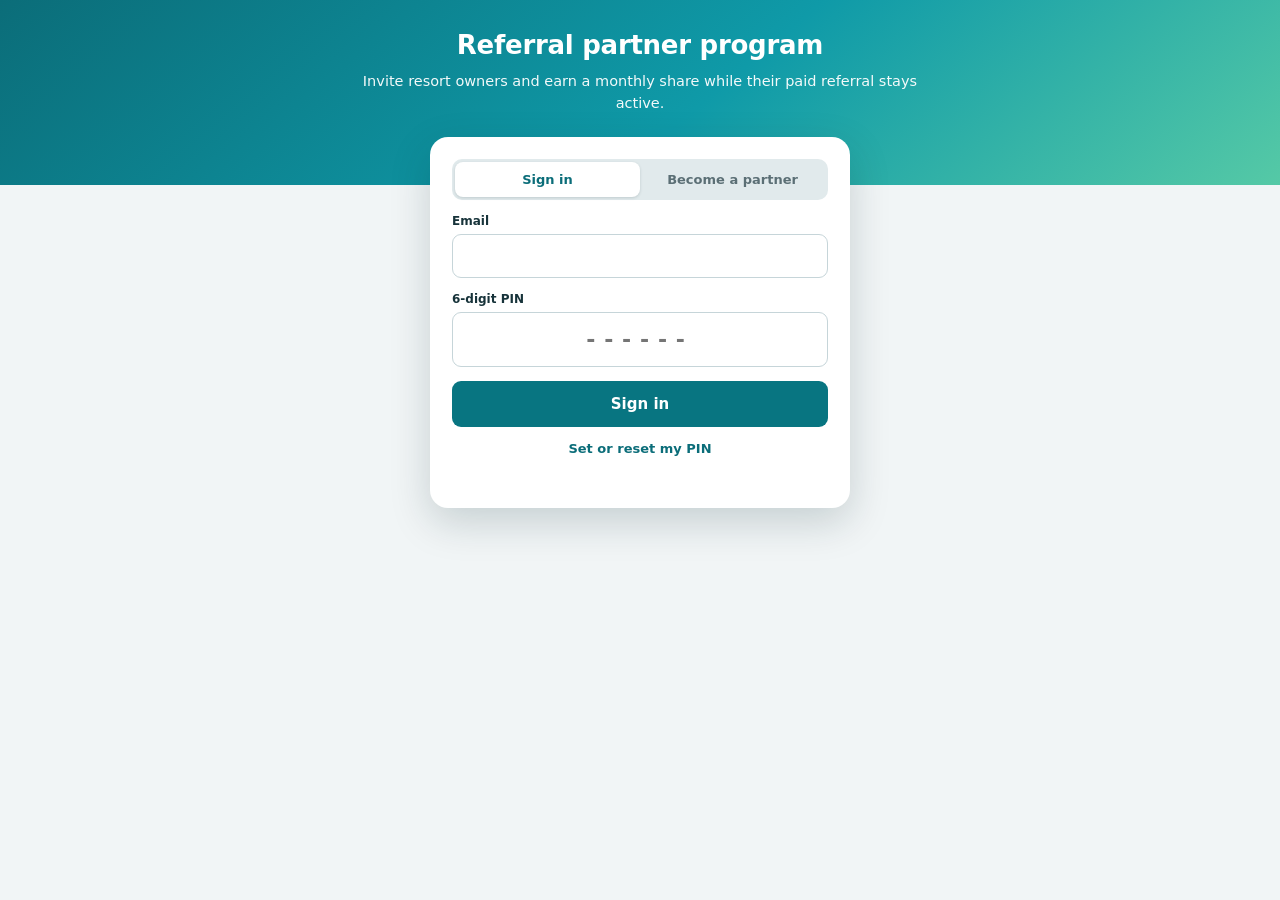
<file: partners/index.html>
<!DOCTYPE html>
<html>
<head>
<meta charset="utf-8">
<script src="../license-config.js"></script>
<meta name="description" content="Invite resort owners to RD Booking Management System and earn a monthly share of their subscription.">
<meta property="og:type" content="website">
<meta property="og:site_name" content="RD Booking Management System">
<meta property="og:title" content="RD Booking Management System - Referral partners">
<meta property="og:description" content="Invite resort owners to RD Booking Management System and earn a monthly share of their subscription.">
<meta property="og:url" content="https://rdbookingms.com/partners/">
<meta property="og:image" content="https://rdbookingms.com/og-image.png">
<meta property="og:image:width" content="1200">
<meta property="og:image:height" content="630">
<meta name="twitter:card" content="summary_large_image">
<script src="../gas-bridge.js?v=fd3a78ecf0"></script>
<link rel="preconnect" href="https://script.google.com" crossorigin>
<link rel="preconnect" href="https://script.googleusercontent.com" crossorigin>
<link rel="icon" type="image/png" sizes="32x32" href="../favicon-32.png">
<link rel="apple-touch-icon" href="../apple-touch-icon.png">
<meta name="theme-color" content="#0f9aa8">
<base target="_top">
<meta name="viewport" content="width=device-width, initial-scale=1">
<title>Referral partners</title>
<!--
  REFERRAL PARTNER PAGE (new in v8)
  Add this as a third file of the License Admin project: + > HTML > name it "Referrer" > paste this.
  It opens at  <License Server URL>?page=referrer . Partners sign in with their email and a 6-digit PIN.
-->
<style>
  :root { --teal:#0f9aa8; --teal-d:#0b6d79; --ink:#17333a; --muted:#5b6f75; --line:#dfe9eb; --bg:#f1f5f6; --ok:#1b7f3b; --ok-bg:#e2f4e7; --warn:#9a5b00; --warn-bg:#fdf0d5; --bad:#b3261e; --bad-bg:#fde7e5; --off:#56656a; --off-bg:#e7ecee; }
  * { box-sizing:border-box; }
  [hidden] { display:none !important; }
  body { margin:0; font-family:system-ui,-apple-system,'Segoe UI',Roboto,'Helvetica Neue',Arial,sans-serif; background:var(--bg); color:var(--ink); font-size:14.5px; -webkit-font-smoothing:antialiased; }
  .wrap { max-width:1040px; margin:0 auto; padding:0 16px 48px; transition:max-width .2s ease; }
  .hero { background:linear-gradient(140deg,#0b6d79 0%,#0f9aa8 55%,#55c9a6 100%); color:#fff; padding:26px 16px 70px; text-align:center; }
  .hero h1 { margin:0 0 6px; font-size:26px; letter-spacing:-.01em; } .hero p { margin:0 auto; max-width:560px; opacity:.95; line-height:1.5; }
  .hero .big { display:inline-block; margin-top:14px; background:rgba(255,255,255,.16); border:1px solid rgba(255,255,255,.35); border-radius:14px; padding:10px 18px; font-size:15px; }
  .hero .big b { font-size:22px; }
  .auth { max-width:420px; margin:-48px auto 0; background:#fff; border-radius:18px; padding:22px 22px 20px; box-shadow:0 14px 40px rgba(6,40,46,.18); }
  .seg { display:flex; background:#e1eaec; border-radius:10px; padding:3px; }
  .seg button { flex:1; border:0; background:none; font:inherit; font-size:13px; font-weight:700; color:var(--muted); padding:8px 10px; border-radius:8px; cursor:pointer; }
  .seg button.on { background:#fff; color:var(--teal-d); box-shadow:0 1px 3px rgba(16,42,48,.16); }
  label { display:block; font-size:12px; font-weight:700; margin:12px 0 4px; text-align:left; }
  label.chk { display:flex; gap:8px; align-items:flex-start; font-weight:400; font-size:13px; line-height:1.4; } label.chk input { width:auto; margin-top:2px; }
  input, select, textarea { width:100%; padding:10px 11px; border:1px solid #c6d5d9; border-radius:9px; font:inherit; background:#fff; color:var(--ink); }
  input:focus, select:focus, button:focus-visible { outline:2px solid var(--teal); outline-offset:1px; }
  input.pin { text-align:center; font-size:22px; letter-spacing:.4em; font-weight:800; }
  .btn { font:inherit; font-weight:700; border:0; border-radius:9px; padding:10px 15px; cursor:pointer; background:var(--off-bg); color:var(--ink); white-space:nowrap; }
  .btn.pri { background:var(--teal); color:#fff; } .btn.wide { width:100%; margin-top:14px; padding:12px; font-size:15px; } .btn.sm { padding:6px 10px; font-size:12.5px; }
  .btn.danger { background:var(--bad-bg); color:var(--bad); } .btn:disabled { opacity:.6; cursor:progress; }
  .alt { display:inline-block; margin-top:12px; color:var(--teal-d); font-size:13px; font-weight:700; cursor:pointer; }
  .hint { color:var(--muted); font-size:12.5px; line-height:1.45; margin-top:5px; }
  .msg { min-height:18px; margin-top:10px; font-size:13px; font-weight:700; color:var(--bad); } .msg.good { color:var(--ok); }
  .top { display:flex; align-items:center; justify-content:space-between; gap:10px; flex-wrap:wrap; padding:14px 0 10px; }
  .top h1 { margin:0; font-size:21px; } .top .me { color:var(--muted); font-size:12.5px; }
  .tools { display:flex; gap:8px; align-items:center; flex-wrap:wrap; } .tools .seg { display:inline-flex; } .tools .seg button { flex:none; font-size:12px; padding:6px 10px; }
  .codecard { background:linear-gradient(120deg,#0b6d79,#0f9aa8 60%,#3fbf9c); color:#fff; border-radius:18px; padding:18px 20px; display:grid; grid-template-columns:auto 1fr; gap:14px 26px; align-items:center; box-shadow:0 10px 28px rgba(11,109,121,.28); }
  .codecard .lbl { font-size:12px; text-transform:uppercase; letter-spacing:.08em; opacity:.85; }
  .codecard .code { font-family:Consolas,Menlo,monospace; font-size:32px; font-weight:800; letter-spacing:.1em; display:flex; align-items:center; gap:10px; }
  .codecard .link { font-family:Consolas,Menlo,monospace; font-size:12.5px; word-break:break-all; background:rgba(255,255,255,.14); border-radius:9px; padding:8px 10px; display:flex; gap:8px; align-items:center; }
  .codecard .link span { flex:1; }
  .ico { border:0; cursor:pointer; background:rgba(255,255,255,.2); color:#fff; border-radius:8px; width:34px; height:34px; display:inline-flex; align-items:center; justify-content:center; flex:none; }
  .ico:hover { background:rgba(255,255,255,.32); } .ico svg { width:17px; height:17px; }
  .tiles { display:grid; grid-template-columns:repeat(4,1fr); gap:10px; margin:14px 0; }
  .tile { background:#fff; border:1px solid var(--line); border-radius:14px; padding:12px 14px; box-shadow:0 1px 2px rgba(16,42,48,.05); min-width:0; }
  .tile .n { font-size:22px; font-weight:800; overflow-wrap:anywhere; } .tile .l { color:var(--muted); font-size:12.5px; margin-top:2px; } .tile.hl .n { color:var(--teal-d); }
  .card { background:#fff; border:1px solid var(--line); border-radius:14px; padding:16px 18px; margin-bottom:14px; box-shadow:0 1px 2px rgba(16,42,48,.05); }
  .card h2 { margin:0 0 4px; font-size:16px; } .card p.sub { margin:0 0 8px; color:var(--muted); font-size:13px; line-height:1.45; }
  .cols { display:grid; grid-template-columns:1fr 1fr; gap:14px; } .grid2 { display:grid; grid-template-columns:1fr 1fr; gap:0 14px; }
  table { width:100%; border-collapse:collapse; } th { text-align:left; font-size:11.5px; letter-spacing:.04em; text-transform:uppercase; color:var(--muted); padding:8px 8px; border-bottom:1px solid var(--line); }
  td { padding:9px 8px; border-bottom:1px solid var(--line); vertical-align:middle; } tr:last-child td { border-bottom:0; } td.num, th.num { text-align:right; white-space:nowrap; }
  tr.void td { color:var(--muted); text-decoration:line-through; } .em { color:var(--muted); font-size:12.5px; }
  .badge { display:inline-block; border-radius:20px; padding:3px 10px; font-size:12px; font-weight:700; white-space:nowrap; }
  .b-ok { background:var(--ok-bg); color:var(--ok); } .b-warn { background:var(--warn-bg); color:var(--warn); } .b-off { background:var(--off-bg); color:var(--off); }
  .qrbox { display:flex; gap:14px; align-items:flex-start; flex-wrap:wrap; } .qrbox img, .qrbox .none { width:150px; height:150px; border-radius:12px; border:1px solid var(--line); object-fit:contain; background:#fff; }
  .qrbox .none { border-style:dashed; display:flex; align-items:center; justify-content:center; text-align:center; color:var(--muted); font-size:12.5px; padding:10px; }
  .empty { color:var(--muted); font-size:13px; padding:10px 0; }
  #toast { position:fixed; left:50%; bottom:22px; transform:translateX(-50%); background:var(--ink); color:#fff; padding:10px 16px; border-radius:10px; font-weight:700; font-size:13.5px; display:none; z-index:90; max-width:92vw; } #toast.bad { background:var(--bad); }
  #busy { position:fixed; inset:0; background:rgba(255,255,255,.55); display:none; align-items:center; justify-content:center; z-index:80; font-weight:700; cursor:progress; }
  #busy div { background:#fff; border:1px solid var(--line); border-radius:12px; padding:14px 20px; box-shadow:0 6px 24px rgba(0,0,0,.15); }
  @media (max-width:760px) { .tiles { grid-template-columns:1fr 1fr; } .cols, .grid2 { grid-template-columns:1fr; } .codecard { grid-template-columns:1fr; } .codecard .code { font-size:26px; }
    table, tbody, tr, td { display:block; width:100%; } thead { display:none; } tr { border:1px solid var(--line); border-radius:12px; margin-bottom:8px; padding:4px 0; } td { border:0; padding:5px 12px; } td.num { text-align:left; }
    td[data-l]:before { content:attr(data-l) ': '; color:var(--muted); font-size:12px; font-weight:700; } }
  body { line-height:1.5; }
  :root { --teal:#087581; }
  button:disabled { opacity:.65; cursor:progress; }
  label.chk input { width:18px; height:18px; flex:none; accent-color:var(--teal); }
  .hint, .card p.sub { line-height:1.6; }
  td.num, .tile .n { font-variant-numeric:tabular-nums; }
  @media(max-width:540px) { input, select, textarea { font-size:16px; } .wrap { padding-left:12px; padding-right:12px; } .top { position:static; } }
  @media(prefers-reduced-motion:reduce) { *, *:before, *:after { transition:none !important; scroll-behavior:auto !important; } }
</style>
</head>
<body>
<!-- ============ SIGN IN / SIGN UP ============ -->
<div id="authScreen">
  <div class="hero">
    <h1 id="hTitle">Referral partner program</h1>
    <p id="hText">Invite resort owners and earn a monthly share while their paid referral stays active.</p>
    <div class="big" id="hBig" style="display:none"></div>
  </div>
  <div class="auth">
    <div class="seg" id="authSeg"><button type="button" data-a="in" class="on">Sign in</button><button type="button" data-a="up">Become a partner</button></div>
    <div id="a_in">
      <label for="inEmail">Email</label><input id="inEmail" type="email" autocomplete="email" maxlength="120">
      <label for="inPin">6-digit PIN</label><input class="pin" id="inPin" type="password" inputmode="numeric" maxlength="6" autocomplete="current-password" placeholder="------">
      <button class="btn pri wide" id="btnIn" type="button">Sign in</button>
      <div style="text-align:center"><a class="alt" id="lnkReset">Set or reset my PIN</a></div>
    </div>
    <div id="a_up" style="display:none">
      <label for="upName">Your name</label><input id="upName" maxlength="100" autocomplete="name">
      <label for="upEmail">Email</label><input id="upEmail" type="email" autocomplete="email" maxlength="120">
      <label for="upPhone">Mobile number (optional)</label><input id="upPhone" type="tel" maxlength="40" autocomplete="tel">
      <div class="grid2">
        <div><label for="upPin1">Choose a 6-digit PIN</label><input class="pin" id="upPin1" type="password" inputmode="numeric" maxlength="6" autocomplete="new-password" placeholder="------"></div>
        <div><label for="upPin2">Type it again</label><input class="pin" id="upPin2" type="password" inputmode="numeric" maxlength="6" autocomplete="new-password" placeholder="------"></div>
      </div>
      <label class="chk"><input id="upOk" type="checkbox"><span>I accept the referral program terms<span id="upTerms"></span>. Earnings are paid out manually by the provider to the payout details I give.</span></label>
      <button class="btn pri wide" id="btnUp" type="button">Create my partner account</button>
    </div>
    <div id="a_rs" style="display:none">
      <p class="hint" style="font-size:13.5px">We email a 6-digit code to your partner email address. Enter it with your new PIN.</p>
      <label for="rsEmail">Email</label><input id="rsEmail" type="email" autocomplete="email" maxlength="120">
      <button class="btn wide" id="btnRsSend" type="button">Email me a code</button>
      <div id="rsStep2" style="display:none">
        <label for="rsCode">6-digit code from the email</label><input class="pin" id="rsCode" inputmode="numeric" maxlength="6" autocomplete="off" placeholder="------">
        <div class="grid2">
          <div><label for="rsPin1">New PIN</label><input class="pin" id="rsPin1" type="password" inputmode="numeric" maxlength="6" autocomplete="new-password" placeholder="------"></div>
          <div><label for="rsPin2">Type it again</label><input class="pin" id="rsPin2" type="password" inputmode="numeric" maxlength="6" autocomplete="new-password" placeholder="------"></div>
        </div>
        <button class="btn pri wide" id="btnRsSave" type="button">Save my new PIN</button>
      </div>
      <div style="text-align:center"><a class="alt" id="lnkRsBack">Back to sign in</a></div>
    </div>
    <div class="msg" id="aMsg" aria-live="polite"></div>
  </div>
</div>

<!-- ============ DASHBOARD ============ -->
<div class="wrap" id="dash" style="display:none">
  <div class="top">
    <div><h1 id="dTitle">Referral dashboard</h1><div class="me" id="dMe"></div></div>
    <div class="tools">
      <button class="btn" id="btnReload" type="button">&#8635; Refresh</button>
      <button class="btn" id="btnOut" type="button">Sign out</button>
    </div>
  </div>
  <div class="codecard">
    <div><div class="lbl">Your referral code</div><div class="code"><span id="dCode"></span><button class="ico" id="btnCopyCode" type="button" title="Copy code" aria-label="Copy code"><svg viewBox="0 0 24 24" fill="none" stroke="currentColor" stroke-width="2" stroke-linecap="round" stroke-linejoin="round"><rect x="9" y="9" width="12" height="12" rx="2"/><path d="M5 15V5a2 2 0 0 1 2-2h10"/></svg></button></div></div>
    <div><div class="lbl">Share this link - your code is filled in for them</div><div class="link"><span id="dLink"></span><button class="ico" id="btnCopyLink" type="button" title="Copy link" aria-label="Copy link"><svg viewBox="0 0 24 24" fill="none" stroke="currentColor" stroke-width="2" stroke-linecap="round" stroke-linejoin="round"><rect x="9" y="9" width="12" height="12" rx="2"/><path d="M5 15V5a2 2 0 0 1 2-2h10"/></svg></button></div>
      <div style="font-size:12.5px;opacity:.92;margin-top:8px" id="dHow"></div></div>
  </div>
  <div class="tiles">
    <div class="tile hl"><div class="n" id="tBal">0</div><div class="l">Balance to be paid out</div></div>
    <div class="tile"><div class="n" id="tEarned">0</div><div class="l">Earned in total</div></div>
    <div class="tile"><div class="n" id="tPaid">0</div><div class="l">Paid out so far</div></div>
    <div class="tile"><div class="n" id="tAct">0</div><div class="l">Active referrals</div><div class="em" id="tActS"></div></div>
  </div>
  <div class="card"><h2>Businesses you referred</h2><p class="sub">Names are shortened for privacy. You earn while a business is inside its earning period and paying.</p><div id="dRefs"></div></div>
  <div class="cols">
    <div class="card"><h2>Earnings history</h2><div id="dEarn"></div></div>
    <div class="card"><h2>Payout history</h2><div id="dPay"></div></div>
  </div>
  <div class="cols">
    <div class="card">
      <h2>Preferred payout details</h2><p class="sub">Where we should send your earnings. Payouts are sent manually.</p>
      <div class="grid2">
        <div><label for="pMethod">Pay me by</label><input id="pMethod" maxlength="40" list="pMethods" placeholder="GCash, Maya, bank..."><datalist id="pMethods"><option>GCash</option><option>Maya</option><option>Bank transfer</option><option>PayPal</option></datalist></div>
        <div><label for="pPhone">My mobile number</label><input id="pPhone" type="tel" maxlength="40"></div>
        <div><label for="pName">Account name</label><input id="pName" maxlength="80"></div>
        <div><label for="pNo">Account / mobile number</label><input id="pNo" maxlength="60"></div>
      </div>
      <label for="pNotes">Notes (bank name, branch, best time...)</label><input id="pNotes" maxlength="200">
      <div class="msg" id="pMsg"></div>
      <button class="btn pri" id="btnPSave" type="button">Save payout details</button>
    </div>
    <div class="card">
      <h2>Payout QR code</h2><p class="sub">Upload the "receive money" QR code of your e-wallet or bank so you can be paid by scanning it.</p>
      <div class="qrbox"><div id="qPrev"></div>
        <div style="flex:1;min-width:200px"><input id="qFile" type="file" accept="image/png,image/jpeg"><div class="hint">PNG or JPG. It is resized to 420 pixels.</div>
          <div class="msg" id="qMsg"></div>
          <div style="display:flex;gap:8px;flex-wrap:wrap"><button class="btn pri" id="btnQSave" type="button">Upload QR code</button><button class="btn" id="btnQDel" type="button">Remove</button></div></div></div>
      <h2 style="margin-top:18px">Change my PIN</h2>
      <div class="grid2"><div><label for="cOld">Current PIN</label><input class="pin" id="cOld" type="password" inputmode="numeric" maxlength="6" autocomplete="off" placeholder="------"></div>
        <div><label for="cNew">New PIN</label><input class="pin" id="cNew" type="password" inputmode="numeric" maxlength="6" autocomplete="new-password" placeholder="------"></div></div>
      <div class="msg" id="cMsg"></div>
      <button class="btn" id="btnCSave" type="button">Change PIN</button>
    </div>
  </div>
  <p class="hint" id="dFoot" style="text-align:center"></p>
</div>
<div id="busy"><div>Working...</div></div>
<div id="toast" role="status" aria-live="polite"></div>
<script>
  var TOKEN = '', D = null, INFO = null, qrPending = null;
  try { TOKEN = sessionStorage.getItem('rp_tok') || ''; } catch (e0) {}
  var $ = function (id) { return document.getElementById(id); };
  function esc(t) { var d = document.createElement('div'); d.textContent = (t === null || t === undefined) ? '' : String(t); return d.innerHTML; }
  var MON = ['Jan', 'Feb', 'Mar', 'Apr', 'May', 'Jun', 'Jul', 'Aug', 'Sep', 'Oct', 'Nov', 'Dec'];
  function nice(s) { if (!s) return ''; var p = String(s).split('-'); return p.length === 3 ? MON[+p[1] - 1] + ' ' + (+p[2]) + ', ' + p[0] : s; }
  function money(n) {
    n = Math.round((Number(n) || 0) * 100) / 100;
    var neg = n < 0; n = Math.abs(n);
    var p = (n % 1 === 0 ? String(n) : n.toFixed(2)).split('.');
    p[0] = p[0].replace(/\B(?=(\d{3})+(?!\d))/g, ',');
    return (neg ? '\u2212' : '') + ((D && D.currency) || (INFO && INFO.currency) || '') + p.join('.');
  }
  function busy(on) { $('busy').style.display = on ? 'flex' : 'none'; }
  var toastT = null;
  function toast(m, bad) { var t = $('toast'); t.textContent = m; t.className = bad ? 'bad' : ''; t.style.display = 'block'; clearTimeout(toastT); toastT = setTimeout(function () { t.style.display = 'none'; }, bad ? 7000 : 3500); }
  function msg(id, m, good) { var e = $(id); e.textContent = m || ''; e.className = 'msg' + (good ? ' good' : ''); }
  function setToken(t) { TOKEN = t || ''; try { if (TOKEN) sessionStorage.setItem('rp_tok', TOKEN); else sessionStorage.removeItem('rp_tok'); } catch (e) {} }
  function copy(text, what) {
    function fallback() {
      var ta = document.createElement('textarea'); ta.value = text; ta.style.position = 'fixed'; ta.style.opacity = '0'; document.body.appendChild(ta); ta.select();
      try { document.execCommand('copy'); toast(what + ' copied.'); } catch (e) { toast('Could not copy. Select the text and copy it by hand.', true); }
      document.body.removeChild(ta);
    }
    if (navigator.clipboard && navigator.clipboard.writeText) navigator.clipboard.writeText(text).then(function () { toast(what + ' copied.'); }, fallback); else fallback();
  }
  /* server call: fn(args...) -> done(v). A session that ended goes back to the sign-in page. */
  function run(name, args, done, msgId) {
    if (!(window.google && google.script)) { toast('This page only works from its web app link.', true); return; }
    busy(true);
    var r = google.script.run
      .withSuccessHandler(function (v) {
        busy(false); v = v || {};
        if (v.expired) { setToken(''); showAuth('in'); msg('aMsg', v.message); return; }
        if (v.ok === false) { if (msgId) msg(msgId, v.message); else toast(v.message, true); return; }
        done(v);
      })
      .withFailureHandler(function (e) { busy(false); var m = (e && e.message) || String(e); if (msgId) msg(msgId, m); else toast(m, true); });
    r[name].apply(r, args || []);
  }
  function digits(el) { el.value = el.value.replace(/\D/g, '').slice(0, 6); }


  /* ---------- sign in / sign up / reset ---------- */
  function showAuth(st) {
    $('dash').style.display = 'none'; $('authScreen').style.display = '';
    ['in', 'up', 'rs'].forEach(function (k) { $('a_' + k).style.display = k === st ? '' : 'none'; });
    Array.prototype.forEach.call(document.querySelectorAll('#authSeg button'), function (b) { b.classList.toggle('on', b.getAttribute('data-a') === st); });
    $('authSeg').style.display = st === 'rs' ? 'none' : 'flex';
    msg('aMsg', '');
    if (st === 'up' && INFO && !INFO.signup) msg('aMsg', 'Partner sign-up is not open right now. Please contact us.');
  }
  function applyInfo(i) {
    INFO = i || {};
    document.title = (INFO.product || 'Booking system') + ' - Referral partners';
    $('hTitle').textContent = (INFO.product || 'Booking system') + ' referral partners';
    if (INFO.on === false) { $('hText').textContent = 'The referral program is paused right now. Existing partners can still sign in.'; $('hBig').style.display = 'none'; return; }
    $('hText').textContent = 'Invite resort owners and earn a monthly share while their paid referral stays active.';
    // Share % and earning period come from License Admin > Referrals (Partner share / Partner earning period), read on every visit.
    var pct = Number(INFO.sharePct), months = INFO.months;
    if (!(pct > 0)) { $('hBig').style.display = 'none'; $('hBig').innerHTML = ''; }
    else {
      $('hBig').innerHTML = 'Earn <b>' + esc(+pct.toFixed(2)) + '%</b> monthly share of recurring plans, ' +
        (months === 'Lifetime' ? '<b>for life</b> while each referral stays active'
          : 'for up to <b>' + esc(months) + (Number(months) === 1 ? ' month' : ' months') + '</b> per referral');
      $('hBig').style.display = '';
    }
    $('upTerms').innerHTML = INFO.termsUrl ? ' (<a href="' + esc(INFO.termsUrl) + '" target="_blank" rel="noopener noreferrer">Terms and Conditions</a>)' : '';
  }
  function doIn() {
    clearTimeout(loginTimer);
    if ($('a_in').style.display === 'none' || $('authScreen').style.display === 'none' || $('busy').style.display === 'flex') return;
    var em = $('inEmail').value.trim(), pin = $('inPin').value;
    if (!em) { msg('aMsg', 'Enter your email address.'); return; }
    if (!/^\d{6}$/.test(pin)) { msg('aMsg', 'Enter your 6-digit PIN.'); return; }
    msg('aMsg', '');
    run('refLogin', [em, pin], function (v) { $('inPin').value = ''; setToken(v.token); load(v); }, 'aMsg');
  }
  function doUp() {
    var n = $('upName').value.trim(), em = $('upEmail').value.trim(), p1 = $('upPin1').value, p2 = $('upPin2').value;
    if (!n) { msg('aMsg', 'Please enter your name.'); return; }
    if (!em) { msg('aMsg', 'Please enter your email address.'); return; }
    if (!/^\d{6}$/.test(p1)) { msg('aMsg', 'Choose a PIN of exactly 6 digits.'); return; }
    if (p1 !== p2) { msg('aMsg', 'The two PINs do not match.'); return; }
    if (!$('upOk').checked) { msg('aMsg', 'Please accept the referral program terms to sign up.'); return; }
    msg('aMsg', '');
    run('refSignup', [{ name: n, email: em, phone: $('upPhone').value.trim(), pin: p1, accepted: true }], function (v) {
      ['upName', 'upEmail', 'upPhone', 'upPin1', 'upPin2'].forEach(function (id) { $(id).value = ''; }); $('upOk').checked = false;
      setToken(v.token); load(v); toast('Welcome! Your referral code is ' + v.me.code + '. It was emailed to you too.');
    }, 'aMsg');
  }
  function doRsSend() {
    var em = $('rsEmail').value.trim();
    if (!em) { msg('aMsg', 'Enter your email address.'); return; }
    msg('aMsg', '');
    run('refSendCode', [em], function (v) { $('rsStep2').style.display = ''; msg('aMsg', v.message, true); $('rsCode').focus(); }, 'aMsg');
  }
  function doRsSave() {
    var p1 = $('rsPin1').value, p2 = $('rsPin2').value, code = $('rsCode').value;
    if (!/^\d{6}$/.test(code)) { msg('aMsg', 'Enter the 6-digit code from the email.'); return; }
    if (!/^\d{6}$/.test(p1)) { msg('aMsg', 'The new PIN must be exactly 6 digits.'); return; }
    if (p1 !== p2) { msg('aMsg', 'The two PINs do not match.'); return; }
    msg('aMsg', '');
    run('refResetPin', [$('rsEmail').value.trim(), code, p1], function () {
      $('inEmail').value = $('rsEmail').value.trim(); ['rsCode', 'rsPin1', 'rsPin2'].forEach(function (id) { $(id).value = ''; }); $('rsStep2').style.display = 'none';
      showAuth('in'); msg('aMsg', 'PIN saved. Sign in with your new PIN.', true); $('inPin').focus();
    }, 'aMsg');
  }

  /* ---------- dashboard ---------- */
  function table(head, rows, empty) {
    if (!rows.length) return '<div class="empty">' + empty + '</div>';
    return '<table><thead><tr>' + head.map(function (h) { return '<th' + (h[1] ? ' class="num"' : '') + '>' + h[0] + '</th>'; }).join('') + '</tr></thead><tbody>' + rows.join('') + '</tbody></table>';
  }
  function stateBadge(s) { return '<span class="badge ' + (s === 'Active' ? 'b-ok' : s === 'On demo' ? 'b-warn' : 'b-off') + '">' + esc(s) + '</span>'; }
  function load(v) {
    D = v;
    $('authScreen').style.display = 'none'; $('dash').style.display = '';
    document.title = (v.product || 'Booking system') + ' - Referral dashboard';
    $('dTitle').textContent = 'Hello, ' + v.me.name; $('dMe').textContent = v.me.email + '  |  ' + (v.product || '') + ' referral partner';
    $('dCode').textContent = v.me.code; $('dLink').textContent = v.link || 'The booking app link is not set up yet - share your code instead.';
    $('dHow').textContent = v.on === false ? 'The referral program is paused right now.' :
      'You earn ' + v.sharePct + '% monthly share of confirmed recurring subscription fees for an active referral, ' + (v.months === 'Lifetime' ? 'with a Lifetime earning period and no month cutoff' : 'for up to ' + v.months + ' months from its first payment') + '. Quarterly/yearly fees accrue monthly; payouts are sent manually.';
    var t = v.totals || {};
    $('tBal').textContent = money(t.balance); $('tEarned').textContent = money(t.earned); $('tPaid').textContent = money(t.paid);
    $('tAct').textContent = t.active || 0; $('tActS').textContent = (t.total || 0) + ' signed up with your code';
    $('dRefs').innerHTML = table([['Business'], ['Plan'], ['Status'], ['First payment'], ['You earn until'], ['Earned', 1]], (v.referees || []).map(function (r) {
      return '<tr><td><b>' + esc(r.name) + '</b><div class="em">Joined ' + esc(nice(r.joined)) + '</div></td><td data-l="Plan">' + esc(r.tier) + '</td>' +
        '<td data-l="Status">' + stateBadge(r.state) + '</td>' +
        '<td data-l="First payment">' + (r.firstPaid ? esc(nice(r.firstPaid)) : '<span class="em">Not yet</span>') + '</td><td data-l="You earn until">' + (r.lifetime || v.months === 'Lifetime' ? 'Lifetime' : r.until ? esc(nice(r.until)) : '<span class="em">Starts with the first payment</span>') + '</td>' +
        '<td class="num" data-l="Earned"><b>' + esc(money(r.earned)) + '</b></td></tr>';
    }), 'Nobody has signed up with your code yet. Share your link to get started.');
    $('dEarn').innerHTML = table([['Date'], ['Business'], ['Fee basis', 1], ['You earned', 1]], (v.earnings || []).map(function (e) {
      return '<tr' + (e.isVoid ? ' class="void"' : '') + '><td data-l="Date">' + esc(nice(e.date)) + '</td><td data-l="Business">' + esc(e.client) + '</td><td class="num" data-l="Fee basis">' + esc(money(e.payAmount)) +
        ' <span class="em">x ' + e.pct + '%</span></td><td class="num" data-l="You earned"><b>' + esc(money(e.amount)) + '</b>' + (e.isVoid ? ' <span class="em">(cancelled)</span>' : '') + '</td></tr>';
    }), 'No earnings yet. They appear here when a business you referred pays for a plan.');
    $('dPay').innerHTML = table([['Date'], ['Sent by'], ['Amount', 1]], (v.payouts || []).map(function (o) {
      return '<tr' + (o.isVoid ? ' class="void"' : '') + '><td data-l="Date">' + esc(nice(o.date)) + '</td><td data-l="Sent by">' + esc([o.method, o.reference].filter(Boolean).join(' / ') || '-') + (o.notes ? '<div class="em">' + esc(o.notes) + '</div>' : '') + '</td>' +
        '<td class="num" data-l="Amount"><b>' + esc(money(o.amount)) + '</b>' + (o.isVoid ? ' <span class="em">(cancelled)</span>' : '') + '</td></tr>';
    }), 'No payouts yet.');
    $('pMethod').value = v.me.method || ''; $('pPhone').value = v.me.phone || ''; $('pName').value = v.me.accName || ''; $('pNo').value = v.me.accNo || ''; $('pNotes').value = v.me.pnotes || '';
    qrPending = null; $('qFile').value = ''; msg('qMsg', ''); msg('pMsg', ''); msg('cMsg', '');
    $('qPrev').innerHTML = v.me.qr ? '<img src="' + v.me.qr + '" alt="Your payout QR code">' : '<div class="none">No QR code uploaded yet</div>';
    var c = v.contact || {}, parts = [];
    if (c.email) parts.push('<a href="mailto:' + esc(c.email) + '">' + esc(c.email) + '</a>');
    if (c.phone) parts.push(esc(c.phone));
    $('dFoot').innerHTML = parts.length ? 'Questions about your earnings or payouts? Contact us: ' + parts.join(' / ') : '';
  }
  function readQr(file) {
    var reader = new FileReader();
    reader.onload = function (e) {
      var img = new Image();
      img.onload = function () {
        var max = 420, sc = Math.min(1, max / Math.max(img.width, img.height)), cv = document.createElement('canvas');
        cv.width = Math.round(img.width * sc); cv.height = Math.round(img.height * sc);
        var g = cv.getContext('2d'); g.fillStyle = '#fff'; g.fillRect(0, 0, cv.width, cv.height); g.drawImage(img, 0, 0, cv.width, cv.height);
        qrPending = cv.toDataURL('image/png');
        if (qrPending.length > 80000) qrPending = cv.toDataURL('image/jpeg', 0.85);
        $('qPrev').innerHTML = '<img src="' + qrPending + '" alt="New QR code (not uploaded yet)">'; msg('qMsg', 'Press "Upload QR code" to save it.', true);
      };
      img.onerror = function () { msg('qMsg', 'That picture could not be read.'); };
      img.src = e.target.result;
    };
    reader.readAsDataURL(file);
  }

  /* ---------- events ---------- */
  Array.prototype.forEach.call(document.querySelectorAll('#authSeg button'), function (b) { b.addEventListener('click', function () { showAuth(b.getAttribute('data-a')); }); });
  ['inPin', 'upPin1', 'upPin2', 'rsCode', 'rsPin1', 'rsPin2', 'cOld', 'cNew'].forEach(function (id) { $(id).addEventListener('input', function () { digits(this); }); });
  var loginTimer;
  function autoSignIn(e) {
    clearTimeout(loginTimer);
    var pin = $('inPin').value, email = $('inEmail').value.trim();
    if (!(e && e.isComposing) && /^\d{6}$/.test(pin) && /^[^\s@]+@[^\s@]+\.[^\s@]+$/.test(email)) loginTimer = setTimeout(function () {
      if ($('inPin').value === pin && $('inEmail').value.trim() === email) doIn();
    }, 140);
  }
  $('inPin').addEventListener('input', autoSignIn); $('inEmail').addEventListener('input', autoSignIn);
  $('btnIn').addEventListener('click', doIn); $('inPin').addEventListener('keydown', function (e) { if (e.key === 'Enter') { e.preventDefault(); doIn(); } });
  $('btnUp').addEventListener('click', doUp); $('btnRsSend').addEventListener('click', doRsSend); $('btnRsSave').addEventListener('click', doRsSave);
  $('lnkReset').addEventListener('click', function () { $('rsEmail').value = $('inEmail').value; $('rsStep2').style.display = 'none'; showAuth('rs'); });
  $('lnkRsBack').addEventListener('click', function () { showAuth('in'); });
  $('btnCopyCode').addEventListener('click', function () { if (D) copy(D.me.code, 'Referral code'); });
  $('btnCopyLink').addEventListener('click', function () { if (D && D.link) copy(D.link, 'Link'); else if (D) copy(D.me.code, 'Referral code'); });
  $('btnReload').addEventListener('click', function () { run('refData', [TOKEN], function (v) { load(v); toast('Up to date.'); }); });
  $('btnOut').addEventListener('click', function () { var t = TOKEN; setToken(''); D = null; if (window.google && google.script) google.script.run.refLogout(t); showAuth('in'); });
  $('btnPSave').addEventListener('click', function () {
    msg('pMsg', '');
    run('refSavePayout', [TOKEN, { method: $('pMethod').value, accName: $('pName').value, accNo: $('pNo').value, pnotes: $('pNotes').value, phone: $('pPhone').value }], function (v) { load(v); toast('Payout details saved.'); }, 'pMsg');
  });
  $('qFile').addEventListener('change', function () { if (this.files && this.files[0]) readQr(this.files[0]); });
  $('btnQSave').addEventListener('click', function () {
    if (!qrPending) { msg('qMsg', 'Choose a picture of your QR code first.'); return; }
    run('refSaveQr', [TOKEN, qrPending], function (v) { load(v); toast('QR code uploaded.'); }, 'qMsg');
  });
  $('btnQDel').addEventListener('click', function () { run('refSaveQr', [TOKEN, ''], function (v) { load(v); toast('QR code removed.'); }, 'qMsg'); });
  $('btnCSave').addEventListener('click', function () {
    var o = $('cOld').value, n = $('cNew').value;
    if (!/^\d{6}$/.test(o) || !/^\d{6}$/.test(n)) { msg('cMsg', 'Enter your current PIN and a new 6-digit PIN.'); return; }
    msg('cMsg', '');
    run('refChangePin', [TOKEN, o, n], function () { $('cOld').value = ''; $('cNew').value = ''; msg('cMsg', 'PIN changed.', true); }, 'cMsg');
  });

  // Re-read the program terms when someone comes back to a page left open, so a changed share or period shows without reloading.
  var infoAt = Date.now();
  document.addEventListener('visibilitychange', function () {
    if (document.visibilityState !== 'visible' || Date.now() - infoAt < 60000 || !(window.google && google.script)) return;
    if ($('authScreen').style.display === 'none') return;
    infoAt = Date.now();
    google.script.run.withSuccessHandler(applyInfo).withFailureHandler(function () {}).refInfo();
  });

  if (window.google && google.script) {
    google.script.run.withSuccessHandler(applyInfo).withFailureHandler(function () {}).refInfo();
    if (TOKEN) run('refData', [TOKEN], load); else showAuth('in');
  } else showAuth('in');
</script>
</body>
</html>
</file>
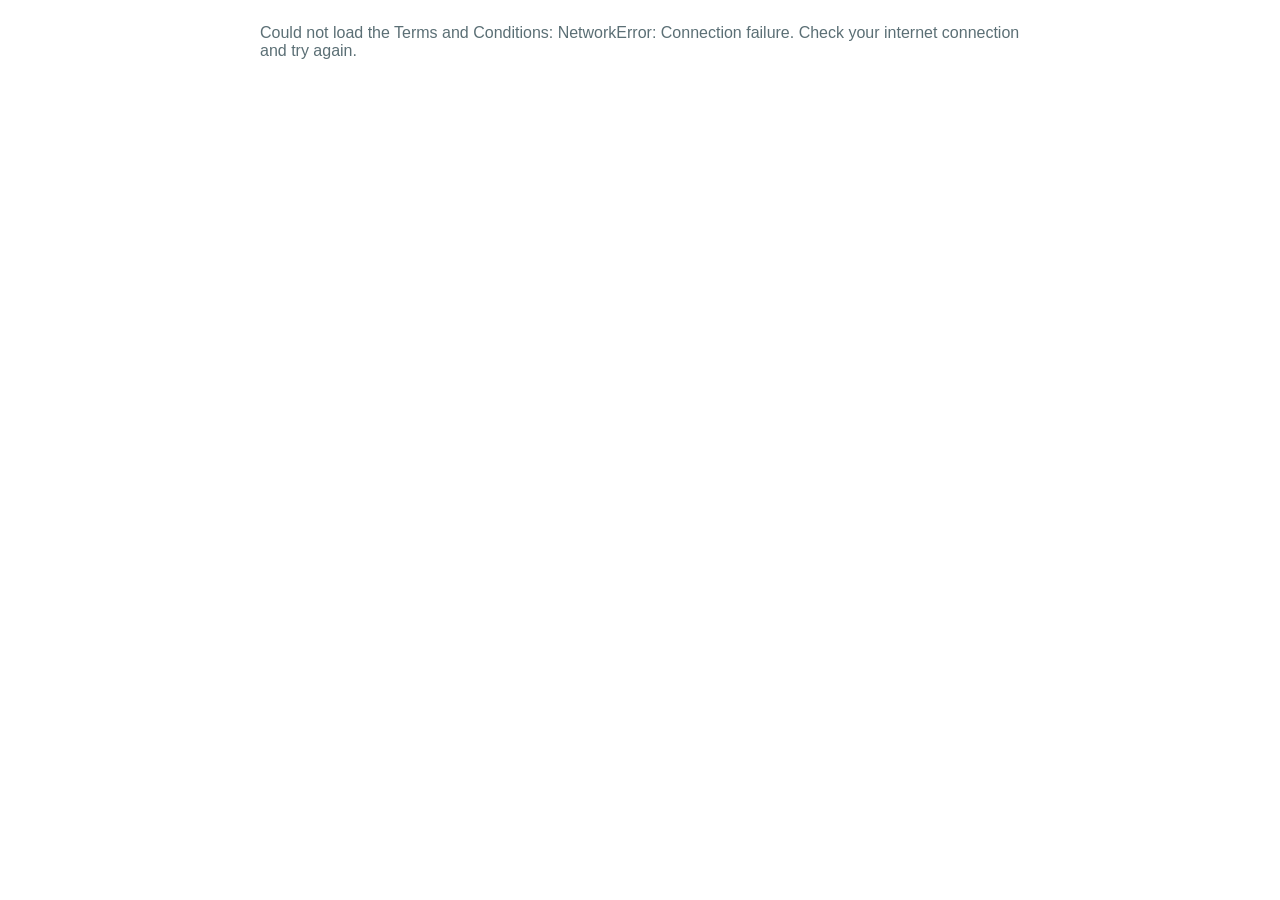
<file: terms.html>
<!DOCTYPE html>
<html>
<head>
<meta charset="utf-8">
<meta name="viewport" content="width=device-width, initial-scale=1">
<title>Terms and Conditions</title>
<script src="config.js"></script>
<script src="gas-bridge.js"></script>
<style>body{margin:0;background:#fff}#msg{font-family:Arial,Helvetica,sans-serif;max-width:760px;margin:0 auto;padding:24px 18px;color:#5b6f75}</style>
</head>
<body>
<div id="terms"><p id="msg">Loading the Terms and Conditions…</p></div>
<script>
  google.script.run
    .withSuccessHandler(function (html) {
      document.getElementById('terms').innerHTML = html || '<p id="msg">The Terms and Conditions are not available right now.</p>';
      var h = document.querySelector('#terms h1'); if (h) document.title = h.textContent;
    })
    .withFailureHandler(function (e) {
      document.getElementById('msg').textContent = 'Could not load the Terms and Conditions: ' + (e && e.message ? e.message : e);
    })
    .getTermsPageHtml();
</script>
</body>
</html>
</file>
<file: app.css>
:root { --teal:#0f9aa8; --green:#6cc96a; --ink:#17333a; --muted:#5b6f75; }
  * { box-sizing: border-box; }
  [hidden] { display:none !important; }
  body { margin:0; font-family:'Inter',Arial,sans-serif; background:#eef3f4; color:var(--ink); }
  .app { display:grid; grid-template-columns: 380px 1fr; gap:24px; max-width:1300px; margin:0 auto; padding:20px; }
  @media (max-width: 960px){ .app{ grid-template-columns:1fr; } }

  /* ---------- FORM ---------- */
  .panel { background:#fff; border-radius:14px; padding:20px; box-shadow:0 2px 10px rgba(0,0,0,.07); }
  .panel h1 { font-size:20px; margin:0 0 4px; }
  .panel p.sub { margin:0 0 16px; color:var(--muted); font-size:13px; }
  .panel h2 { font-size:12px; letter-spacing:.08em; text-transform:uppercase; color:var(--teal); margin:20px 0 8px; border-bottom:1px solid #e3ecee; padding-bottom:4px; }
  label { display:block; font-size:12px; font-weight:600; margin:10px 0 4px; }
  input, select, textarea { width:100%; padding:10px 11px; border:1px solid #cbd9dc; border-radius:8px; font:inherit; font-size:14px; background:#fbfdfd; }
  input:focus, select:focus, textarea:focus { outline:2px solid var(--teal); border-color:transparent; }
  .row { display:grid; grid-template-columns:1fr 1fr; gap:10px; }
  .btns { display:flex; flex-direction:column; gap:10px; margin-top:22px; }
  button { font:inherit; font-weight:700; padding:13px; border:0; border-radius:10px; cursor:pointer; font-size:15px; }
  .primary { background:linear-gradient(90deg,var(--teal),#45b86b); color:#fff; }
  .primary:disabled { opacity:.6; cursor:wait; }
  .ghost { background:#e6eef0; color:var(--ink); }
  #status { font-size:13px; margin-top:10px; min-height:18px; }
  #status.ok { color:#1b7f3b; } #status.err { color:#c0392b; }

  .proof-box { margin-top:10px; padding:10px; background:#f0f8f9; border:1px dashed #8fc3ca; border-radius:8px; display:none; }
  .proof-box img { max-width:100%; max-height:140px; margin-top:8px; border-radius:6px; display:none; }
  .warn { margin-top:8px; padding:8px 10px; border-radius:8px; background:#fdecea; color:#a5281b; font-size:12.5px; font-weight:600; display:none; }
  .okmsg { margin-top:8px; padding:8px 10px; border-radius:8px; background:#e8f6ec; color:#1b7f3b; font-size:12.5px; font-weight:600; display:none; }
  .modal-bg { position:fixed; inset:0; background:rgba(0,0,0,.5); display:none; align-items:center; justify-content:center; z-index:50; padding:14px; }
  .modal { background:#fff; border-radius:14px; width:100%; max-width:640px; max-height:85vh; display:flex; flex-direction:column; }
  .modal header { padding:16px 18px; border-bottom:1px solid #e3ecee; display:flex; justify-content:space-between; align-items:center; }
  .modal header h3 { margin:0; font-size:17px; }
  .modal .x { background:none; padding:4px 10px; font-size:20px; color:var(--muted); }
  .modal .list { overflow:auto; padding:10px 18px 18px; }
  .bk { border:1px solid #dbe6e8; border-radius:10px; padding:10px 12px; margin-top:10px; font-size:13.5px; }
  .bk b { font-size:14.5px; }
  .bk .dt { color:var(--muted); margin-top:2px; }
  .bk.conflict { border-color:#d9534f; background:#fdecea; }
  button.conflict-locked { opacity:.55; cursor:not-allowed; }
  .bk .tag { display:inline-block; background:#d9534f; color:#fff; font-size:11px; padding:2px 7px; border-radius:20px; margin-left:6px; }
  .toolbar { padding:10px 18px 0; display:flex; gap:8px; flex-wrap:wrap; }
  .toolbar input { flex:1; min-width:160px; }
  .toolbar button { padding:10px 12px; font-size:13px; white-space:nowrap; }
  .bk.canceled { background:#f3f4f4; border-color:#d3d8d9; color:#7b8789; }
  .bk.canceled b { text-decoration:line-through; }
  .badge.canceled { background:#e1e4e5; color:#555; }
  .btn-regen { background:#e6f4e8; color:#1b7f3b; padding:7px 12px; font-size:13px; border-radius:8px; margin-right:6px; margin-bottom:4px; }
  .upmsg { margin:8px 18px 0; font-size:13px; font-weight:600; min-height:0; }
  .upmsg.ok { color:#1b7f3b; } .upmsg.err { color:#c0392b; }
  .fee-box { border:1px solid #cbd9dc; border-radius:8px; background:#fbfdfd; padding:4px 10px; margin-top:4px; }
  .fee-row { display:flex; align-items:center; gap:10px; padding:8px 0; border-bottom:1px solid #e8f0f1; margin:0; font-weight:500; cursor:pointer; }
  .fee-row:last-child { border-bottom:0; }
  .fee-row input.fee-cb { width:20px; height:20px; flex:none; }
  .fee-row .fee-name { flex:1; font-size:14px; }
  .fee-row small { color:var(--muted); font-size:12px; margin-left:4px; }
  .fee-row input.fee-qty { width:62px; flex:none; padding:6px 8px; }
  .fee-total { font-size:13px; font-weight:700; margin-top:8px; color:#0b6d79; }
  .fee-list { list-style:none; padding:0 !important; }
  .fee-list li { display:flex; align-items:center; gap:7px; margin-bottom:5px !important; font-size:13px; }
  .fee-list svg { flex:none; }
  .fee-sum { font-size:12px; font-weight:500; color:#4a5f65; margin-top:2px; }
  .btn-edit { background:#e3f1f3; color:#0b6d79; padding:7px 12px; font-size:13px; border-radius:8px; margin-right:6px; margin-bottom:4px; }
  .ed-tot { margin-top:8px; }
  .ed-grid { display:grid; grid-template-columns:repeat(auto-fit,minmax(150px,1fr)); gap:0 12px; }
  .ed-grid input { background:#f1f5f6; color:#33525a; font-weight:600; }
  .ed-state { border-radius:8px; padding:8px 10px; font-size:13px; margin-top:8px; line-height:1.45; }
  .ed-state.ok { background:#e6f5ec; color:#1e6b3c; } .ed-state.due { background:#fff3dc; color:#8a5a00; } .ed-state.over { background:#fde8e6; color:#a3271b; }
  .ed-state:empty { display:none; }
  .edit-banner { display:none; background:#e3f1f3; border-left:5px solid var(--teal); border-radius:8px; padding:10px 12px; font-size:13px; font-weight:600; margin-bottom:10px; }
  table.diff { width:100%; border-collapse:collapse; font-size:13px; margin-top:8px; }
  table.diff th { text-align:left; font-size:11.5px; text-transform:uppercase; letter-spacing:.05em; color:var(--muted); padding:4px 6px; }
  table.diff td { padding:7px 6px; border-top:1px solid #e3ecee; vertical-align:top; word-break:break-word; }
  table.diff td.lbl { font-weight:700; width:28%; }
  table.diff td.from { color:#a5281b; text-decoration:line-through; }
  table.diff td.to { color:#1b7f3b; font-weight:600; }
  .confirm-card.wide { max-width:560px; max-height:88vh; overflow:auto; }
  .confirm-card .btns.col { flex-direction:column; }
  .confirm-card h3.ok { color:var(--ink); }
  .badge { display:inline-block; font-size:11.5px; font-weight:700; padding:3px 9px; border-radius:20px; margin-left:6px; vertical-align:middle; }
  .badge.paid { background:#dff3e5; color:#1b7f3b; }
  .badge.pending { background:#fff0d6; color:#a35b00; }
  .bk .actions { margin-top:8px; text-align:right; }
  .btn-cancel { background:#fdecea; color:#a5281b; padding:7px 12px; font-size:13px; border-radius:8px; }
  .confirm-card { background:#fff; border-radius:14px; max-width:420px; width:100%; padding:20px; }
  .confirm-card h3 { margin:0 0 8px; font-size:18px; color:#a5281b; }
  .confirm-card p { font-size:14px; line-height:1.5; margin:6px 0; }
  .confirm-card .btns { flex-direction:row; margin-top:16px; }
  .confirm-card .btns button { flex:1; }
  .btn-danger { background:#d9534f; color:#fff; }
  .notice { margin-top:8px; padding:8px 10px; border-radius:8px; background:#fff3d6; color:#7a4a00; font-size:12.5px; font-weight:600; display:none; }
  .empty { color:var(--muted); text-align:center; padding:26px 0; }

  /* ---------- PREVIEW ---------- */
  .preview-wrap { overflow:hidden; }
  #scaler { transform-origin: top left; }

  /* ---------- RECEIPT (fixed 800px wide, exported as image) ---------- */
  .receipt { width:800px; background:#fff; font-family:'Inter',Arial,sans-serif; color:#14262b; position:relative; overflow:hidden; }
  input.auto { background:#eef3f4; color:#47616b; }
  /* Invoice No. with Random / Continuous numbering: disabled, cannot be clicked or focused (see applyResortUI) */
  .inv-locked { cursor:not-allowed; }
  .inv-locked #invoiceNo, #invoiceNo:disabled { pointer-events:none; }
  #invoiceNo:disabled { opacity:1; color:#47616b; -webkit-text-fill-color:#47616b; }
  /* Required fields left empty when saving (see validate) */
  input.field-missing, select.field-missing, textarea.field-missing { border-color:#d93025; outline:2px solid #d93025; outline-offset:0; background:#fff7f6; }
  .group-missing { outline:2px solid #d93025; outline-offset:4px; border-radius:8px; }
  .typehint { font-size:12px; color:var(--muted); margin-top:5px; min-height:0; }
  .modal.cal { max-width:580px; }
  .cal-head { display:flex; align-items:center; gap:8px; padding:12px 18px 0; flex-wrap:wrap; }
  .cal-head .mon { flex:1; text-align:center; font-weight:800; font-size:17px; min-width:130px; }
  .cal-logo { height:38px; max-width:120px; object-fit:contain; display:none; }
  .rp-logo { height:52px; max-width:150px; object-fit:contain; margin-right:12px; }
  .rp-h .ttl { display:flex; align-items:center; gap:4px; }
  .cal-head button { padding:8px 12px; font-size:14px; }
  .cal-head select { width:auto; flex:0 0 auto; }
  .cal-grid { display:grid; grid-template-columns:repeat(7,minmax(0,1fr)); gap:4px; padding:10px 14px 4px; }
  .cal-dow { text-align:center; font-size:11px; font-weight:700; color:var(--muted); padding:2px 0; }
  .cal-cell { position:relative; aspect-ratio:1 / .92; min-height:58px; border:1px solid #c9d6d9; border-radius:4px; overflow:hidden; background:#fff; }
  .cal-cell.blank { border:0; background:none; }
  @media (max-width:560px){ #calGrid { gap:3px; padding:8px 8px 4px; } #calGrid .cal-cell { min-height:62px; aspect-ratio:auto; } }
  .cal-cell.today { outline:2px solid #0f9aa8; outline-offset:0; }
  .tri { position:absolute; inset:0; }
  .tri-day { clip-path:polygon(0 0,100% 0,0 100%); background:#f6fafb; }
  .tri-night { clip-path:polygon(100% 0,100% 100%,0 100%); background:#eceff3; }
  .cal-svg { position:absolute; inset:0; width:100%; height:100%; pointer-events:none; }
  .cal-cell[data-ds] { cursor:pointer; }
  .cal-cell[data-ds]:hover { border-color:#0f9aa8; box-shadow:0 0 0 1px #0f9aa8 inset; }
  .cal-cell[data-ds]:focus-visible { outline:2px solid #0b6d79; outline-offset:1px; }
  html.modal-open, html.modal-open body, html.modal-open #pinScreen, html.modal-open #licScreen { overflow:hidden !important; }
  .modal-bg { overscroll-behavior:contain; }
  .diag { position:absolute; inset:0; background:linear-gradient(to bottom right,transparent calc(50% - .8px),#7d8d92 50%,transparent calc(50% + .8px)); pointer-events:none; }
  .cnum { position:absolute; left:3px; top:1px; font-size:11px; font-weight:800; color:#17333a; text-shadow:0 0 3px rgba(255,255,255,.9); }
  .ct { position:absolute; font-size:8.5px; font-weight:700; color:#102a30; line-height:1.1; white-space:nowrap; text-shadow:0 0 3px rgba(255,255,255,.7); }
  .ct.cday { left:3px; top:15px; }
  .ct b { font-weight:800; display:block; }
  @media (max-width:520px){ .ct { font-size:7px; } .ct.cday { top:13px; } }
  .ct.cnight { right:3px; bottom:2px; text-align:right; }
  .cal-cell .ct .lb { display:block; margin-bottom:1px; }
  .cal-cell .ct.ccenter { background:none; padding:0; text-align:center; }
  .tri-fill { z-index:0; }
  .cal-cell .ct .tr { display:inline-flex; align-items:center; gap:2px; }
  .cal-cell .ct .nd2 { display:inline-flex; align-items:center; }
  .cal-cell .ct .nd2 .p { display:inline-block; transform:scaleY(2.05); line-height:1; font-weight:600; }
  .cal-cell .ct .nd2 .w { display:inline-flex; flex-direction:column; text-align:center; line-height:1.05; padding:0 1px; }
  /* narrow phones: no room beside the times, so the note sits under them (still one tall pair of parentheses) */
  @media (max-width:430px){ .cal-cell .ct .tr { flex-direction:column; align-items:flex-end; gap:0; } .cal-cell .ct.cday .tr { align-items:flex-start; } .cal-cell .ct.ccenter .tr { align-items:center; } }
  .modal.day { max-width:560px; }
  .dd-sub { padding:0 18px; color:var(--muted); font-size:13px; }
  .dd-bar { position:relative; height:26px; margin:10px 18px 2px; background:#eef3f4; border:1px solid #d5e1e3; border-radius:6px; overflow:hidden; }
  .dd-bar i { position:absolute; top:0; bottom:0; border-right:1px solid rgba(255,255,255,.7); }
  .dd-bar .noon { position:absolute; top:0; bottom:0; left:50%; border-left:1px dashed #7d8d92; }
  .dd-ticks { display:flex; justify-content:space-between; margin:0 18px 6px; font-size:10.5px; color:var(--muted); }
  .dd-list { padding:6px 18px 18px; overflow:auto; }
  .dd-card { border:1px solid #d5e4e7; border-left:6px solid #999; border-radius:10px; padding:10px 12px; margin:8px 0; background:#fff; }
  .dd-card h4 { margin:0 0 4px; font-size:15px; display:flex; gap:8px; align-items:baseline; flex-wrap:wrap; }
  .dd-card h4 small { font-weight:600; color:var(--muted); font-size:12px; }
  .dd-type { display:inline-block; font-size:11.5px; font-weight:700; padding:1px 8px; border-radius:10px; margin-bottom:6px; }
  .dd-grid { display:grid; grid-template-columns:auto 1fr; gap:3px 12px; font-size:13px; }
  .dd-grid dt { color:var(--muted); } .dd-grid dd { margin:0; font-weight:600; color:#17333a; word-break:break-word; }
  .dd-badge { display:inline-block; font-size:11.5px; font-weight:700; padding:1px 8px; border-radius:10px; }
  .dd-badge.ok { background:#e2f4e7; color:#1b5e2f; } .dd-badge.due { background:#fdf0d5; color:#6b4300; }
  .dd-notes { margin-top:6px; font-size:13px; background:#f6fafb; border-radius:6px; padding:6px 8px; white-space:pre-wrap; }
  .dd-empty { text-align:center; color:var(--muted); padding:22px 0; font-size:14px; }
  #menuScreen { min-height:100vh; padding:20px 16px 40px; }
  .menu-wrap { max-width:760px; margin:0 auto; }
  .menu-top { display:flex; justify-content:space-between; align-items:center; margin:6px 0 4px; }
  .menu-top h1 { margin:0; font-size:26px; }
  .menu-sub { color:var(--muted); font-size:14px; margin:0 0 18px; }
  .menu-foot { text-align:center; font-size:12px; color:var(--muted); margin-top:26px; line-height:1.8; }
  .menu-foot a { color:#0b6d79; text-decoration:none; margin:0 6px; }
  .menu-foot a:hover { text-decoration:underline; }
  .pay-qr { display:block; width:220px; height:220px; object-fit:contain; margin:8px auto; border:1px solid #d5e4e7; border-radius:10px; background:#fff; }
  .pay-note { font-size:13.5px; line-height:1.45; color:#17333a; }
  .pay-disc { background:#fdf0d5; border:1px solid #f0d596; color:#6b4300; border-radius:10px; padding:9px 12px; font-size:12.5px; line-height:1.45; margin-top:10px; }
  .pay-disc a { color:#8a4b00; font-weight:700; }
  .pay-ok { background:#e2f4e7; border:1px solid #b7e0c3; color:#1b5e2f; border-radius:10px; padding:10px 12px; font-size:13.5px; line-height:1.45; margin-top:6px; }
  .pay-prev { display:none; max-height:150px; max-width:100%; margin:8px auto 0; border-radius:8px; border:1px solid #d5e4e7; }
  .rn-btn.pay-btn { border:0; width:100%; font:inherit; font-weight:700; cursor:pointer; }
  .rn-btn.ghost-btn { background:#eef4f5; color:#0b6d79; border:1px solid #cfe0e3; }
  .rn-btn.danger-btn { background:#fde7e5; color:#b3261e; }
  .menu-grid { display:grid; grid-template-columns:1fr 1fr; gap:14px; }
  @media (max-width:620px){ .menu-grid { grid-template-columns:1fr; } }
  .menu-card { display:flex; flex-direction:column; align-items:flex-start; justify-content:flex-start; width:100%; text-align:left; background:#fff; border:0; border-radius:16px; padding:22px 20px; cursor:pointer; box-shadow:0 2px 10px rgba(0,0,0,.08); border-left:7px solid var(--teal); transition:transform .12s, box-shadow .12s; }
  .menu-card:hover { transform:translateY(-2px); box-shadow:0 6px 18px rgba(0,0,0,.13); }
  .menu-card .ic { font-size:30px; display:block; margin-bottom:8px; }
  .menu-card .t { font-size:18px; font-weight:800; color:var(--ink); display:block; }
  .menu-card .d { font-size:13px; color:var(--muted); font-weight:500; display:block; margin-top:4px; line-height:1.4; }
  .menu-card.c6 { border-left-color:#6b7a85; }
  .menu-card.c5 { border-left-color:#e0583f; }
  .adm-tabs { display:flex; gap:6px; flex-wrap:wrap; margin-bottom:12px; }
  .adm-tabs button { background:#e6eef0; color:var(--ink); padding:10px 16px; font-size:14px; border-radius:10px; }
  .adm-tabs button.on { background:linear-gradient(90deg,var(--teal),#45b86b); color:#fff; }
  .res-row { display:flex; gap:12px; align-items:center; padding:10px 0; border-bottom:1px solid #e6eef0; }
  .res-logo { width:64px; height:64px; flex:none; border-radius:12px; background:#fff; border:1px solid #d5e3e6; display:flex; align-items:center; justify-content:center; overflow:hidden; }
  .res-logo img { width:100%; height:100%; object-fit:contain; }
  .res-logo svg { width:56px; height:56px; }
  .res-info { flex:1; min-width:0; font-size:14px; }
  .res-info .dt { color:var(--muted); font-size:12.5px; margin-top:2px; }
  .res-btns { display:flex; gap:6px; flex:none; }
  .img-box .img-prev { height:90px; border:1px dashed #b9cfd3; border-radius:8px; display:flex; align-items:center; justify-content:center; background:#fafcfc; overflow:hidden; margin-bottom:6px; color:var(--muted); font-size:12.5px; }
  .img-box .img-prev img { max-width:100%; max-height:100%; }
  .img-box input[type=file] { padding:6px; font-size:12.5px; }
  button.sm { padding:7px 12px; font-size:12.5px; margin-top:6px; }
  .res-foot { display:flex; gap:8px; justify-content:flex-end; padding:12px 18px; border-top:1px solid #e3ecee; flex-wrap:wrap; }
  .res-foot button { padding:10px 18px; font-size:14px; }
  #resEdBg .list h2 { font-size:12px; letter-spacing:.08em; text-transform:uppercase; color:var(--teal); margin:18px 0 6px; border-bottom:1px solid #e3ecee; padding-bottom:4px; }
  #adminScreen { padding:16px; }
  .adm-sec { margin-bottom:16px; }
  .adm-sec h3 { margin:0 0 4px; font-size:18px; }
  .adm-sec p.hint { margin:0 0 12px; font-size:13px; color:var(--muted); line-height:1.45; }
  table.adm-t { width:100%; border-collapse:collapse; font-size:14px; }
  table.adm-t th { text-align:left; font-size:11.5px; text-transform:uppercase; letter-spacing:.04em; color:var(--muted); padding:4px 6px; }
  table.adm-t td { padding:6px; vertical-align:middle; }
  table.adm-t input, table.adm-t select { padding:8px 9px; }
  .adm-row { display:grid; grid-template-columns:2fr 2fr 120px auto auto; gap:8px; align-items:center; padding:8px 0; border-bottom:1px solid #e6eef0; }
  .adm-row.off { opacity:.7; }
  .adm-row label.act { display:flex; align-items:center; gap:6px; margin:0; font-size:13px; font-weight:600; white-space:nowrap; }
  .adm-row label.act input { width:18px; height:18px; margin:0; }
  .adm-row .rm { background:#fdecea; color:#a5281b; padding:8px 11px; font-size:14px; border-radius:8px; }
  @media (max-width:700px){ .adm-row { grid-template-columns:1fr 1fr; } .adm-row .nm, .adm-row .ds { grid-column:1 / -1; } }
  /* ---- Admin Settings on phones: one column, nothing wider than the screen ---- */
  .adm-row > *, .adm-head > * { min-width:0; }
  #adminScreen input, #adminScreen select, #adminScreen textarea, #resEdBg input, #resEdBg select, #resEdBg textarea, #admBg input { box-sizing:border-box; max-width:100%; }
  table.adm-t td.tt-en { text-align:center; }
  @media (max-width:560px){
    table.adm-t, table.adm-t tbody, table.adm-t tr, table.adm-t td { display:block; width:100%; box-sizing:border-box; }
    table.adm-t tr:first-child { display:none; }                                  /* column titles become labels on each field */
    table.adm-t tr { border:1px solid #e1eaec; border-radius:10px; padding:8px 10px 10px; margin:0 0 10px; }
    table.adm-t td { padding:4px 0; display:grid; grid-template-columns:110px minmax(0,1fr); align-items:center; gap:8px; text-align:left; }
    table.adm-t td.tt-name { display:block; padding:2px 0 6px; font-size:15px; }
    table.adm-t td[data-label]::before { content:attr(data-label); font-size:12px; font-weight:600; color:var(--muted); }
    table.adm-t td.tt-en { text-align:left; }
    table.adm-t td input[type=time], table.adm-t td select { width:100%; }
  }
  @media (max-width:480px){
    #adminScreen { padding:12px 10px; overflow-x:hidden; }
    #adminScreen .panel { padding:14px 12px; max-width:100%; box-sizing:border-box; }
    #adminScreen .row, #adminScreen .row3, #resEdBg .row, #resEdBg .row3 { grid-template-columns:minmax(0,1fr) !important; }
    #resEdBg .modal { max-width:100%; box-sizing:border-box; }
    #resEdBg .modal * { min-width:0; }
    .adm-row { grid-template-columns:minmax(0,1fr) auto auto; }
    .adm-row > input, .adm-row .nm, .adm-row .ds { grid-column:1 / -1; width:100%; }
    .rep-top h2 { min-width:0; }
    .res-row { flex-wrap:wrap; }
    .res-btns { width:100%; justify-content:flex-end; }
    .adm-actions button { flex:1 1 auto; }
  }
  /* room below the last field while the phone keyboard is open, so it can scroll above the keyboard */
  html.kb-open body { padding-bottom:45vh; }
  .adm-head.amen, .adm-row.amen { grid-template-columns:2fr 2fr auto auto; }
  @media (max-width:700px){ .adm-row.amen { grid-template-columns:minmax(0,1fr) auto auto; } }
  .adm-head { display:grid; grid-template-columns:2fr 2fr 120px auto auto; gap:8px; font-size:11.5px; text-transform:uppercase; letter-spacing:.04em; color:var(--muted); padding:0 0 4px; }
  @media (max-width:700px){ .adm-head { display:none; } }
  .adm-actions { display:flex; gap:10px; flex-wrap:wrap; align-items:center; margin-top:14px; }
  .adm-actions button { padding:11px 18px; font-size:14px; }
  .adm-msg { font-size:13px; font-weight:600; margin-top:10px; min-height:18px; }
  .adm-msg.ok { color:#1b7f3b; } .adm-msg.err { color:#c0392b; } .adm-msg.dirty { color:#a35b00; }
  .adm-shared { margin-top:12px; font-size:12.5px; color:var(--muted); background:#f1f7f8; border-radius:8px; padding:8px 10px; }
  .qd-body { padding:6px 18px 18px; }
  .qd-res { margin-top:14px; border-radius:12px; padding:12px 14px; font-size:14px; line-height:1.5; }
  .qd-res.ok { background:#e8f6ec; color:#17602f; border-left:6px solid #2e9e4f; }
  .qd-res.bad { background:#fdecea; color:#8f241a; border-left:6px solid #d9534f; }
  .qd-res b.big { display:block; font-size:16px; margin-bottom:4px; }
  .qd-hit { background:#fff; border:1px solid #f0c4bf; border-radius:8px; padding:8px 10px; margin-top:8px; color:#3b1612; font-size:13px; }
  .qd-chips { display:flex; flex-wrap:wrap; gap:8px; margin-top:10px; }
  .qd-chip { font-size:12.5px; font-weight:700; border-radius:20px; padding:5px 11px; }
  .qd-chip.free { background:#dff3e5; color:#1b7f3b; } .qd-chip.taken { background:#fbdcd8; color:#a5281b; }
  .menu-card.c2 { border-left-color:#7ad45c; } .menu-card.c3 { border-left-color:#e0a21a; } .menu-card.c4 { border-left-color:#5b6fd6; }
  #menuMsg { margin:14px 2px 0; font-size:14px; font-weight:600; min-height:20px; color:#1b7f3b; }
  #reportScreen { padding:16px; }
  .rep-wrap { max-width:1000px; margin:0 auto; }
  .rep-top { display:flex; align-items:center; gap:10px; flex-wrap:wrap; margin-bottom:12px; }
  .rep-top h2 { margin:0; flex:1; font-size:22px; min-width:150px; }
  .rep-top button { padding:10px 16px; font-size:14px; }
  .rep-filters { display:flex; gap:12px; flex-wrap:wrap; align-items:flex-end; margin-bottom:14px; }
  .rep-filters > div { flex:1 1 140px; min-width:130px; }
  .rep-filters label { margin-top:0; }
  .rep-filters .radios { padding:8px 0 0; }
  #repMsg { text-align:center; color:var(--muted); font-size:14px; min-height:20px; margin-bottom:6px; }
  #repContent { background:#fff; border-radius:14px; padding:22px; box-shadow:0 2px 10px rgba(0,0,0,.07); color:#14262b; }
  #repContent .cols2 { grid-template-columns:repeat(2,minmax(0,1fr)); }
  #repContent .cols2 > div { min-width:0; }
  .report-table-scroll { max-width:100%; overflow-x:auto; scrollbar-width:thin; }
  #repRangeWrap .row { grid-template-columns:repeat(2,minmax(0,1fr)); }
  #repRangeWrap .row > div, #repRangeWrap input { min-width:0; }
  @media(max-width:760px) { #repContent .cols2 { grid-template-columns:1fr; } }
  @media(max-width:540px) { #repContent { padding:14px; } .report-table-scroll table.rt { min-width:500px; } }
  #repContent.export { width:920px; border-radius:0; box-shadow:none; }
  .rp-h { display:flex; justify-content:space-between; align-items:flex-start; gap:12px; flex-wrap:wrap; border-bottom:3px solid #0f9aa8; padding-bottom:10px; margin-bottom:14px; }
  .rp-h h3 { margin:0; font-size:24px; font-family:'Playfair Display',Georgia,serif; }
  .rp-h .sub { font-size:14px; font-weight:600; color:#0b7f8d; margin-top:3px; }
  .rp-h .gen { font-size:12px; color:#5b6f75; text-align:right; }
  .kpis { display:grid; grid-template-columns:repeat(auto-fit,minmax(190px,1fr)); gap:10px; margin-bottom:14px; }
  #repContent.export .kpis { grid-template-columns:repeat(3,1fr); }
  .kpi { border-radius:12px; padding:12px 14px; background:#f1f7f8; border-left:6px solid #0f9aa8; }
  .kpi .l { font-size:11.5px; font-weight:700; letter-spacing:.05em; text-transform:uppercase; color:#4a5f65; }
  .kpi .v { font-size:23px; font-weight:800; margin-top:2px; }
  .kpi .s { font-size:12px; color:#5b6f75; margin-top:2px; }
  .kpi.inc { border-left-color:#2e9e4f; background:#eaf6ee; } .kpi.exp { border-left-color:#d9534f; background:#fdeeed; }
  .kpi.net { border-left-color:#3a58c8; background:#ebeffb; } .kpi.caution { border-left-color:#e0a21a; background:#fff6e0; }
  .rsec { margin-top:16px; }
  .rsec h4 { margin:0 0 6px; font-size:14px; letter-spacing:.05em; text-transform:uppercase; color:#0b6d79; }
  .cols2 { display:grid; grid-template-columns:1fr 1fr; gap:18px; }
  @media (max-width:760px){ .cols2 { grid-template-columns:1fr; } }
  #repContent.export .cols2 { grid-template-columns:1fr 1fr; }
  table.rt { width:100%; border-collapse:collapse; font-size:13px; }
  table.rt th { text-align:left; font-size:11px; text-transform:uppercase; letter-spacing:.04em; color:#5b6f75; padding:5px 6px; border-bottom:2px solid #d5e3e6; }
  table.rt td { padding:6px; border-bottom:1px solid #e6eef0; vertical-align:middle; }
  table.rt .r { text-align:right; } table.rt tr.tot td { font-weight:800; border-top:2px solid #14262b; border-bottom:0; }
  .bar { height:9px; background:#e6eef0; border-radius:5px; min-width:60px; }
  .bar i { display:block; height:100%; border-radius:5px; background:#2e9e4f; }
  .bar i.pay { background:#d9534f; }
  .medal { display:inline-block; min-width:26px; text-align:center; font-weight:800; border-radius:12px; padding:1px 7px; background:#e6eef0; }
  .medal.m1 { background:#ffd84d; } .medal.m2 { background:#d7dde0; } .medal.m3 { background:#e8b48a; }
  .rnote { margin-top:16px; font-size:11.5px; color:#5b6f75; line-height:1.5; border-top:1px solid #d5e3e6; padding-top:8px; }
  .radios { display:flex; gap:18px; flex-wrap:wrap; align-items:center; padding:6px 0 2px; }
  .radios label.rd { display:inline-flex; align-items:center; gap:6px; margin:0; font-size:14px; font-weight:600; cursor:pointer; }
  .radios input[type=radio], .radios input[type=checkbox] { width:18px; height:18px; margin:0; accent-color:#0f9aa8; flex:none; }
  /* a single checkbox with its text beside it (Business settings) */
  label.chk-row { display:flex; align-items:flex-start; gap:10px; margin:14px 0 4px; font-size:14px; font-weight:600; line-height:1.35; cursor:pointer; }
  label.chk-row input[type=checkbox] { width:18px; height:18px; margin:0; padding:0; flex:none; accent-color:#0f9aa8; }
  label.chk-row small { display:block; font-size:12.5px; font-weight:400; color:var(--muted); margin-top:2px; }
  .agent-box { margin-top:4px; padding:10px 12px; background:#f0f8f9; border:1px solid #cfe3e6; border-radius:8px; }
  .agent-pay { margin-top:8px; font-size:14px; font-weight:800; color:#0b6d79; }
  .agent-pay small { font-weight:500; color:var(--muted); }
  .key { display:inline-flex; align-items:center; margin:0 12px 4px 0; font-size:12px; color:var(--ink); font-weight:600; }
  .key i { display:inline-block; width:15px; height:15px; border-radius:3px; margin-right:5px; border:1px solid rgba(0,0,0,.25); }
  .ct.ccenter { left:50%; top:50%; transform:translate(-50%,-50%); background:rgba(255,255,255,.8); padding:0 3px; border-radius:3px; color:#102a30; text-shadow:none; }
  .cal-legend { padding:6px 18px 16px; font-size:12px; color:var(--muted); line-height:1.5; }
  .cal-legend .lg { display:inline-block; width:14px; height:14px; border:1px solid #9fb0b4; vertical-align:middle; margin:0 3px 0 0; position:relative; }
  .cal-msg { text-align:center; padding:6px; font-size:13px; color:var(--muted); min-height:20px; }
  #pinScreen { position:fixed; inset:0; background:linear-gradient(135deg,#0b93a6 0%,#3db58b 55%,#7ad45c 100%); display:flex; align-items:center; justify-content:center; padding:16px; z-index:100; overflow:auto; }
  .pin-card { background:#fff; border-radius:18px; width:100%; max-width:380px; padding:28px 24px; box-shadow:0 10px 40px rgba(0,0,0,.25); text-align:center; }
  .pin-card h1 { font-size:21px; margin:6px 0 4px; }
  .pin-card p { margin:0 0 14px; color:var(--muted); font-size:13.5px; line-height:1.45; }
  .pin-lock { font-size:34px; }
  .pin-card label { text-align:left; }
  .pin-input { text-align:center; font-size:26px; letter-spacing:.5em; padding:12px 8px 12px 18px; font-weight:700; }
  .pin-input.admin { letter-spacing:normal; font-size:18px; padding:12px; font-weight:500; }
  .pin-card .primary { width:100%; margin-top:14px; }
  .pin-links { display:flex; justify-content:space-between; margin-top:14px; font-size:13.5px; }
  .pin-links a, .pin-back { color:#0b6d79; font-weight:600; cursor:pointer; text-decoration:underline; }
  .pin-back { display:inline-block; margin-top:14px; font-size:13.5px; }
  #pinMsg { min-height:20px; margin-top:12px; font-size:13px; font-weight:600; }
  #pinMsg.err { color:#c0392b; } #pinMsg.ok { color:#1b7f3b; }
  .lock-btn { float:right; background:#e6eef0; color:var(--ink); padding:6px 12px; font-size:12.5px; border-radius:8px; }
  .receipt.pansol { background:linear-gradient(180deg,#eef7fc 0%,#ffffff 45%); }
  .rp-head { background:linear-gradient(100deg,#0e3a5c 0%,#1a6e9c 100%); padding:22px 32px; display:flex; align-items:center; gap:22px; }
  .rp-logo { width:142px; height:134px; border-radius:18px; background:#fff; display:flex; align-items:center; justify-content:center; flex:none; overflow:hidden; padding:3px; }
  .rp-logo img { width:100%; height:100%; object-fit:contain; }
  .rp-name { font-family:'Playfair Display',Georgia,serif; color:#fff; font-size:40px; font-weight:800; line-height:1.05; text-shadow:0 2px 4px rgba(0,0,0,.25); }
  .rp-addr { color:#d8ecf8; font-size:13px; margin-top:8px; line-height:1.4; }
  .rp-contact { display:flex; justify-content:space-between; gap:12px; background:#dcecf7; padding:9px 32px; font-size:13.5px; font-weight:600; color:#0e3a5c; }
  .rp-title { display:flex; justify-content:space-between; align-items:baseline; padding:12px 32px; border-bottom:3px solid #14262b; }
  .rp-t { font-family:'Playfair Display',Georgia,serif; font-size:30px; font-weight:800; color:#14262b; }
  .rp-date { font-size:15px; font-weight:600; }
  .rp-date b { display:inline-block; min-width:120px; border-bottom:1.5px solid #6f878d; text-align:center; }
  .rp-body { padding:16px 32px 6px; }
  .rp-cols { display:grid; grid-template-columns:1fr 1fr; gap:30px; }
  .rp-cols > div { display:flex; flex-direction:column; }
  .rp-cols .sig { margin-top:auto; padding-top:26px; }
  .fee-sum { font-size:12px; font-weight:500; color:#4a5f65; margin-top:2px; }
  .sig { margin-top:28px; font-size:13px; font-weight:600; color:#4a5f65; }
  .sig .line { display:block; border-bottom:1.5px solid #6f878d; height:30px; margin-bottom:4px; }
  .rp-rules { margin:8px 32px 0; padding:14px 18px; background:#f2f8fc; border:1.5px solid #14262b; border-radius:8px; }
  .rp-sub { font-weight:700; font-size:14px; margin-bottom:8px; font-style:italic; }
  .rp-rules ol { margin:0; padding-left:22px; font-size:14px; line-height:1.55; }
  .rp-rules li { margin-bottom:4px; }
  .rp-bottom { display:grid; grid-template-columns:1.2fr 1fr; gap:24px; padding:16px 32px 6px; font-size:14px; line-height:1.5; }
  .rp-bottom h4 { margin:0 0 8px; font-size:14px; font-weight:800; letter-spacing:.05em; text-transform:uppercase; }
  .rp-note { background:#fff5d9; border-radius:8px; padding:10px 14px; align-self:start; }
  .rp-excl ul { margin:0; padding-left:0; font-size:14px; }
  .rp-thanks { display:flex; justify-content:space-between; align-items:center; margin-top:14px; padding:14px 32px; border-top:3px solid #14262b; background:#dcecf7; }
  .rp-thanks span:first-child { font-family:'Playfair Display',Georgia,serif; font-size:24px; font-weight:800; }
  .rp-serial { color:#d4202e; font-size:26px; font-weight:800; letter-spacing:.04em; }
  .chip { display:inline-block; background:#e5ecf7; color:#27407a; font-size:11px; font-weight:700; padding:3px 9px; border-radius:20px; margin-left:6px; vertical-align:middle; }
  .r-bg { position:absolute; inset:0; background-size:cover; background-position:center top; background-repeat:no-repeat; z-index:0; }
  .r-head, .r-body, .r-foot { position:relative; z-index:1; }
  .r-head { background:linear-gradient(100deg,#0b93a6 0%,#3db58b 55%,#7ad45c 100%); padding:26px 36px; display:flex; align-items:center; gap:28px; }
  .r-logo { width:120px; height:120px; background:#fff; border-radius:22px; display:flex; align-items:center; justify-content:center; flex:none; overflow:hidden; }
  .r-logo img { width:100%; height:100%; object-fit:contain; }
  .r-title { font-family:'Playfair Display',Georgia,serif; color:#fff; font-size:44px; font-weight:800; line-height:1.05; letter-spacing:.5px; text-shadow:0 2px 4px rgba(0,0,0,.18); }
  .r-body { padding:22px 36px 8px; }
  .r-contact { display:flex; justify-content:space-between; gap:16px; font-size:14px; line-height:1.5; }
  .r-contact .lbl { font-size:12px; font-weight:800; letter-spacing:.08em; color:#0b7f8d; text-transform:uppercase; margin-bottom:2px; }
  .r-contact b { font-weight:700; }
  hr.thick { border:0; border-top:3px solid #14262b; margin:16px 0; }
  .r-two { display:grid; grid-template-columns: 1.1fr 1fr; gap:28px; }
  .r-sec { font-size:12px; font-weight:800; letter-spacing:.08em; color:#0b7f8d; text-transform:uppercase; margin-bottom:8px; }
  .kv { display:flex; align-items:baseline; gap:8px; margin:7px 0; font-size:15px; }
  .kv .k { color:#4a5f65; font-weight:600; min-width:92px; flex:none; }
  .kv .v { flex:1; border-bottom:1.5px solid #6f878d; min-height:22px; font-weight:700; padding-bottom:1px; word-break:break-word; }
  .r-h2 { font-size:22px; font-weight:800; margin:2px 0 10px; }
  table.bd { width:100%; border-collapse:collapse; font-size:15px; }
  table.bd td { border:1.5px solid #14262b; padding:10px 12px; vertical-align:middle; }
  table.bd td.k { background:rgba(222,240,242,.92); font-weight:800; width:19%; }
  table.bd td.v { font-weight:600; width:31%; background:rgba(255,255,255,.8); }
  table.bd td.balance { background:rgba(255,247,224,.95); font-weight:800; }
  table.rp-details { border-collapse:separate; border-spacing:0 7px; font-size:14.5px; }
  table.rp-details td { border:0; padding:0; vertical-align:baseline; }
  table.rp-details td.k { background:transparent; color:#4a5f65; font-size:13.5px; font-weight:600; padding-right:8px; }
  table.rp-details td.v { background:transparent; border-bottom:1.5px solid #6f878d; font-weight:700; padding-bottom:1px; overflow-wrap:anywhere; }
  table.rp-details td.slot2 { padding-left:30px; }
  table.bd td.v.span-all { width:auto; }
  table.rp-details td.money { font-size:15.5px; }
  table.rp-details td.bal { background:#fff5d9; padding:2px 6px; }
  .r-foot { background:linear-gradient(110deg,rgba(201,243,221,.82) 0%,rgba(179,220,238,.82) 50%,rgba(157,188,247,.82) 100%); padding:22px 36px 18px; margin-top:18px; }
  /* Exclusions / Add-ons (with the security deposit) float on the right; Terms and Conditions flows beside them and,
   * once the list ends, continues across the full width - no blank space under a short list. */
  .r-foot-grid { display:block; }
  .r-foot-grid::after { content:''; display:block; clear:both; }
  .r-foot-side { float:right; width:38%; margin:0 0 10px 28px; }
  .r-foot-terms ul { padding-left:0; }
  /* Terms and Conditions and Notes: plain lines, no bullets or numbers */
  .r-foot-terms ul, .notes ul, .rp-rules ol { list-style:none; padding-left:0 !important; }
  .r-foot-terms li, .rp-rules li { margin-bottom:7px; }
  /* Exclusions / Add-ons and Notes: rounded washed-yellow boxes with a gold strip on the left */
  .rp-note ul { margin:4px 0 0; padding:0; }
  /* bullets drawn by the page (also in the downloaded picture): one marker per line, wrapped lines line up with the text */
  ul.tb, ol.tb { list-style:none !important; padding-left:0 !important; counter-reset:tc; }
  .tb li { position:relative; padding-left:20px; }
  .tb li::before { position:absolute; left:0; top:0; width:16px; color:#0b7f8d; font-weight:800; }
  .tb[data-b=disc] li::before { content:'\2022'; font-size:1.15em; line-height:1.3; }
  .tb[data-b=check] li::before { content:'\2713'; color:#16a34a; }
  .tb[data-b=arrow] li::before { content:'\25B8'; }
  .tb[data-b=dash] li::before { content:'\2013'; }
  .tb[data-b=num] li { counter-increment:tc; padding-left:24px; }
  .tb[data-b=num] li::before { content:counter(tc) '.'; width:20px; }
  .tb[data-b=off] li { padding-left:0; }
  .tb[data-b=off] li::before { content:none; }
  .notes .tb li { margin-bottom:3px; }
  .adm-or { display:flex; align-items:center; gap:10px; margin:14px 0 10px; color:var(--muted); font-size:12.5px; }
  .adm-or::before, .adm-or::after { content:''; flex:1; border-top:1px solid #dbe5e7; }
  .bl-row { display:flex; align-items:center; gap:14px; flex-wrap:wrap; margin:10px 0 4px; }
  .bl-row label.bl-on { display:flex; align-items:center; gap:8px; margin:0; font-weight:600; }
  .bl-row label.bl-on input { width:20px; height:20px; margin:0; }
  .bl-row select { width:auto; min-width:180px; margin:0; }
  .bl-row select:disabled { opacity:.5; }
  .yb { background:#FEFCE8 !important; border-radius:8px; border-left:4px solid #FACC15; padding:12px 14px 12px 16px; box-sizing:border-box; }
  .shade-grid { display:grid; grid-template-columns:repeat(auto-fill,minmax(220px,1fr)); gap:6px 14px; }
  .shade-row { display:grid; grid-template-columns:minmax(0,1fr) 46px auto; gap:8px; align-items:center; font-size:14px; }
  .shade-row input[type=color] { width:46px; height:34px; padding:2px; border-radius:8px; cursor:pointer; }
  .shade-row button { padding:4px 10px; font-size:13px; }
  .amen-box { background:#F0FDF4 !important; border-radius:8px; border-left:4px solid #4ADE80; padding:12px 14px 12px 16px; box-sizing:border-box; margin-top:10px; color:#14262b; }
  .amen-box h4 { color:#166534; letter-spacing:.04em; } .amen-box .fee-list li svg { color:#15803d; }
  .fee-list li.fee-none span { color:#888; font-style:italic; }
  /* Receipt box text size (Business settings, all resorts): --rbox-fs is set from the account setting */
  .excl-box .fee-list li, .rp-excl .fee-list li, .amen-box .fee-list li { font-size:var(--rbox-fs,13px); }
  .r-foot .excl-box h4, .r-foot .amen-box h4 { font-size:var(--rbox-fs,13px); }
  .rp-bottom .rp-excl h4, .rp-bottom .amen-box h4 { font-size:calc(var(--rbox-fs,13px) + 1px); }
  /* ...and the icons, spacing and padding of those boxes scale with it (values set by applyBoxFs; fallbacks = the 13px look) */
  .excl-box .fee-list li, .rp-excl .fee-list li, .amen-box .fee-list li { gap:var(--rbox-gap,7px); margin-bottom:var(--rbox-mb,5px) !important; }
  .excl-box .fee-list li svg, .rp-excl .fee-list li svg, .amen-box .fee-list li svg { width:var(--rbox-ic,16px); height:var(--rbox-ic,16px); }
  .excl-box.yb, .rp-excl.yb, .r-foot .amen-box, .rp-side .amen-box { padding:var(--rbox-pv,12px) var(--rbox-pr,14px) var(--rbox-pv,12px) var(--rbox-pl,16px); }
  .r-foot .amen-box, .rp-side .amen-box { margin-top:var(--rbox-mt,10px); }
  .r-foot .excl-box h4, .r-foot .amen-box h4, .rp-bottom .rp-excl h4, .rp-bottom .amen-box h4 { margin-bottom:var(--rbox-hm,8px); }
  .fee-incl { font-size:12.5px; color:var(--muted); margin:6px 0 0; line-height:1.45; } .fee-incl:empty { display:none; }
  .rp-side { align-self:start; display:flex; flex-direction:column; } .rp-side > div { width:100%; box-sizing:border-box; }
  .yb h4, .yb > b:first-child { color:#854D0E; }
  .yb h4 { margin-top:0; }
  .notes.yb { margin-top:14px; }
  .rp-excl.yb { align-self:start; }
  .r-foot h4 { margin:0 0 8px; font-size:13px; font-weight:800; letter-spacing:.06em; text-transform:uppercase; }
  .r-foot ul { margin:0; padding-left:18px; font-size:13px; line-height:1.5; }
  .r-foot li { margin-bottom:4px; }
  .deposit { background:#fff; border-radius:10px; padding:10px 14px; margin-bottom:14px; border-left:5px solid #e23b4a; }
  .deposit .t { color:#e23b4a; font-weight:800; font-size:13px; letter-spacing:.05em; }
  .deposit .a { font-weight:800; font-size:16px; }
  .thanks { text-align:center; font-weight:800; font-size:17px; margin:18px 0 8px; letter-spacing:.03em; }
  .notes { background:rgba(255,255,255,.65); border-radius:10px; padding:10px 14px; font-size:13px; }
  .notes b { font-weight:800; }
  .notes ul { margin:4px 0 0; padding-left:18px; line-height:1.5; }

  /* ---------- expenses, permanent delete, ownership, report view ---------- */
  .menu-card.c7 { border-left-color:#9b59b6; }
  .menu-card.c8 { border-left-color:#17333a; }
  /* closed bookings */
  .cl-range { font-size:13px; color:var(--muted); }
  .cl-table { width:100%; border-collapse:collapse; background:#fff; border-radius:12px; overflow:hidden; font-size:14px; box-shadow:0 1px 3px rgba(0,0,0,.06); }
  .cl-table th { background:#e7f4f5; text-align:left; padding:10px; font-size:12.5px; color:#36575e; white-space:nowrap; }
  .cl-table td { padding:10px; border-top:1px solid #e3ecee; vertical-align:middle; }
  .cl-table tr.cl-row { cursor:pointer; } .cl-table tr.cl-row:hover td { background:#f4fafb; }
  .cl-inv { font-weight:700; white-space:nowrap; }
  .cl-table .cl-ed-btn { padding:6px 12px; font-size:13px; }
  .cl-tag { display:inline-block; margin-left:6px; font-size:11.5px; font-weight:700; color:#8a5a00; background:#fff1d6; border-radius:999px; padding:2px 8px; vertical-align:middle; }
  .cl-empty { background:#fff; border-radius:12px; padding:18px; color:var(--muted); text-align:center; }
  @media (max-width:640px){ .cl-table .cl-hide { display:none; } .cl-table td, .cl-table th { padding:8px 6px; font-size:13px; } .cl-table td.cl-inv { white-space:nowrap; font-size:12px; letter-spacing:-.2px; } }
  .modal.cl-otp { max-width:420px; }
  .cl-ed-body { padding:14px 18px 18px; overflow:auto; }
  .cl-note { font-size:13px; color:var(--muted); margin:10px 0 4px; }
  .cl-btns { display:flex; gap:10px; justify-content:flex-end; flex-wrap:wrap; margin-top:12px; }
  .cl-code { font-size:22px; letter-spacing:.35em; text-align:center; font-weight:700; }
  .cl-code::placeholder { letter-spacing:normal; font-size:16px; font-weight:500; }
  #expenseScreen { padding:16px; }
  .exp-sum { display:grid; grid-template-columns:repeat(auto-fit,minmax(160px,1fr)); gap:10px; margin-bottom:14px; }
  .exp-card { background:#fff; border-radius:12px; padding:12px 14px; margin-bottom:10px; box-shadow:0 2px 10px rgba(0,0,0,.07); border-left:6px solid #d9534f; display:flex; gap:12px; justify-content:space-between; align-items:flex-start; flex-wrap:wrap; }
  .exp-card.svc { border-left-color:#8a63d2; }
  .exp-main { flex:1 1 220px; min-width:0; font-size:14px; }
  .exp-main b { font-size:15.5px; }
  .exp-meta { color:var(--muted); font-size:12.5px; margin-top:3px; line-height:1.5; }
  .exp-amt { font-size:20px; font-weight:800; color:#a5281b; white-space:nowrap; }
  .exp-main .actions { margin-top:8px; text-align:left; }
  .badge.prod { background:#e3f1f3; color:#0b6d79; } .badge.svc { background:#efe6fb; color:#5d3a99; }
  .btn-delperm { background:#3b1612; color:#fff; padding:7px 12px; font-size:13px; border-radius:8px; margin-bottom:4px; }
  .btn-photos { background:#fff3d6; color:#7a4a00; padding:7px 12px; font-size:13px; border-radius:8px; margin-right:6px; margin-bottom:4px; }
  .ph-grid { display:grid; grid-template-columns:repeat(auto-fill,minmax(104px,1fr)); gap:8px; margin-top:8px; }
  .ph { position:relative; border:1px solid #cbd9dc; border-radius:8px; overflow:hidden; background:#f4f8f9; aspect-ratio:1 / 1; display:flex; align-items:center; justify-content:center; font-size:11.5px; color:var(--muted); text-align:center; padding:4px; }
  .ph img { position:absolute; inset:0; width:100%; height:100%; object-fit:cover; }
  .ph .rmx { position:absolute; top:4px; right:4px; z-index:2; background:rgba(0,0,0,.7); color:#fff; border-radius:50%; width:26px; height:26px; padding:0; font-size:15px; line-height:26px; }
  .ph-big img { width:100%; border-radius:8px; border:1px solid #dbe6e8; display:block; }
  .ph-big { margin-bottom:14px; font-size:12.5px; }
  .ph-big a { color:#0b6d79; font-weight:600; }
  .delcode { font-size:36px; font-weight:800; letter-spacing:.3em; text-align:center; background:#fdecea; color:#a5281b; border:2px dashed #d9534f; border-radius:12px; padding:12px 8px 12px 20px; margin:10px 0; user-select:none; }
  .delwarn { background:#fdecea; border-left:5px solid #d9534f; border-radius:8px; padding:10px 12px; font-size:13.5px; line-height:1.45; color:#7a1d14; font-weight:600; margin:8px 0; }
  .rent-box { margin-top:8px; padding:10px 12px; background:#fff8e6; border:1px solid #f0d9a0; border-radius:8px; }
  .roi-card { border:1px solid #d5e3e6; border-radius:12px; padding:12px 14px; margin-bottom:12px; background:#fbfdfd; }
  .roi-card.ok { border-left:6px solid #2e9e4f; background:#f1faf4; } .roi-card.no { border-left:6px solid #e0a21a; background:#fffaf0; }
  .roi-card h5 { margin:0 0 6px; font-size:16px; }
  .roi-msg { font-size:13.5px; font-weight:600; margin:6px 0 8px; line-height:1.45; }
  .bar.big { height:14px; border-radius:7px; } .bar.big i { border-radius:7px; }
  .bar i.warn { background:#e0a21a; } .bar i.term { background:#5b6fd6; }
  .rnote2 { font-size:13px; color:#5b6f75; line-height:1.5; background:#f1f7f8; border-radius:8px; padding:10px 12px; }

  /* ---------- loading block (the screen can not be used while data loads or saves) ---------- */
  #loadBlock { position:fixed; inset:0; z-index:2000; display:none; align-items:center; justify-content:center; background:rgba(15,40,46,.35); cursor:progress; animation:ldIn .15s ease .25s both; }
  #loadBlock.on { display:flex; }
  #loadBlock .ld-card { background:#fff; border-radius:14px; padding:16px 22px; display:flex; align-items:center; gap:12px; box-shadow:0 8px 30px rgba(0,0,0,.25); font-weight:700; font-size:14px; color:var(--ink); }
  .ld-spin { width:22px; height:22px; border:3px solid #cfe3e6; border-top-color:var(--teal); border-radius:50%; animation:ldSpin .8s linear infinite; flex:none; }
  @keyframes ldIn { from { opacity:0; } to { opacity:1; } }
  @keyframes ldSpin { to { transform:rotate(360deg); } }

  /* ---------- main menu: in-house guest banner and notification bell ---------- */
  #upcomingSummary { background:#fff; border:1px solid #cfddd9; border-radius:12px; padding:14px 18px; margin-bottom:12px; }
  .up-resorts { display:flex; flex-wrap:wrap; gap:8px 18px; margin-top:8px; }
  .up-resorts span { display:inline-flex; align-items:center; gap:6px; }
  .up-resorts img,.up-resorts svg { width:26px; height:26px; object-fit:contain; }
  #guestBanner { display:none; margin:0 0 12px; }
  .gb { background:linear-gradient(90deg,#0b6d79,#1a8f6a); color:#fff; border-radius:14px; padding:12px 16px; margin-bottom:8px; display:flex; flex-wrap:wrap; align-items:center; gap:6px 12px; box-shadow:0 2px 10px rgba(0,0,0,.12); }
  .gb .tagline { width:100%; font-size:11px; letter-spacing:.08em; text-transform:uppercase; opacity:.85; font-weight:700; }
  .gb .who { font-size:18px; font-weight:800; }
  .gb .chip2 { background:rgba(255,255,255,.22); border-radius:20px; padding:3px 10px; font-size:12px; font-weight:700; }
  .gb .meta { font-size:13.5px; }
  .gb .sp { flex:1; }
  .gb button { background:#fff; color:#0b6d79; padding:8px 14px; font-size:13px; border-radius:8px; }
  .gb .paidtag { background:#dff3e5; color:#1b7f3b; border-radius:20px; padding:4px 11px; font-size:12.5px; font-weight:800; }
  #dashMsg { font-size:13.5px; font-weight:600; min-height:0; margin:0 2px 8px; color:#1b7f3b; }
  #dashMsg.err { color:#c0392b; }
  .menu-tools { display:flex; align-items:center; gap:10px; }
  .bell-btn { position:relative; background:#fff; border:1px solid #cbd9dc; border-radius:10px; padding:6px 11px; font-size:17px; line-height:1.2; }
  .bell-btn .cnt { position:absolute; top:-7px; right:-7px; min-width:20px; height:20px; border-radius:10px; background:#d9534f; color:#fff; font-size:11px; font-weight:800; display:none; align-items:center; justify-content:center; padding:0 5px; }
  .bell-btn.has { border-color:#d9534f; background:#fff5f4; }
  .bell-btn.has .cnt { display:flex; }
  .bk.al { border-color:#f0d9a8; background:#fffaf0; }
  .bk.al.paid { border-color:#cfe3d4; background:#f4fbf6; }
  .bk.al .xl { margin:3px 0 0; padding-left:18px; font-size:12.5px; color:#4a5f65; }
  .bk.al .xform { display:none; margin-top:8px; padding:4px 10px 10px; background:#fff; border:1px dashed #d9b86a; border-radius:8px; }
  .bk.al .xform.on { display:block; }
  .btn-xc { background:#fff0d6; color:#a35b00; padding:7px 12px; font-size:13px; border-radius:8px; margin-right:6px; margin-bottom:4px; }
  .btn-pay { background:#dff3e5; color:#1b7f3b; padding:7px 12px; font-size:13px; border-radius:8px; margin-bottom:4px; }
  .bk .dt b, .bk .up-notes b { font-size:inherit; }
  .up-notes { margin-top:5px; padding:6px 9px; background:#fff8e1; border-left:4px solid #e0a21a; border-radius:6px; font-size:12.5px; color:#5c4300; white-space:pre-wrap; word-break:break-word; }

  /* ---------- quick date check results ---------- */
  .qd-res.part { background:#fff6e0; color:#7a4a00; border-left:6px solid #e0a21a; }
  .qd-card { border:1px solid #cfe3d4; border-left:6px solid #2e9e4f; background:#f7fcf8; border-radius:10px; padding:10px 12px; margin-top:10px; }
  .qd-card.taken { border-color:#f0c4bf; border-left-color:#d9534f; background:#fdf3f2; }
  .qd-card .qh { display:flex; justify-content:space-between; align-items:center; gap:8px; flex-wrap:wrap; font-weight:800; font-size:14.5px; }
  .qd-card .qt { color:var(--muted); font-size:12.5px; margin-top:2px; }
  .qd-flag { display:inline-block; background:#d9534f; color:#fff; font-size:11px; font-weight:700; padding:2px 8px; border-radius:20px; margin-right:6px; vertical-align:middle; }
  .qd-sec { margin-top:16px; font-size:12.5px; font-weight:800; color:#5b6f75; text-transform:uppercase; letter-spacing:.05em; }
  /* ---------- subscription + Google sign-in ---------- */
  #licScreen { position:fixed; inset:0; background:linear-gradient(135deg,#0b93a6 0%,#3db58b 55%,#7ad45c 100%); display:none; align-items:center; justify-content:center; padding:16px; z-index:120; overflow:auto; }
  #licScreen .pin-card { max-width:420px; }
  #licMsg { min-height:18px; margin-top:10px; font-size:13px; font-weight:600; color:#c0392b; }
  .lic-acct { font-size:12.5px; color:var(--muted); margin:0 0 10px; word-break:break-all; }
  .lic-link { display:block; text-decoration:none; text-align:center; font-weight:700; padding:13px; border-radius:10px; font-size:15px; margin-top:14px; }
  #licKey { text-transform:uppercase; text-align:center; letter-spacing:.06em; font-weight:700; }
  .rn-box { text-align:left; background:#f3f8f9; border:1px solid #d5e4e7; border-radius:12px; padding:12px 14px; margin:12px 0 4px; }
  .rn-h { font-size:11px; letter-spacing:.08em; text-transform:uppercase; color:var(--teal); font-weight:800; margin-bottom:6px; }
  .rn-note { font-size:13.5px; line-height:1.45; margin-bottom:8px; color:var(--ink); }
  .rn-row { display:flex; gap:8px; align-items:baseline; padding:8px 0; font-size:14px; font-weight:700; color:#0b6d79; text-decoration:none; border-top:1px solid #e1ecee; word-break:break-all; }
  .rn-row .k { color:var(--muted); font-weight:600; min-width:48px; font-size:12px; }
  .rn-btn { display:block; text-align:center; background:linear-gradient(90deg,var(--teal),#45b86b); color:#fff; font-weight:700; padding:11px; border-radius:10px; text-decoration:none; margin-bottom:8px; }
  .rn-plans { margin:2px 0 10px; }
  .rn-plans div { display:flex; justify-content:space-between; gap:10px; padding:6px 0; border-bottom:1px dashed #d5e4e7; font-size:13.5px; }
  .rn-plans div span:last-child { text-align:right; color:var(--muted); } .rn-plans b { color:var(--ink); font-size:14.5px; }
  .lic-alt { display:block; margin-top:14px; }
  .lic-hint { font-size:12px; color:var(--muted); margin-top:6px; line-height:1.4; }
  .promo-row { display:flex; gap:8px; align-items:stretch; } .promo-row input { flex:1; min-width:0; text-transform:uppercase; }
  .promo-row button { white-space:nowrap; padding:0 16px; }
  .promo-msg { font-size:13px; margin-top:6px; line-height:1.45; min-height:0; } .promo-msg.ok { color:#1b7f3b; } .promo-msg.err { color:#c62828; }
  .lic-terms { display:flex; align-items:flex-start; gap:8px; margin:12px 0 2px; font-size:13.5px; font-weight:400; line-height:1.4; cursor:pointer; }
  .lic-terms input { width:auto; margin:2px 0 0; flex:0 0 auto; }
  .lic-terms a { color:#0b6d79; font-weight:700; }
  #provBar { position:fixed; left:50%; bottom:10px; transform:translateX(-50%); z-index:200; display:none; background:#17333a; color:#fff; font-size:12.5px; font-weight:700;
             padding:7px 14px; border-radius:20px; box-shadow:0 4px 14px rgba(0,0,0,.25); max-width:94vw; text-align:center; }
  #licScreen .pin-input { margin-bottom:2px; }
  .pin-sub { margin-top:10px; font-size:12px; color:var(--muted); line-height:1.5; word-break:break-word; }
  .menu-top { flex-wrap:wrap; gap:6px 10px; }
  .sub-btn { background:#e6f4ea; color:#1b7f3b; padding:6px 12px; font-size:12.5px; border-radius:8px; white-space:nowrap; }
  .sub-btn.lic-soon { background:#fdf0d5; color:#8a5200; }
  .sub-warn { background:#fdf0d5; border:1px solid #f0d596; color:#6b4300; border-radius:12px; padding:11px 14px; margin:0 0 12px; font-size:13.5px; line-height:1.45; }
  .sub-warn a { color:#6b4300; font-weight:700; cursor:pointer; text-decoration:underline; white-space:nowrap; }
  .sub-days { text-align:center; padding:8px 0 6px; font-size:13px; color:var(--muted); }
  .sub-days b { display:block; font-size:42px; line-height:1.05; color:var(--teal); }
  .sub-days.lic-soon b { color:#b36b00; }
  .sub-rows div { display:flex; justify-content:space-between; gap:12px; padding:8px 0; border-bottom:1px solid #e3ecee; font-size:14px; }
  .sub-rows div span:first-child { color:var(--muted); }
  .sub-rows div span:last-child { font-weight:700; text-align:right; word-break:break-all; }

  .ref-banner { background:linear-gradient(120deg,#09687a,#087e94 65%,#218867); color:#fff; padding:16px; border-radius:14px; margin:14px 0; box-shadow:0 6px 18px #0b6d7925; }
  .ref-banner strong { display:block; font-size:18px; } .ref-banner p { margin:6px 0; color:inherit; font-size:13px; }
  .ref-banner code { font-size:22px; letter-spacing:.09em; font-weight:800; } .copy-code { border:1px solid #ffffff80; border-radius:8px; color:#fff; background:#ffffff20; margin-left:10px; padding:7px 10px; cursor:pointer; }
  /* Availability comes first; the layout adapts automatically on every device. */
  body { line-height:1.5; -webkit-font-smoothing:antialiased; }
  .receipt { line-height:normal; }
  /* ----- Modern 1 receipt (update 33; compact two-column layout update 34) ----- */
  .receipt.m1 { color:#2a2118; }
  .m1 .m1-top { text-align:center; padding:18px 36px 0; }
  .m1 .m1-logo { width:104px; height:104px; border-radius:50%; margin:0 auto; display:flex; align-items:center; justify-content:center; overflow:hidden; background:#fff; box-sizing:border-box; box-shadow:0 3px 10px rgba(0,0,0,.16); }
  .m1 .m1-logo img { width:100%; height:100%; object-fit:contain; } .m1 .m1-logo svg { width:100%; height:100%; }
  .m1 .m1-name { font-size:11.5px; font-weight:700; letter-spacing:.26em; text-transform:uppercase; margin-top:7px; }
  .m1 .m1-title { font-family:'Playfair Display',Georgia,serif; font-weight:800; font-size:40px; line-height:1.05; margin:4px 0 0; overflow-wrap:anywhere; }
  .m1 .m1-orn { display:block; margin:3px auto 4px; width:320px; height:12px; }
  .m1 .m1-inv { display:inline-block; font-size:12px; font-weight:800; letter-spacing:.08em; border-radius:999px; padding:3px 14px; color:#fff; }
  .m1 .m1-body { padding:12px 36px 0; }
  .m1 .m1-pair { display:flex; align-items:center; border-radius:12px; padding:9px 18px; margin:0 0 10px; }
  .m1 .m1-pair.out { border:1.5px solid; background:rgba(255,255,255,.6); }
  .m1 .m1-pair > .m1-it { flex:1 1 0; min-width:0; }
  .m1 .m1-pair > .m1-sep { width:1.5px; align-self:stretch; margin:0 16px; flex:none; }
  .m1 .m1-pair > [hidden] + .m1-sep, .m1 .m1-pair > .m1-sep:has(+ [hidden]) { display:none; }
  .m1 .m1-it { display:flex; align-items:center; gap:12px; }
  .m1 .m1-it svg { flex:none; width:32px; height:32px; }
  .m1 .m1-k { font-family:'Playfair Display',Georgia,serif; font-weight:700; font-size:14px; line-height:1.25; }
  .m1 .m1-v { font-family:'Playfair Display',Georgia,serif; font-weight:700; font-size:19px; line-height:1.25; overflow-wrap:anywhere; }
  .m1 .m1-v.guest { font-style:italic; font-size:25px; }
  .m1 .m1-two { display:grid; grid-template-columns:minmax(0,1fr) minmax(0,1fr); gap:14px; align-items:stretch; }
  .m1 .m1-pkg { border-radius:12px; padding:14px 18px; color:#fff; display:flex; flex-direction:column; justify-content:space-between; gap:10px; box-sizing:border-box; }
  .m1 .m1-pkg .lab { font-family:'Playfair Display',Georgia,serif; font-size:14px; font-weight:700; opacity:.92; }
  .m1 .m1-pkg .name { font-family:'Playfair Display',Georgia,serif; font-size:23px; font-weight:700; line-height:1.2; padding-bottom:7px; border-bottom:1.5px solid; overflow-wrap:anywhere; }
  .m1 .m1-rate { display:flex; flex-wrap:wrap; align-items:baseline; justify-content:space-between; gap:0 10px; margin-bottom:8px; }
  .m1 .m1-rate .n { font-family:'Playfair Display',Georgia,serif; font-size:34px; font-weight:800; line-height:1.1; }
  .m1 .m1-pp { display:grid; grid-template-columns:1fr 1fr; border-radius:7px; overflow:hidden; margin-bottom:5px; font-family:'Playfair Display',Georgia,serif; font-weight:700; font-size:16px; }
  .m1 .m1-pp:last-child { margin-bottom:0; }
  .m1 .m1-pp span { padding:4px 11px; } .m1 .m1-pp span:last-child { text-align:right; background:#fff; }
  .m1 .m1-badge { display:flex; align-items:center; gap:8px; border-radius:8px; padding:6px 11px; font-family:'Playfair Display',Georgia,serif; font-weight:700; font-size:14.5px; }
  .m1 .m1-badge svg { flex:none; }
  .m1 .m1-right { display:flex; flex-direction:column; gap:10px; min-width:0; }
  .m1 .m1-card { background:#fff; border:1.5px solid; border-radius:12px; overflow:hidden; }
  .m1 .m1-card h4 { margin:0; color:#fff; font-family:'Playfair Display',Georgia,serif; font-style:italic; font-size:18px; text-align:center; padding:6px; }
  .m1 .m1-card table { width:100%; border-collapse:collapse; font-size:13px; }
  .m1 .m1-card table.bd td { border:0; border-bottom:1px solid #ece3d8; padding:4.5px 12px; line-height:1.3; background:transparent !important; width:auto; vertical-align:top; overflow-wrap:anywhere; }
  .m1 .m1-card table.bd td.k { font-weight:800; width:42%; }
  .m1 .m1-card table.bd td.v { font-weight:600; }
  .m1 .m1-card table.bd tr:last-child td { border-bottom:0; }
  .m1 .m1-card table.m1-fixed tr:last-child td { border-bottom:1px solid #ece3d8; }
  .m1 .m1-card table.m1-fixed:last-child tr:last-child td, .m1 .m1-card table.m1-fixed:has(+ table[hidden]) tr:last-child td { border-bottom:0; }
  /* compact: the box size setting (Admin Settings) still scales these, from a tighter base */
  .m1 .m1-right > .amen-box, .m1 .m1-right > .yb { margin:0; border-radius:10px; padding:calc(var(--rbox-pv,12px) * .7) calc(var(--rbox-pr,14px) * .85) calc(var(--rbox-pv,12px) * .7) calc(var(--rbox-pl,16px) * .75); }
  .m1 .m1-right > .yb h4, .m1 .m1-right > .amen-box h4 { margin:0 0 calc(var(--rbox-hm,8px) * .6); font-size:calc(var(--rbox-fs,13px) + .5px); }
  .m1 .m1-right .fee-list { margin:0 !important; padding:0; }
  .m1 .m1-right .fee-list li { margin-bottom:calc(var(--rbox-mb,5px) * .6) !important; line-height:1.3; }
  .m1 .m1-right .fee-list li:last-child { margin-bottom:0 !important; }
  .m1 .m1-notice { display:flex; gap:9px; align-items:center; border-radius:9px; padding:6px 14px; margin-top:10px; font-family:'Playfair Display',Georgia,serif; font-style:italic; font-weight:700; font-size:13.5px; line-height:1.35; }
  .m1 .m1-notice svg { flex:none; } .m1 .m1-notice ul { margin:0; padding:0; } .m1 .m1-notice li { margin:1px 0; }
  .m1 .m1-terms { display:grid; grid-template-columns:36px 1fr; gap:6px 10px; margin-top:10px; font-size:13px; line-height:1.38; }
  .m1 .m1-terms .ic { display:flex; justify-content:center; padding-top:1px; } .m1 .m1-terms .ic svg { width:32px; height:32px; }
  .m1 .m1-terms .tx { border-left:2px solid; padding-left:10px; }
  .m1 .m1-terms ul { margin:1px 0 0; padding:0; } .m1 .m1-terms li { margin-bottom:2px !important; }
  .m1 .m1-foot { position:relative; margin-top:20px; color:#fff; text-align:center; padding:18px 36px 14px; }
  .m1 .m1-foot svg.wave { position:absolute; left:0; top:-20px; width:100%; height:32px; display:block; }
  .m1 .m1-ty { font-family:'Playfair Display',Georgia,serif; font-style:italic; font-size:34px; line-height:1.1; overflow-wrap:anywhere; }
  .m1 .m1-con { font-size:12px; margin-top:5px; opacity:.9; line-height:1.45; }

  table.booking-details td.custom-cell.k { overflow-wrap:anywhere; }
  table.booking-details td.custom-cell.v { white-space:pre-wrap; overflow-wrap:anywhere; }
  .custom-field-setting { display:grid; grid-template-columns:150px minmax(0,1fr); gap:10px; align-items:center; padding:8px 0; border-bottom:1px solid #e3ecee; }
  .custom-field-setting input[type=checkbox] { width:18px; height:18px; }
  .custom-field-setting label { margin:0; }
  .custom-receipt-placeholder { background:transparent; }
  .table-layout { border:1px solid #d7e3e6; border-radius:10px; overflow:hidden; }
  .table-layout-row { display:grid; grid-template-columns:28px minmax(0,1fr) 76px; gap:10px; align-items:center; padding:7px 10px; border-bottom:1px solid #e3ecee; background:#fff; }
  .table-layout-row:last-child { border-bottom:0; }
  .table-layout-row.is-hidden { background:#f6f9fa; }
  .table-layout-row .pos { font-size:12px; font-weight:700; color:var(--muted); text-align:center; }
  .table-layout-row .nm { font-weight:600; overflow-wrap:anywhere; }
  .table-layout-row .nm small { display:block; font-weight:400; color:var(--muted); font-size:11.5px; }
  .table-layout-row select { margin:0; padding:6px 8px; }
  .table-layout-row .mv { display:flex; gap:4px; }
  .table-layout-row .mv button { margin:0; padding:5px 0; width:34px; font-size:13px; line-height:1; }
  .table-layout-row .tag { display:inline-block; margin-left:6px; padding:1px 6px; border-radius:8px; background:#e9eef0; color:#5b6f74; font-size:10.5px; font-weight:700; text-transform:uppercase; letter-spacing:.04em; }
  .table-layout-row.flash { background:#e8f7f9; }
  @media(max-width:620px) { .table-layout-row { grid-template-columns:24px minmax(0,1fr) 76px; row-gap:6px; } .table-layout-row .pos, .table-layout-row .nm, .table-layout-row .mv { grid-row:1; } .table-layout-row .mv { grid-column:3; } .table-layout-row select { grid-column:2 / -1; grid-row:2; } }
  .alert-tools { display:flex; justify-content:space-between; align-items:center; gap:12px; flex-wrap:wrap; padding:12px 18px 4px; }
  .alert-tools p { flex:1 1 260px; margin:0; font-size:12.5px; color:var(--muted); }
  @media(max-width:620px) { .custom-field-setting { grid-template-columns:1fr 1fr; } .custom-field-setting > label { grid-column:1 / -1; } }
  @media(max-width:380px) { .custom-field-setting { grid-template-columns:1fr; } .custom-field-setting > label { grid-column:auto; } }
  .custom-hide-empty { display:flex; align-items:center; gap:8px; margin-top:14px; font-size:13px; }
  .custom-hide-empty input { width:18px; height:18px; flex:none; margin:0; accent-color:var(--teal); }
  .row { grid-template-columns:repeat(2,minmax(0,1fr)); }
  .row > div, input[type=date], input[type=datetime-local] { min-width:0; }
  button:focus-visible, a:focus-visible { outline:3px solid #086c78; outline-offset:3px; }
  button:disabled { cursor:progress; opacity:.65; }
  .primary { background:linear-gradient(100deg,#087581,#237a56); }
  #pinScreen { flex-direction:column; justify-content:flex-start; gap:20px; padding:28px 16px 40px; background:linear-gradient(160deg,#edf6f5,#e8eff5); }
  #pinScreen > .pin-card { flex:none; width:100%; border:1px solid #dce7e9; box-shadow:0 6px 24px #163b4610; }
  #pinCalendar { flex:none; width:min(820px,100%); background:#fff; border:1px solid #dce7e9; border-radius:18px; padding:22px; box-shadow:0 6px 24px #163b4610; }
  #pinCalendar[hidden] { display:none; } #pinCalendar h2 { margin:0 0 4px; font-size:22px; }
  #pinCalendar .hint { color:var(--muted); font-size:13px; margin:0; }
  .pc-tools { display:flex; gap:8px; align-items:center; margin:16px 0 6px; flex-wrap:wrap; }
  .pc-tools select { flex:1 1 100%; min-width:0; }
  .pc-tools strong { flex:1; text-align:center; }
  .pc-tools button { padding:9px 13px; min-height:42px; border:1px solid #c6d5d9; border-radius:8px; background:#f1f7f8; }
  #pcGrid { grid-template-columns:repeat(7,minmax(0,1fr)); padding:10px 0; gap:5px; }
  #pcGrid .cal-cell { min-height:88px; }
  #pcGrid .ct { font-size:10px; line-height:1.25; } #pcGrid .cnum { font-size:13px; }
  #pcGrid .ct.cday { top:20px; }
  #pinCalendar .cal-legend { padding:8px 0 0; }
  #pcStatus { min-height:22px; color:var(--muted); font-size:13px; }
  #pinLoadStatus { font-size:13px; color:var(--muted); margin:10px 0 0; }
  .field-options { display:grid; grid-template-columns:1fr 1fr; gap:5px; } .field-options label { display:flex; gap:8px; align-items:center; font-weight:400; } .field-options input { width:auto; }
  @media(max-width:680px) { #pinScreen { padding:16px 10px 28px; } #pinCalendar { padding:14px 10px; } .pc-tools strong { flex:1 1 calc(100% - 90px); } #pcGrid { gap:3px; } #pcGrid .cal-cell { min-height:70px; aspect-ratio:auto; } #pcGrid .ct { font-size:8px; } #pcGrid .cnum { font-size:11px; } #pcGrid .ct.cday { top:15px; } .menu-grid { grid-template-columns:1fr; } }
  @media(prefers-reduced-motion:reduce) { *, *:before, *:after { scroll-behavior:auto !important; transition:none !important; } }
  /* ---------- first-time setup wizard ---------- */
  #wizBg { z-index:80; align-items:flex-start; overflow-y:auto; }
  .wiz-card { background:#fff; border-radius:14px; max-width:760px; width:100%; padding:18px 20px; margin:auto 0; box-sizing:border-box; }
  .wiz-top { display:flex; justify-content:space-between; align-items:flex-start; gap:10px; }
  .wiz-top h3 { margin:0; font-size:18px; color:#0b6f7c; }
  .wiz-sub { font-size:13px; color:#667; margin-top:2px; }
  .wiz-dots { display:flex; gap:8px; margin:14px 0 6px; flex-wrap:wrap; }
  .wiz-dot { width:28px; height:28px; border-radius:50%; display:flex; align-items:center; justify-content:center; font-size:12px; border:1px solid #cfd8dc; color:#667; background:#fff; }
  .wiz-dot.on { background:#0b93a6; border-color:#0b93a6; color:#fff; }
  .wiz-dot.done { background:#e3f6e8; border-color:#a5d6b4; color:#1e7b3a; }
  .wiz-dot.skip { background:#f1f3f4; color:#999; }
  .wiz-bar { height:4px; background:#eceff1; border-radius:4px; } .wiz-bar > div { height:4px; background:#0b93a6; border-radius:4px; transition:width .2s; }
  .wiz-pg h4 { margin:14px 0 2px; font-size:16px; } .wiz-pg .hint { font-size:13px; color:#667; margin:0 0 6px; }
  .wiz-pg label { display:block; font-size:13px; color:#556; margin:10px 0 4px; }
  .wiz-pg input[type=text], .wiz-pg input[type=time], .wiz-pg select, .wiz-pg textarea { width:100%; box-sizing:border-box; }
  .wiz-pg textarea { min-height:84px; }
  .wiz-pg input[type=color] { width:72px; height:40px; padding:3px; border-radius:8px; cursor:pointer; vertical-align:middle; }
  .wiz-hex { font-size:12px; color:#556; margin-left:8px; font-family:ui-monospace,Menlo,Consolas,monospace; }
  #wizSkipAll { font-size:13px; padding:8px 12px; white-space:nowrap; }
  .wiz-def { font-size:12px; color:#8a8f98; margin-top:8px; }
  .wiz-2 { display:grid; grid-template-columns:minmax(0,1fr) minmax(0,1fr); gap:12px; }
  .wiz-prev { border:1px solid #e0e0e0; border-radius:10px; overflow:hidden; background:#fafafa; position:relative; }
  .wiz-prev .scaler { transform-origin:0 0; width:800px; pointer-events:none; }
  .wiz-up { border:1px dashed #b0bec5; border-radius:10px; padding:10px; text-align:center; font-size:12px; color:#556; cursor:pointer; min-height:72px; display:flex; flex-direction:column; align-items:center; justify-content:center; gap:4px; }
  .wiz-up img { max-height:56px; max-width:100%; border-radius:6px; }
  .wiz-inv { margin-top:12px; background:#f1f8f9; border-radius:8px; padding:10px 12px; font-size:13px; }
  .wiz-inv b { font-family:ui-monospace,Menlo,Consolas,monospace; font-size:14px; }
  .wiz-line { display:grid; grid-template-columns:minmax(0,2fr) minmax(0,1fr) auto; gap:6px; margin-top:6px; }
  .wiz-line.am { grid-template-columns:minmax(0,1fr) auto; }
  .wiz-line button { padding:0 12px; }
  .wiz-nav { display:flex; justify-content:space-between; gap:8px; margin-top:16px; border-top:1px solid #eceff1; padding-top:12px; }
  .wiz-nav .r { display:flex; gap:8px; }
  .wiz-err { color:#c62828; font-size:13px; min-height:16px; margin-top:4px; }
  @media (max-width:600px) { .wiz-2 { grid-template-columns:minmax(0,1fr); } .wiz-card { padding:14px; } .wiz-top h3 { font-size:16px; } }
</file>
